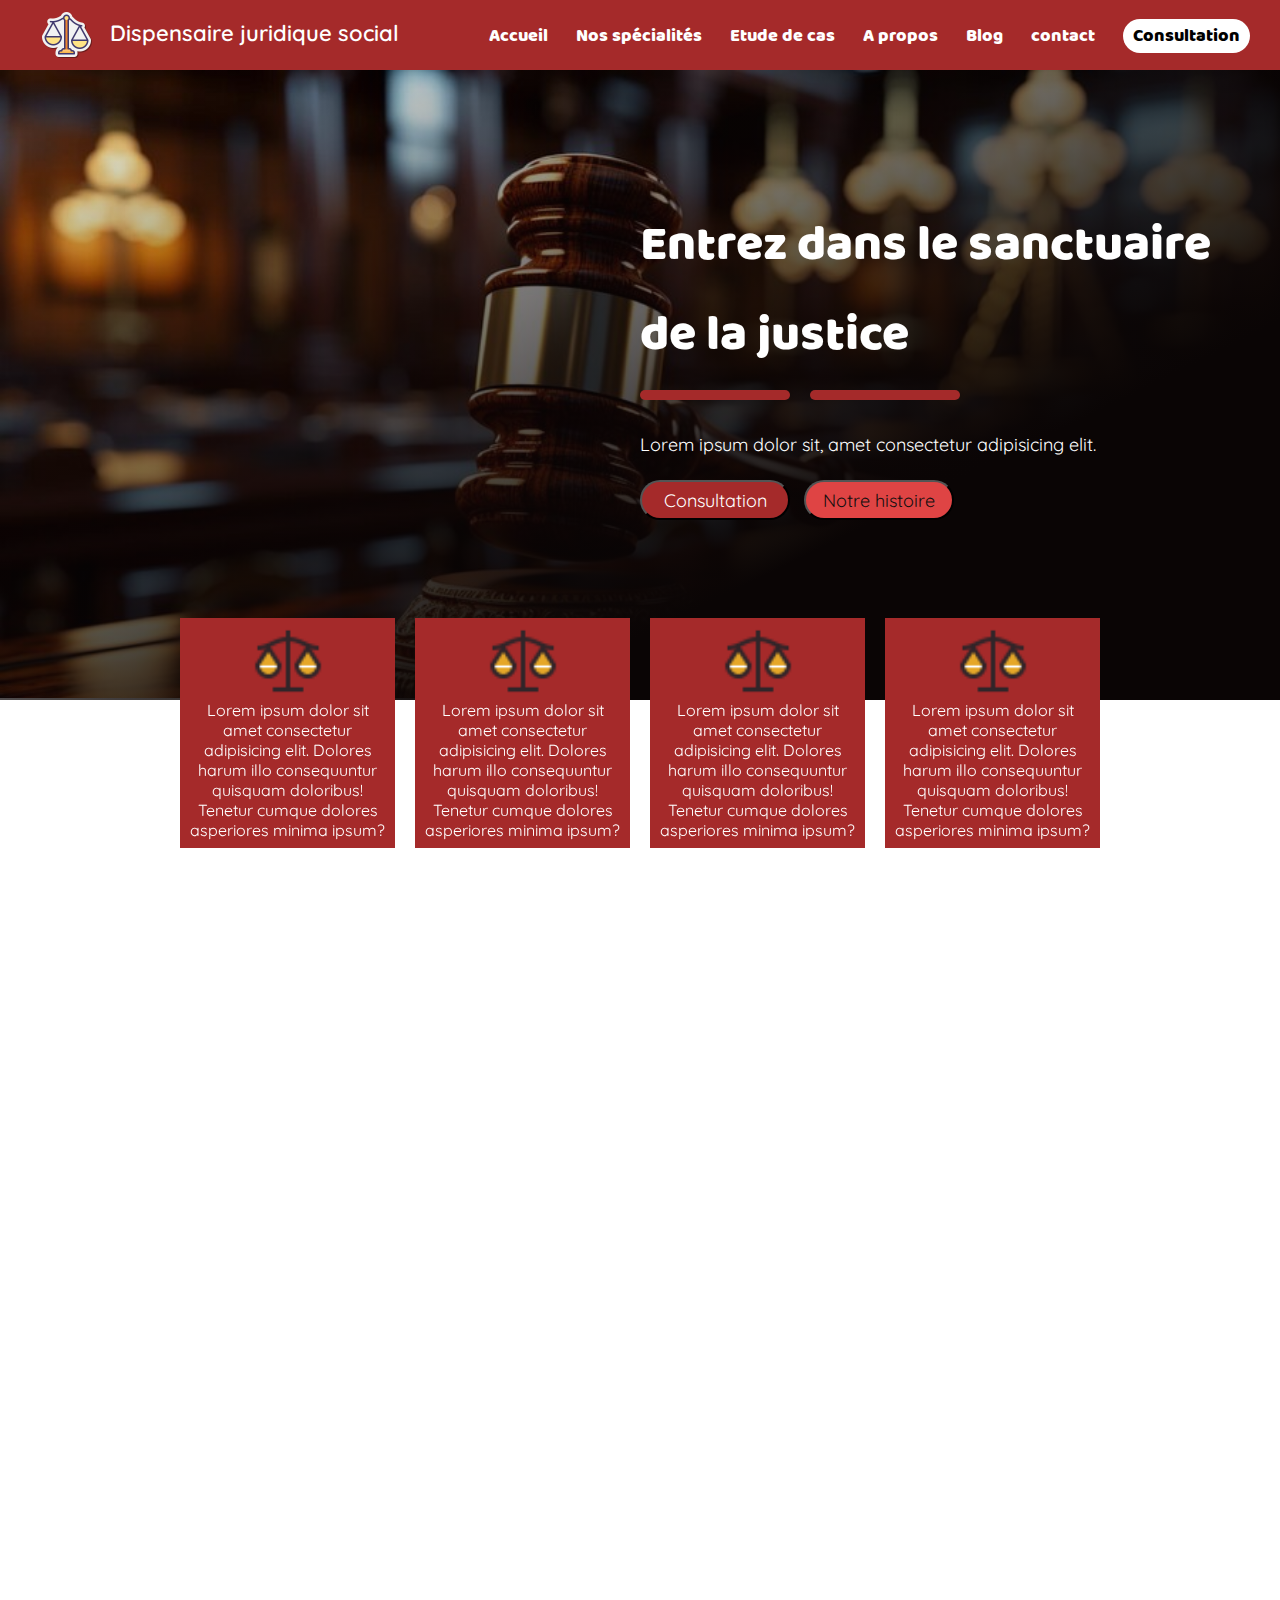
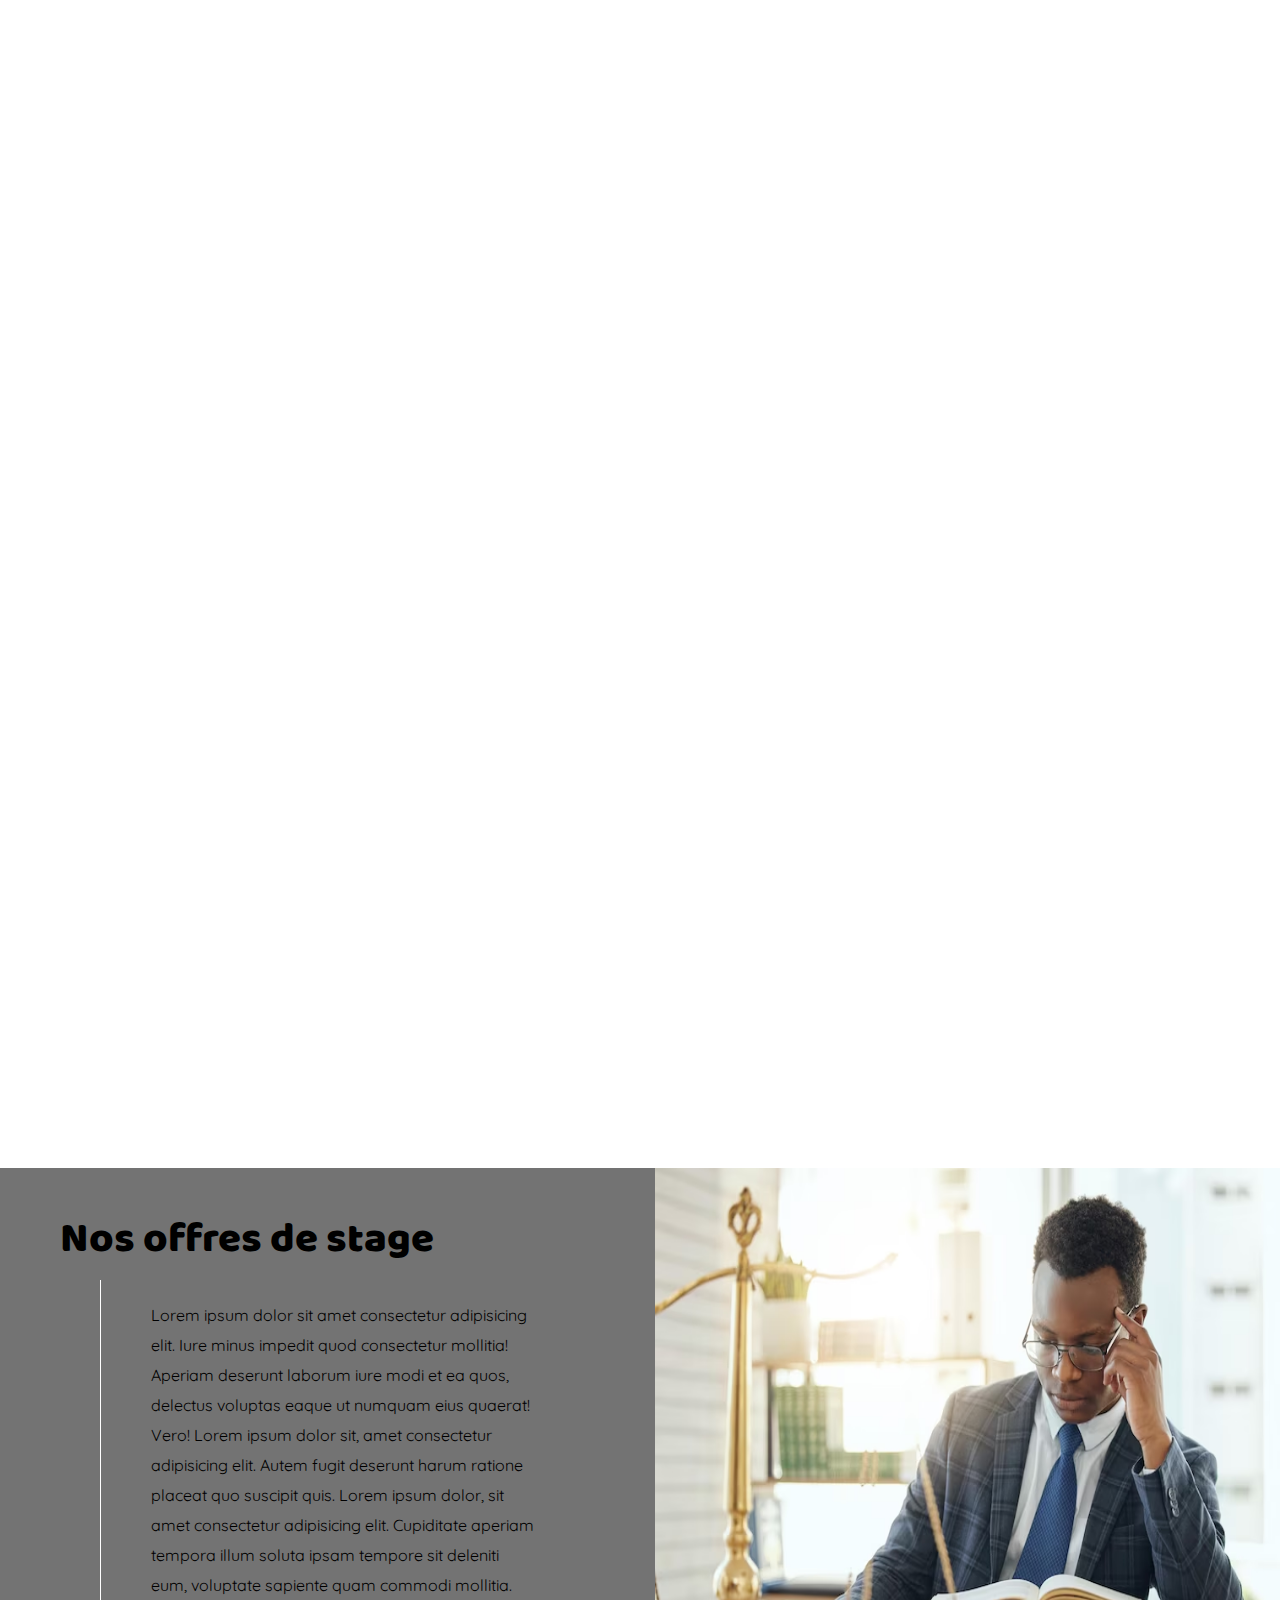
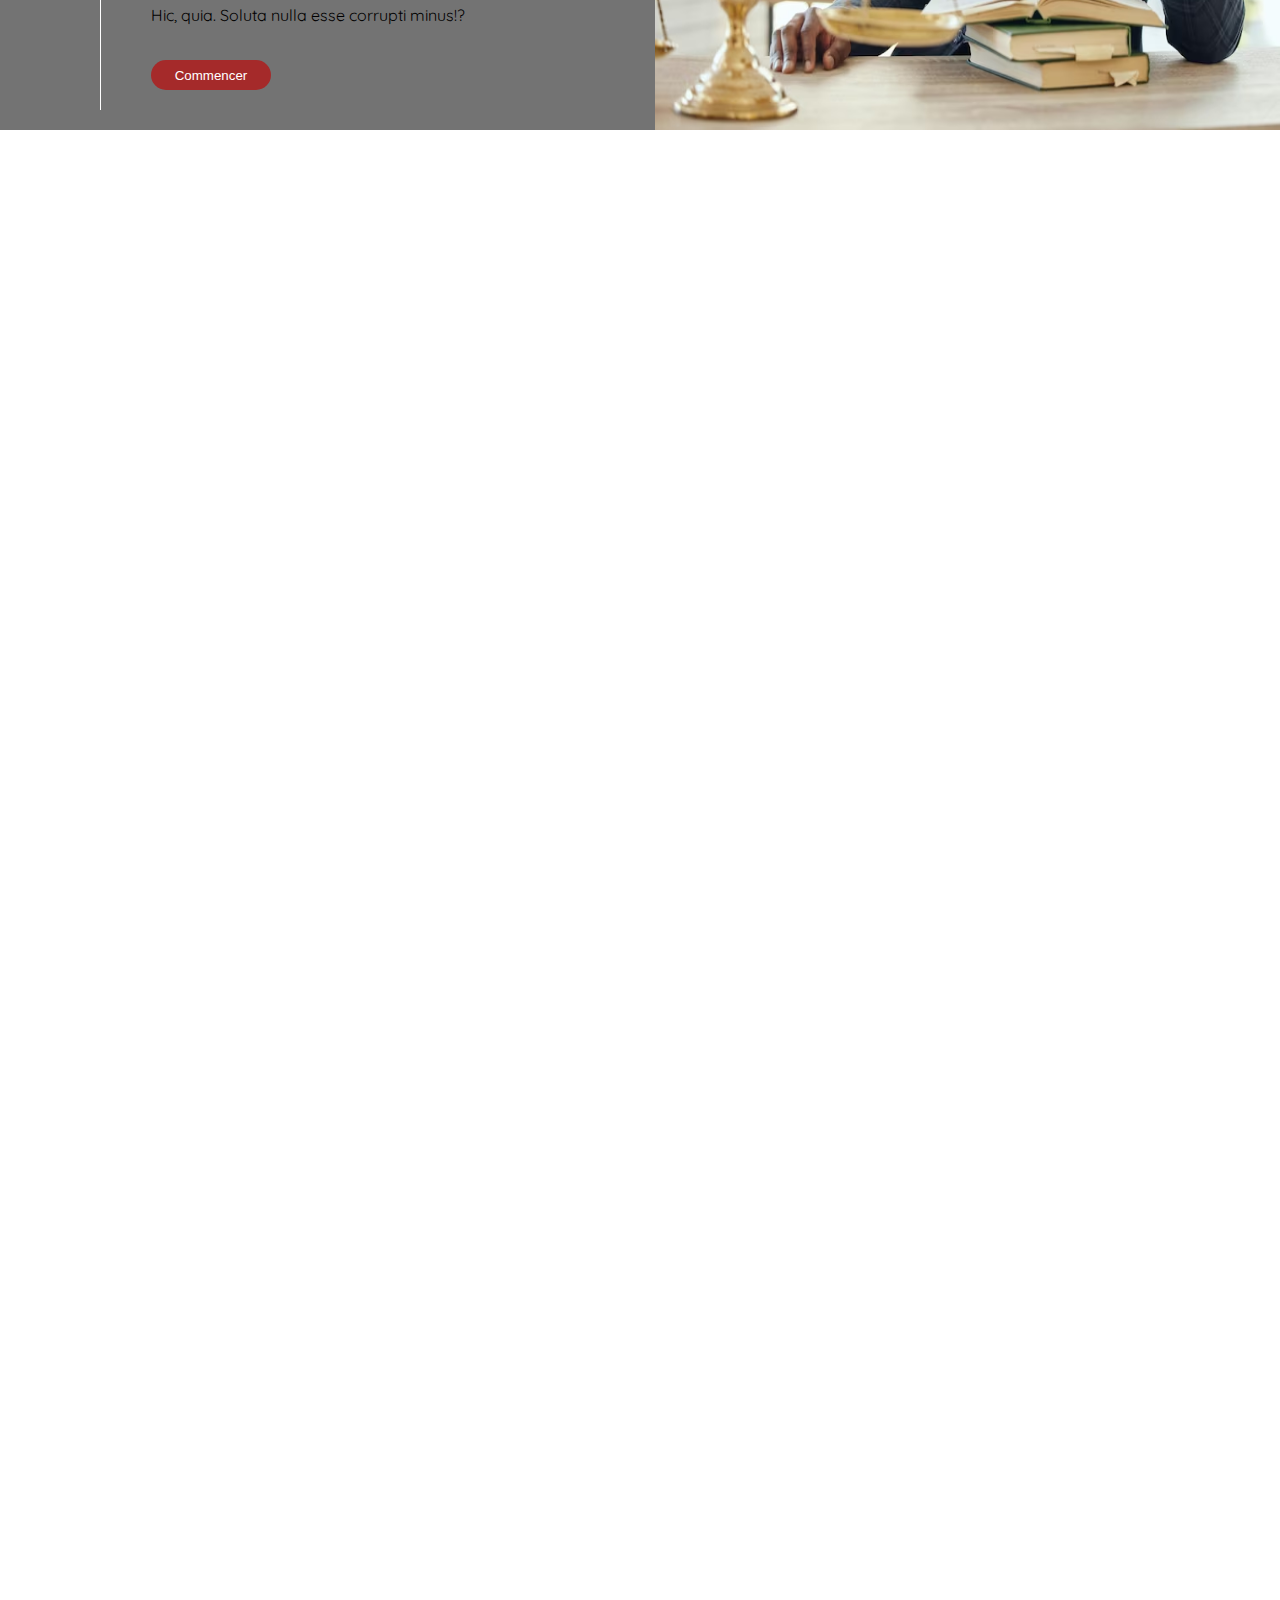
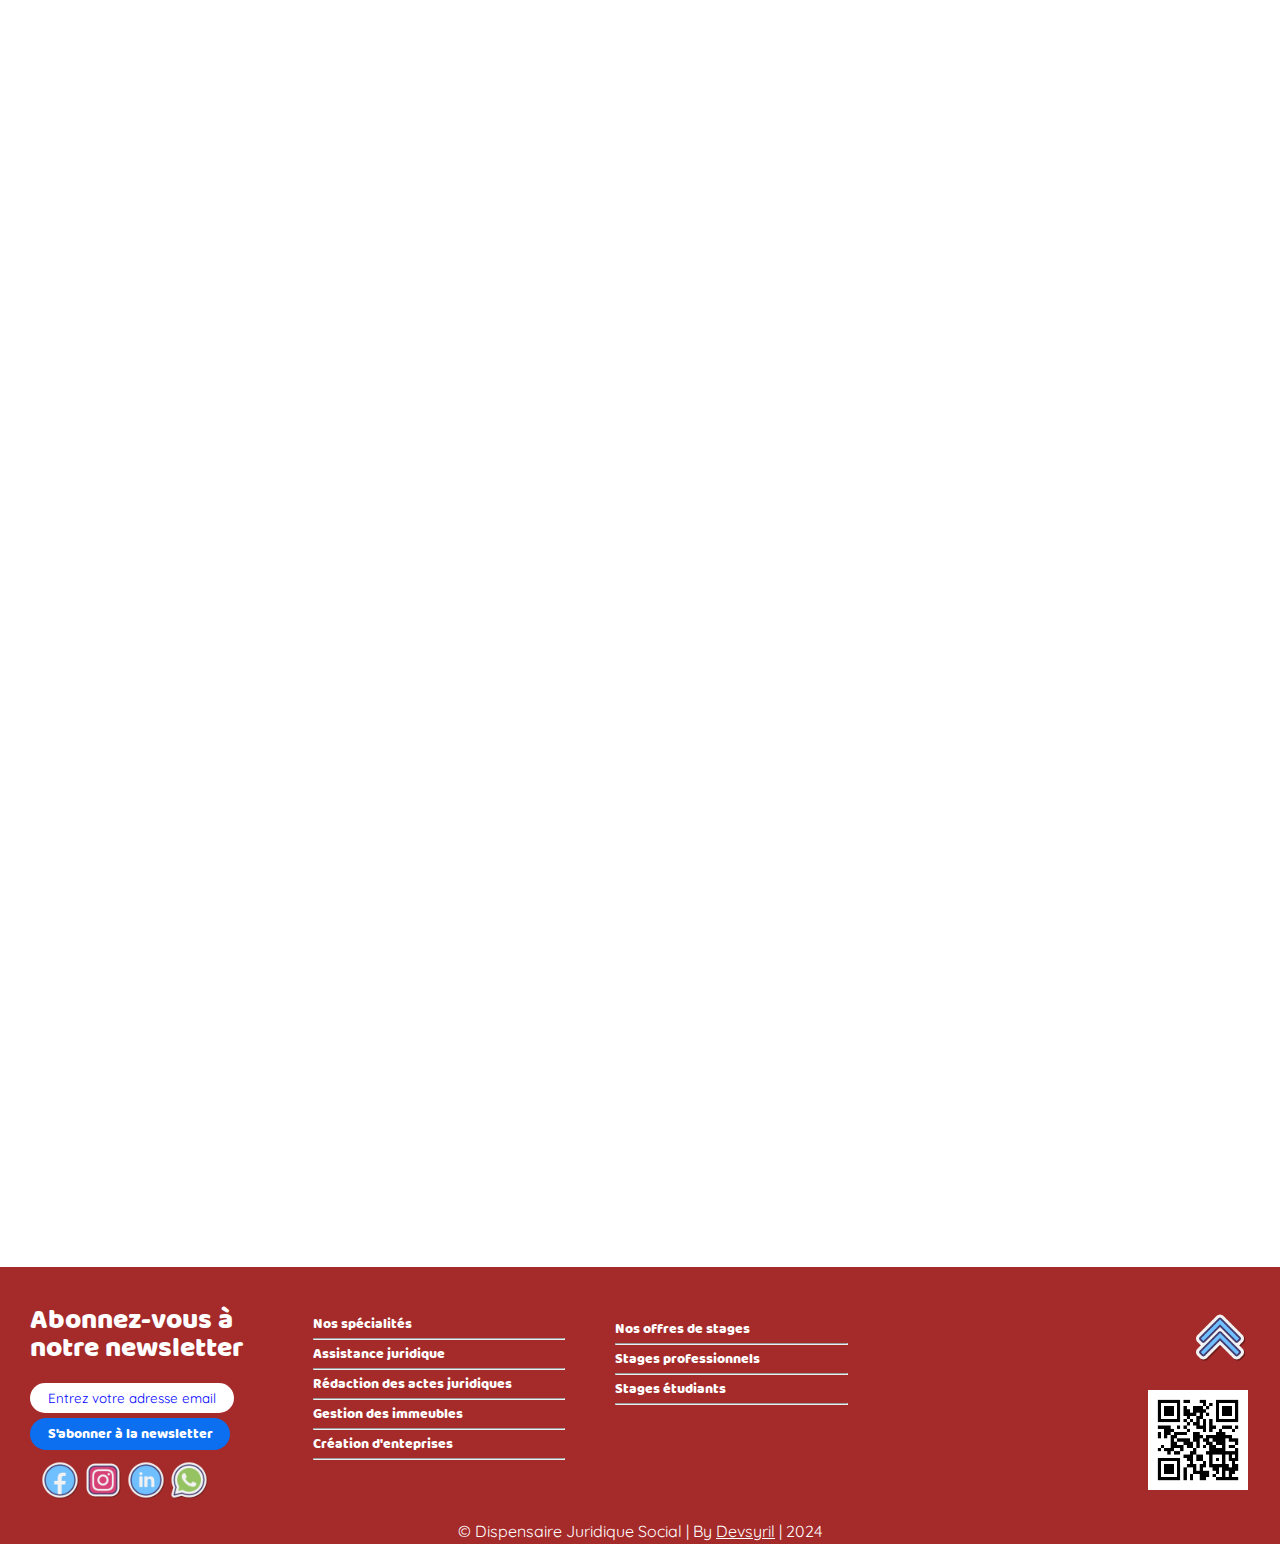
<file: index.html>
<!DOCTYPE html>
<html lang="fr">
<head>
    <meta charset="UTF-8">
    <meta name="viewport" content="width=device-width, initial-scale=1.0">
    <title>Accueil | Dispensaire Juridique Social</title>

    <link rel="stylesheet" href="/CSS/reset.css">
    <link rel="stylesheet" href="/CSS/style_djs.css">
    <link href="https://unpkg.com/aos@2.3.1/dist/aos.css" rel="stylesheet">

    <script src="https://unpkg.com/aos@2.3.1/dist/aos.js"></script>
   
</head>
<body>
    <header>
        <table id="main_header" width="100%">
            <tr>
                <td>
                    <ul id="logo_titre">
                        <li><img src="/Icônes/Logo du site.png" alt="Logo DJS" id="logo"></li>
                        <li><h2>Dispensaire juridique social</h2></li>
                    </ul>
                </td>
                <td id="main_menu">
                    <ul>
                        <li>
                            <a href="/HTML/index.html">Accueil</a>
                        </li>
                        <li>
                            <a href="/HTML/specialités.html">Nos spécialités</a>
                        </li>
                        <li>
                            <a href="/HTML/etude_de_cas.html">Etude de cas</a>
                        </li>
                        <li>
                            <a href="/HTML/A_propos.html">A propos</a>
                        </li>
                        <li>
                            <a href="/HTML/blog.html">Blog</a>
                        </li>
                        <li>
                            <a href="/HTML/contact.html">contact</a>
                        </li>
                        <li>
                            <a href="/HTML/consultation.html" id="cta_principal">Consultation</a>
                        </li>
                    </ul>
                    <a href=""><img src="/Icônes/icons8-menu-64.png" alt="" class="menuhamburger"></a>
                </td>
            </tr>
        </table>
    </header>
    <main>
        <section class="main_banner">
            <div class="calque">
                <div></div>
                <div class="right_banner">
                    <h1>Entrez dans le sanctuaire de la justice</h1>
                    <table>
                        <tr>
                            <td width="150px" height="10px" class="home-line"></td>
                            <td width="20px"></td>
                            <td width="150px" height="10px" class="home-line"></td>
                        </tr>
                    </table>
                    <h3>Lorem ipsum dolor sit, amet consectetur adipisicing elit. </h3>
                    <button class="home_cta1">Consultation</button>
                    <button class="home_cta2">Notre histoire</button>
                </div>
            </div>
        </section>
        <div class="skills" data-aos="fade-up" data-aos-duration="2000">
            <div class="skillsfull">
                <img src="/Icônes/icons8-scales-32.png" alt="" >
                <p>Lorem ipsum dolor sit amet consectetur adipisicing elit. Dolores harum illo consequuntur quisquam doloribus! Tenetur cumque dolores asperiores minima ipsum?</p>
            </div>
            <div class="skillsfull">
                <img src="/Icônes/icons8-scales-32.png" alt="">
                <p>Lorem ipsum dolor sit amet consectetur adipisicing elit. Dolores harum illo consequuntur quisquam doloribus! Tenetur cumque dolores asperiores minima ipsum?</p>
            </div>
            <div class="skillsfull">
                <img src="/Icônes/icons8-scales-32.png" alt="">
                <p>Lorem ipsum dolor sit amet consectetur adipisicing elit. Dolores harum illo consequuntur quisquam doloribus! Tenetur cumque dolores asperiores minima ipsum?</p>
            </div>
            <div class="skillsfull">
                <img src="/Icônes/icons8-scales-32.png" alt="">
                <p>Lorem ipsum dolor sit amet consectetur adipisicing elit. Dolores harum illo consequuntur quisquam doloribus! Tenetur cumque dolores asperiores minima ipsum?</p>
            </div>
        </div>
        <h2 class="home_service_title" data-aos="fade-up" >De quoi avez-vous besoin?</h2>
        <div class="home_services">
            <div class="services" data-aos="fade-right" data-aos-duration="3000">
                <img src="/Images/femme-afro-americaine-pointant-document-pres-dame-stylo-table_23-2148042657.jpg" alt="">
                <div>
                    <h3>Droit de la famille</h3>
                    <p>Lorem ipsum dolor sit amet consectetur adipisicing elit. Exercitationem repudiandae similique cumque nam animi alias, nulla enim magni consectetur, perferendis ducimus beatae, eligendi a pariatur eaque aperiam. Doloribus, doloremque repellat. perferendis ducimus beatae, eligendi a pariatur eaque aperiam. Doloribus, doloremque repellat. eligendi a pariatur eaque aperiam. Doloribus, doloremque repellat. Lorem ipsum dolor sit amet consectetur adipisicing elit. Accusantium in sit voluptates. Error odio accusamus possimus aut totam, ipsam blanditiis enim dolorum esse et deserunt excepturi doloremque nisi accusantium! Consequuntur!</p>
                    <button class="service_button">En savoir plus</button>
                </div>
            </div>
            <div class="services" data-aos="fade-left" data-aos-duration="3000">
                <div>
                    <h3>Droit de la famille</h3>
                    <p>Lorem ipsum dolor sit amet consectetur adipisicing elit. Exercitationem repudiandae similique cumque nam animi alias, nulla enim magni consectetur, perferendis ducimus beatae, eligendi a pariatur eaque aperiam. Doloribus, doloremque repellat. perferendis ducimus beatae, eligendi a pariatur eaque aperiam. Doloribus, doloremque repellat. eligendi a pariatur eaque aperiam. Doloribus, doloremque repellat. Lorem ipsum dolor sit amet consectetur adipisicing elit. Accusantium in sit voluptates. Error odio accusamus possimus aut totam, ipsam blanditiis enim dolorum esse et deserunt excepturi doloremque nisi accusantium! Consequuntur!</p>
                    <button class="service_button">En savoir plus</button>
                </div>
                <img src="/Images/femme-afro-americaine-pointant-document-pres-dame-stylo-table_23-2148042657.jpg" alt="" class="droit">
            </div>
            <div class="services" data-aos="fade-right" data-aos-duration="3000">
                <img src="/Images/femme-afro-americaine-pointant-document-pres-dame-stylo-table_23-2148042657.jpg" alt="" >
                <div>
                    <h3>Droit de la famille</h3>
                    <p>Lorem ipsum dolor sit amet consectetur adipisicing elit. Exercitationem repudiandae similique cumque nam animi alias, nulla enim magni consectetur, perferendis ducimus beatae, eligendi a pariatur eaque aperiam. Doloribus, doloremque repellat. perferendis ducimus beatae, eligendi a pariatur eaque aperiam. Doloribus, doloremque repellat. eligendi a pariatur eaque aperiam. Doloribus, doloremque repellat. Lorem ipsum dolor sit amet consectetur adipisicing elit. Similique magnam, voluptatibus neque vel cum iure totam atque mollitia debitis quos, doloremque nam itaque pariatur sequi ut? Quam aut at repudiandae.</p>
                    <button class="service_button">En savoir plus</button>
                </div>
            </div>
            <div class="services" data-aos="fade-left" data-aos-duration="3000">
                <div>
                    <h3>Droit de la famille</h3>
                    <p>Lorem ipsum dolor sit amet consectetur adipisicing elit. Exercitationem repudiandae similique cumque nam animi alias, nulla enim magni consectetur, perferendis ducimus beatae, eligendi a pariatur eaque aperiam. Doloribus, doloremque repellat. perferendis ducimus beatae, eligendi a pariatur eaque aperiam. Doloribus, doloremque repellat. eligendi a pariatur eaque aperiam. Doloribus, doloremque repellat. Lorem ipsum dolor sit, amet consectetur adipisicing elit. Error neque cum distinctio natus nisi deserunt magni quibusdam. Nesciunt impedit alias qui similique ipsa. Laboriosam excepturi voluptates in esse, fugit magnam.</p>
                    <button class="service_button">En savoir plus</button>
                </div>
                <img src="/Images/femme-afro-americaine-pointant-document-pres-dame-stylo-table_23-2148042657.jpg" alt="" class="droit">
            </div>
        </div>
        <section class="stage_home">
            <div class="stage_text">
                <h3>Nos offres de stage</h3>
                <p>Lorem ipsum dolor sit amet consectetur adipisicing elit. Iure minus impedit quod consectetur mollitia! Aperiam deserunt laborum iure modi et ea quos, delectus voluptas eaque ut numquam eius quaerat! Vero! Lorem ipsum dolor sit, amet consectetur adipisicing elit. Autem fugit deserunt harum ratione placeat quo suscipit quis. Lorem ipsum dolor, sit amet consectetur adipisicing elit. Cupiditate aperiam tempora illum soluta ipsam tempore sit deleniti eum, voluptate sapiente quam commodi mollitia. Hic, quia. Soluta nulla esse corrupti minus!?<br/>
                    <button>Commencer</button>
                </p>
            </div>
                <img src="/Images/lecture-affaire-importante-photo-jeune-avocat-lisant-livre-au-travail_590464-63145.avif" alt="" class="stage_image">
        </section>
    </main>
    <h3 class="testimonials_title" data-aos="zoom-in" data-aos-duration="2000">Ne nous croyez pas, croyez-lez!</h3>
    <section class="testimonials_quadrant">
        <div class="testimonials" data-aos="fade-up" data-aos-duration="3000" data-aos-delay="350">
            <img src="/Images/hotesse-air-coup-moyen-posant_23-2150312701.avif" alt="">
            <div class="temoignages">
                <h3>Syril Kokou</h3>
                <p>Lorem ipsum dolor sit amet consectetur adipisicing elit. Ratione facilis delectus ad eius itaque. Quia facilis rem esse, fugiat ipsam quas. Animi consequuntur quis harum laudantium, maiores inventore sunt sequi! Lorem ipsum dolor, sit amet consectetur adipisicing elit. Alias similique, pariatur eum doloribus, et cupiditate quo dolorem, ab voluptatum debitis hic asperiores vero placeat. Consequuntur voluptatum explicabo quaerat omnis ratione. Lorem ipsum dolor sit amet consectetur adipisicing elit. Officia magnam culpa, laboriosam, magni quia voluptatem commodi reprehenderit sit nisi dignissimos architecto et doloribus adipisci fugiat quis, excepturi doloremque temporibus voluptate! </p>
            </div>
        </div>
        <div class="testimonials" data-aos="fade-up"  data-aos-duration="3000" data-aos-delay="650">
            <img src="/Images/hotesse-air-coup-moyen-posant_23-2150312701.avif" alt="">
            <div class="temoignages">
                <h3>Syril Kokou</h3>
                <p>Lorem ipsum dolor sit amet consectetur adipisicing elit. Ratione facilis delectus ad eius itaque. Quia facilis rem esse, fugiat ipsam quas. Animi consequuntur quis harum laudantium, maiores inventore sunt sequi! Lorem ipsum dolor, sit amet consectetur adipisicing elit. Alias similique, pariatur eum doloribus, et cupiditate quo dolorem, ab voluptatum debitis hic asperiores vero placeat. Consequuntur voluptatum explicabo quaerat omnis ratione. Lorem ipsum dolor sit amet consectetur adipisicing elit. Officia magnam culpa, laboriosam, magni quia voluptatem commodi reprehenderit sit nisi dignissimos architecto et doloribus adipisci fugiat quis, excepturi doloremque temporibus voluptate!</p>
            </div>
        </div>
        <div class="testimonials" data-aos="fade-up"  data-aos-duration="3000" data-aos-delay="850">
            <img src="/Images/hotesse-air-coup-moyen-posant_23-2150312701.avif" alt="">
            <div class="temoignages">
                <h3>Syril Kokou</h3>
                <p>Lorem ipsum dolor sit amet consectetur adipisicing elit. Ratione facilis delectus ad eius itaque. Quia facilis rem esse, fugiat ipsam quas. Animi consequuntur quis harum laudantium, maiores inventore sunt sequi! Lorem ipsum dolor, sit amet consectetur adipisicing elit. Alias similique, pariatur eum doloribus, et cupiditate quo dolorem, ab voluptatum debitis hic asperiores vero placeat. Consequuntur voluptatum explicabo quaerat omnis ratione. Lorem ipsum dolor sit amet consectetur adipisicing elit. Officia magnam culpa, laboriosam, magni quia voluptatem commodi reprehenderit sit nisi dignissimos architecto et doloribus adipisci fugiat quis, excepturi doloremque temporibus voluptate!</p>
            </div>
        </div>
    </section>
    <section>
        <h3 class="blog_titre" data-aos="fade-right" data-aos-duration="2000">Consultez nos dernières actualités</h3>
        <div class="home_blog" data-aos="fade-left" data-aos-duration="3000" >
            <div class="articleblog" >
                <div>
                    <img src="/Images/concept-droit-echelles-justice-livre_218381-5063.jpg" alt="">
                </div>
                <div class="textblog">
                    <h4>Atualité du jour</h4>
                    <p>Lorem, ipsum dolor sit amet consectetur adipisicing elit. Delectus molestias ad quae, quis autem itaque dolorem, at hic natus facilis, porro vel error libero iure reiciendis sint amet voluptas illum.
                    Maiores, dolore maxime? Repellendus atque temporibus nulla sed suscipit velit officiis ipsam aliquid earum at deserunt saepe voluptatibus asperiores, facilis veritatis fugit dignissimos, cupiditate vero reiciendis consequatur in provident nobis.</p>
                </div>
            </div>
            <div class="articleblog">
                <div>
                    <img src="/Images/concept-droit-echelles-justice-livre_218381-5063.jpg" alt="">
                </div>
                <div class="textblog">
                    <h4>Atualité du jour</h4>
                    <p>Lorem, ipsum dolor sit amet consectetur adipisicing elit. Delectus molestias ad quae, quis autem itaque dolorem, at hic natus facilis, porro vel error libero iure reiciendis sint amet voluptas illum.
                    Maiores, dolore maxime? Repellendus atque temporibus nulla sed suscipit velit officiis ipsam aliquid earum at deserunt saepe voluptatibus asperiores, facilis veritatis fugit dignissimos, cupiditate vero reiciendis consequatur in provident nobis.</p>
                </div>
            </div>
            <div class="articleblog">
                <div>
                    <img src="/Images/concept-droit-echelles-justice-livre_218381-5063.jpg" alt="">
                </div>
                <div class="textblog">
                    <h4>Atualité du jour</h4>
                    <p>Lorem, ipsum dolor sit amet consectetur adipisicing elit. Delectus molestias ad quae, quis autem itaque dolorem, at hic natus facilis, porro vel error libero iure reiciendis sint amet voluptas illum.
                    Maiores, dolore maxime? Repellendus atque temporibus nulla sed suscipit velit officiis ipsam aliquid earum at deserunt saepe voluptatibus asperiores, facilis veritatis fugit dignissimos, cupiditate vero reiciendis consequatur in provident nobis.</p>
                </div>
            </div>
            <div class="articleblog">
                <div>
                    <img src="/Images/concept-droit-echelles-justice-livre_218381-5063.jpg" alt="">
                </div>
                <div class="textblog">
                    <h4>Atualité du jour</h4>
                    <p>Lorem, ipsum dolor sit amet consectetur adipisicing elit. Delectus molestias ad quae, quis autem itaque dolorem, at hic natus facilis, porro vel error libero iure reiciendis sint amet voluptas illum.
                    Maiores, dolore maxime? Repellendus atque temporibus nulla sed suscipit velit officiis ipsam aliquid earum at deserunt saepe voluptatibus asperiores, facilis veritatis fugit dignissimos, cupiditate vero reiciendis consequatur in provident nobis.</p>
                </div>
            </div>
            <div class="articleblog">
                <div>
                    <img src="/Images/concept-droit-echelles-justice-livre_218381-5063.jpg" alt="">
                </div>
                <div class="textblog">
                    <h4>Atualité du jour</h4>
                    <p>Lorem, ipsum dolor sit amet consectetur adipisicing elit. Delectus molestias ad quae, quis autem itaque dolorem, at hic natus facilis, porro vel error libero iure reiciendis sint amet voluptas illum.
                    Maiores, dolore maxime? Repellendus atque temporibus nulla sed suscipit velit officiis ipsam aliquid earum at deserunt saepe voluptatibus asperiores, facilis veritatis fugit dignissimos, cupiditate vero reiciendis consequatur in provident nobis.</p>
                </div>
            </div>
            <div class="articleblog">
                <div>
                    <img src="/Images/concept-droit-echelles-justice-livre_218381-5063.jpg" alt="">
                </div>
                <div class="textblog">
                    <h4>Atualité du jour</h4>
                    <p>Lorem, ipsum dolor sit amet consectetur adipisicing elit. Delectus molestias ad quae, quis autem itaque dolorem, at hic natus facilis, porro vel error libero iure reiciendis sint amet voluptas illum.
                    Maiores, dolore maxime? Repellendus atque temporibus nulla sed suscipit velit officiis ipsam aliquid earum at deserunt saepe voluptatibus asperiores, facilis veritatis fugit dignissimos, cupiditate vero reiciendis consequatur in provident nobis.</p>
                </div>
            </div>
        </div>
    </section>
    <footer>
        <div class="container">
            <div class="grid_first">
                <h2>Abonnez-vous à notre newsletter</h2>
                <form action="">
                    <input type="email" placeholder="Entrez votre adresse email">
                    <button id="abonnement_newsletter">S'abonner à la newsletter</button>
                </form>
                <div class="social_media">
                    <img src="/Icônes/icons8-facebook-100.png" alt="Logo de facebook" width="40px">
                    <img src="/Icônes/icons8-instagram-100.png" alt="Logo d'Instagram" width="40px">
                    <img src="/Icônes/icons8-linkedin-100.png" alt="Logo de linkedin" width="40px">
                    <img src="/Icônes/icons8-whatsapp-100.png" alt="Logo de whatsapp" width="40px">
                </div>
            </div>
            <div class="grid_second">
                <ul>
                    <li><h3>Nos spécialités</h3></li><hr>
                    <li>Assistance juridique</li><hr>
                    <li>Rédaction des actes juridiques</li><hr>
                    <li>Gestion des immeubles</li><hr>
                    <li>Création d'enteprises</li><hr>
                </ul>
            </div>
            <div class="grid_third">
                <ul>
                    <li>Nos offres de stages</li><hr>
                    <li>Stages professionnels</li><hr>
                    <li>Stages étudiants</li><hr>
                </ul>
            </div>
            <div class="grid_fourth">
                <ul>
                    <li><img src="/Icônes/icons8-double-up-100.png" alt="retourner en haut de la page" id="callback" width="60px"></li>
                    <li><img src="/Icônes/qr code.png" alt="QR code de l'entreprise" id="qrcode" width="100px"></li>
                </ul>
            </div>
        </div>
        <div class="copyright">
            <h4>&copy; Dispensaire Juridique Social | By <a href="mailto:kokousyril@gmail.com" title="Contactez le développeur qui a conçu ce site web">Devsyril</a> | 2024</h4>
        </div>
    </footer>
    <script>
        AOS.init();
    </script>
</body>
</html>
</file>
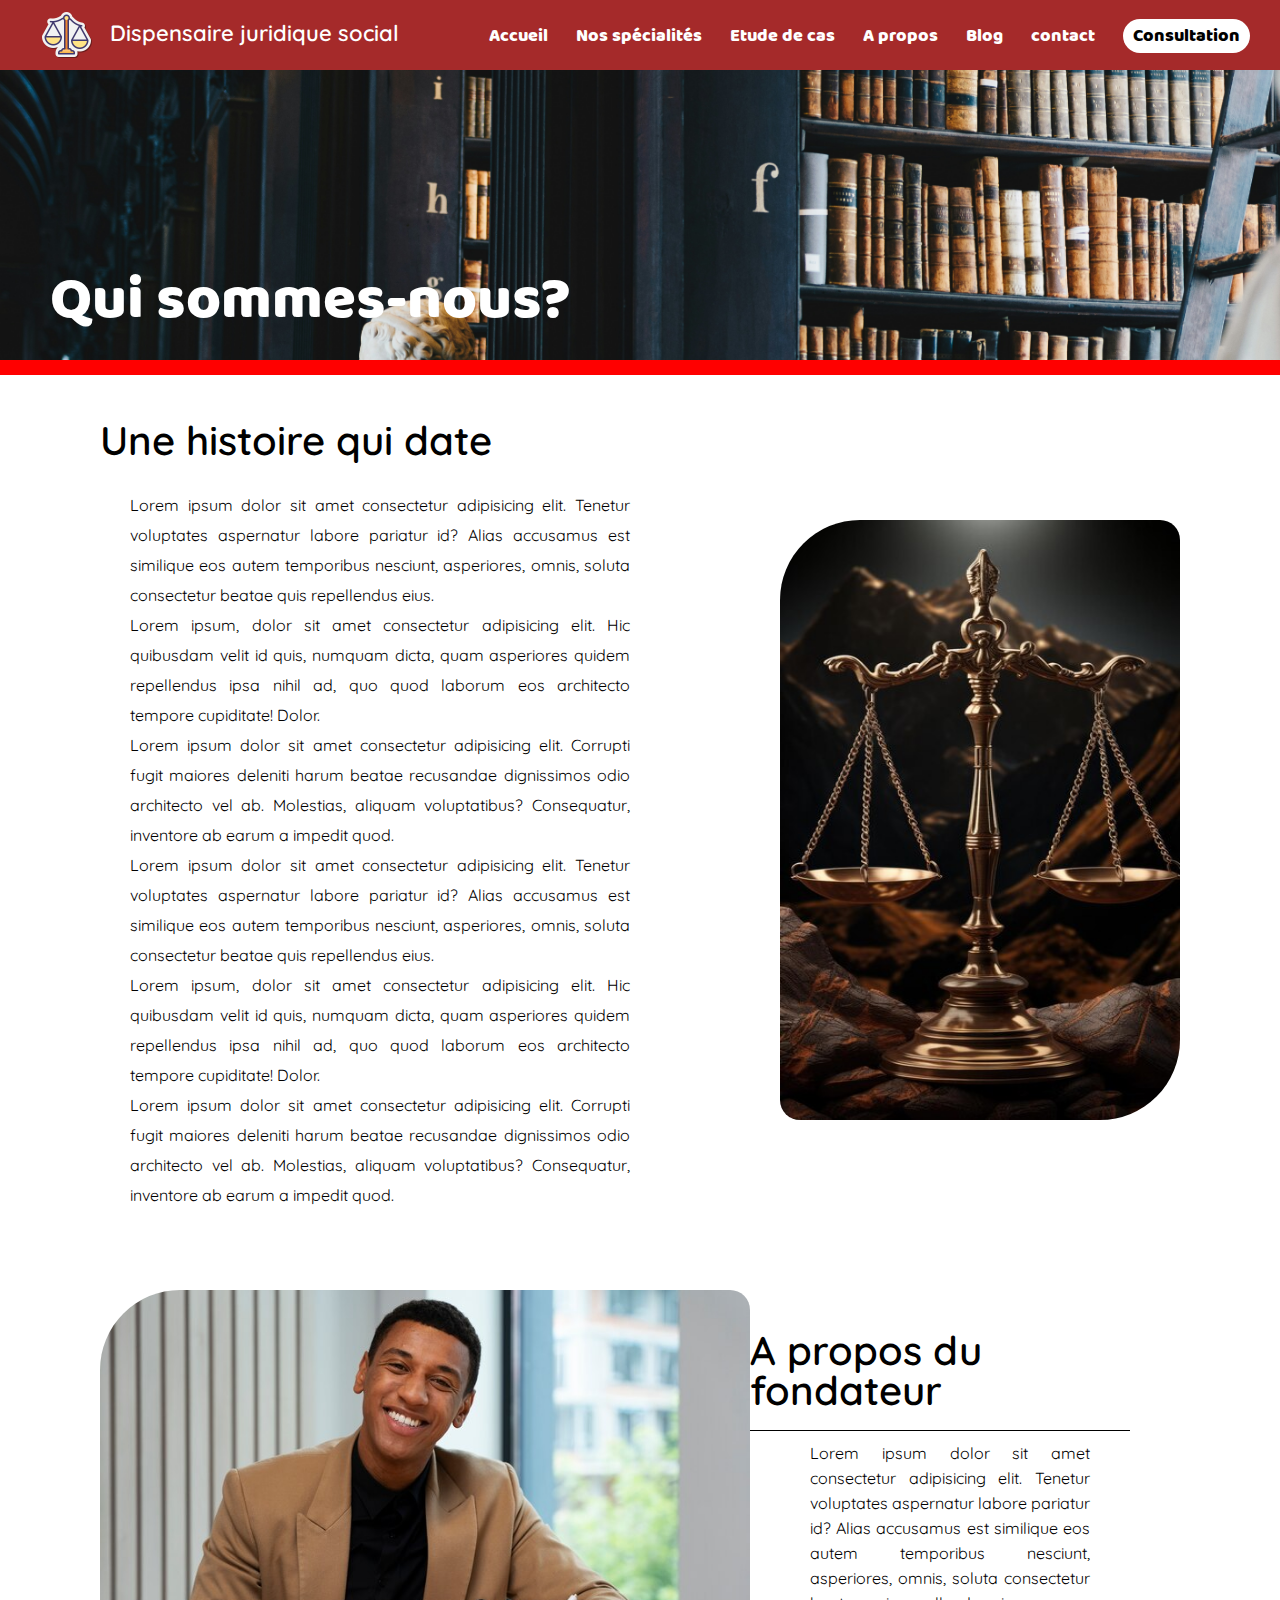
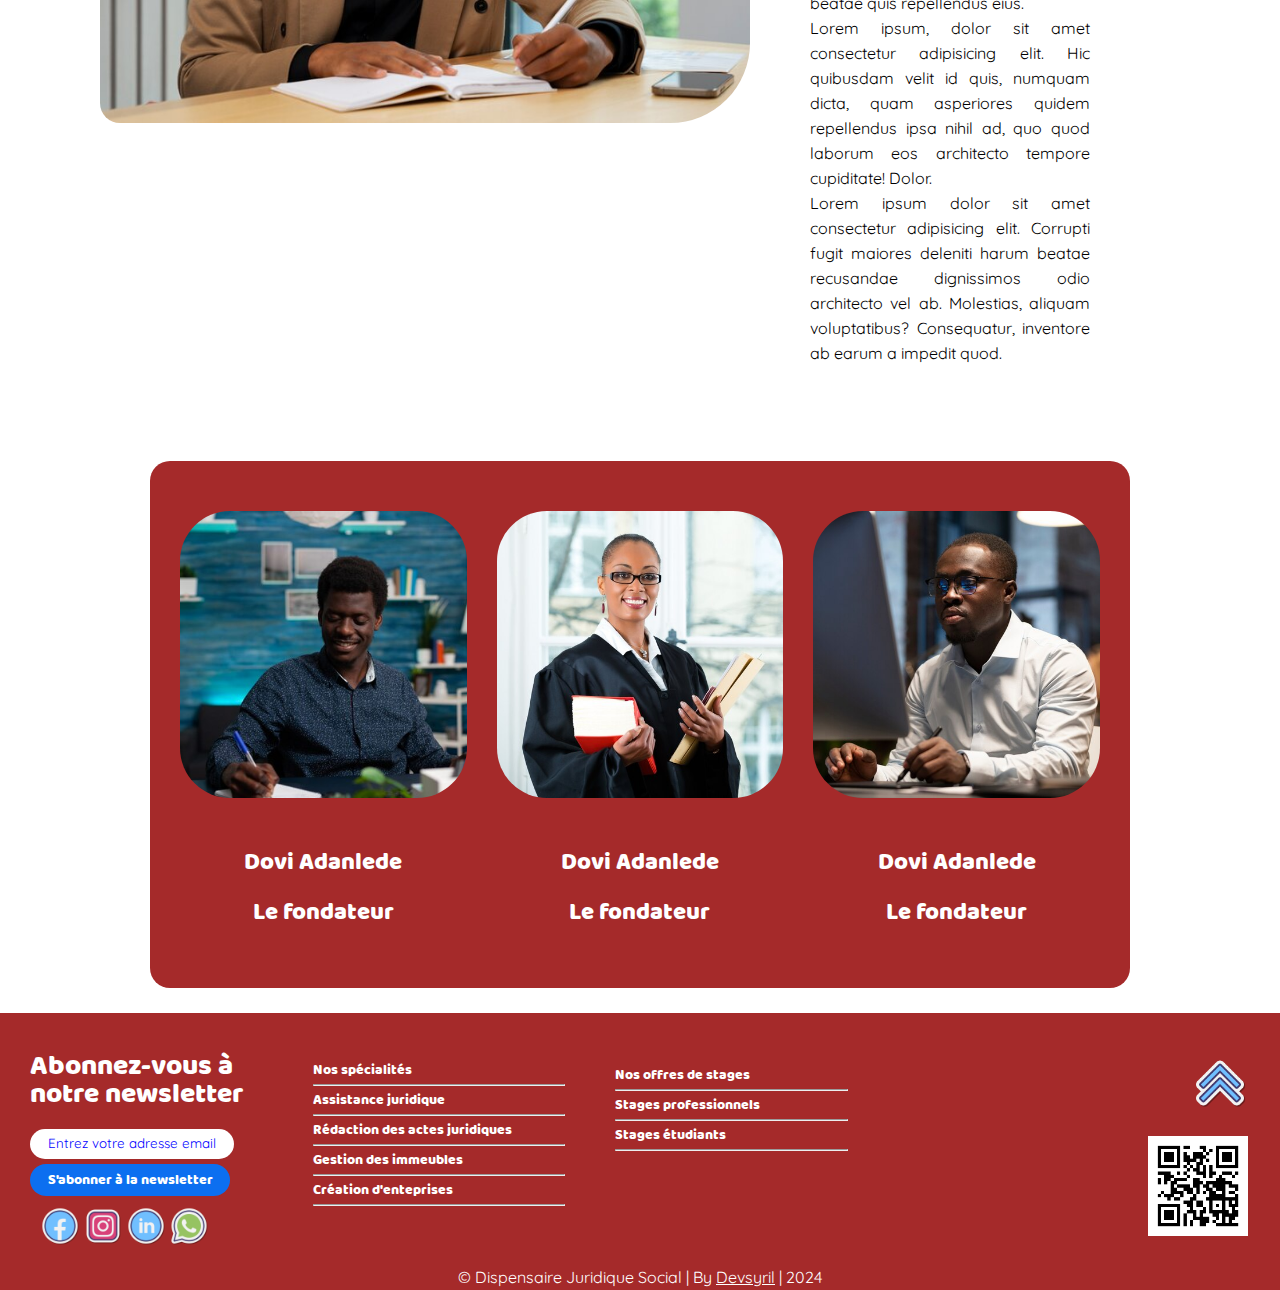
<file: HTML/A_propos.html>
<!DOCTYPE html>
<html lang="fr">
<head>
    <meta charset="UTF-8">
    <meta name="viewport" content="width=device-width, initial-scale=1.0">
    <title>A propos de nous</title>
    <link rel="stylesheet" href="/CSS/reset.css">
    <link rel="stylesheet" href="/CSS/style_djs.css">
   
</head>
<body>
    <header>
        <table id="main_header" border="1" width="100%">
            <tr>
                <td>
                    <ul id="logo_titre">
                        <li><img src="/Icônes/Logo du site.png" alt="Logo DJS" id="logo"></li>
                        <li><h2>Dispensaire juridique social</h2></li>
                    </ul>
                </td>
                <td id="main_menu">
                    <ul>
                        <li>
                            <a href="/HTML/index.html">Accueil</a>
                        </li>
                        <li>
                            <a href="/HTML/specialités.html">Nos spécialités</a>
                        </li>
                        <li>
                            <a href="/HTML/etude_de_cas.html">Etude de cas</a>
                        </li>
                        <li>
                            <a href="/HTML/A_propos.html">A propos</a>
                        </li>
                        <li>
                            <a href="/HTML/blog.html">Blog</a>
                        </li>
                        <li>
                            <a href="/HTML/contact.html">contact</a>
                        </li>
                        <li>
                            <a href="/HTML/consultation.html" id="cta_principal">Consultation</a>
                        </li>
                    </ul>
                    <a href=""><img src="/Icônes/icons8-menu-64.png" alt="" class="menuhamburger"></a>
                </td>
            </tr>
        </table>
    </header>
    <div class="banner_about">
        <h1>Qui sommes-nous?</h1>
    </div>
    <main>
        <section class="about_container">
            <div class="propos1" >
                <h2  data-aos="fade-right">Une histoire qui date</h1>
                    <div>
                        <p> Lorem ipsum dolor sit amet consectetur adipisicing elit. Tenetur voluptates aspernatur labore pariatur id? Alias accusamus est similique eos autem temporibus nesciunt, asperiores, omnis, soluta consectetur beatae quis repellendus eius.</p>
                        <p> Lorem ipsum, dolor sit amet consectetur adipisicing elit. Hic quibusdam velit id quis, numquam dicta, quam asperiores quidem repellendus ipsa nihil ad, quo quod laborum eos architecto tempore cupiditate! Dolor.</p>
                        <p> Lorem ipsum dolor sit amet consectetur adipisicing elit. Corrupti fugit maiores deleniti harum beatae recusandae dignissimos odio architecto vel ab. Molestias, aliquam voluptatibus? Consequatur, inventore ab earum a impedit quod.</p>
                        <p> Lorem ipsum dolor sit amet consectetur adipisicing elit. Tenetur voluptates aspernatur labore pariatur id? Alias accusamus est similique eos autem temporibus nesciunt, asperiores, omnis, soluta consectetur beatae quis repellendus eius.</p>
                        <p> Lorem ipsum, dolor sit amet consectetur adipisicing elit. Hic quibusdam velit id quis, numquam dicta, quam asperiores quidem repellendus ipsa nihil ad, quo quod laborum eos architecto tempore cupiditate! Dolor.</p>
                        <p> Lorem ipsum dolor sit amet consectetur adipisicing elit. Corrupti fugit maiores deleniti harum beatae recusandae dignissimos odio architecto vel ab. Molestias, aliquam voluptatibus? Consequatur, inventore ab earum a impedit quod.</p>
                    </div>
            </div>
            <div class="propos2" >
                    <img src="/Images/balance-justice-fond-ecran-hd-8k-image-photographique_871881-16883.jpg" alt="image d'illustration" id="story_image" >
            </div>
            <div class="propos3">
                <img src="/Images/concept-banniere-homme-affaires-espace-copie_23-2149601495.jpg" alt="Image du fondateur de l'entreprise" id="director"  data-aos="fade-right">
            </div>
            <div class="propos4">
                <h2>A propos du fondateur</h2>
                <div>
                    <p> Lorem ipsum dolor sit amet consectetur adipisicing elit. Tenetur voluptates aspernatur labore pariatur id? Alias accusamus est similique eos autem temporibus nesciunt, asperiores, omnis, soluta consectetur beatae quis repellendus eius.</p>
                    <p> Lorem ipsum, dolor sit amet consectetur adipisicing elit. Hic quibusdam velit id quis, numquam dicta, quam asperiores quidem repellendus ipsa nihil ad, quo quod laborum eos architecto tempore cupiditate! Dolor.</p>
                    <p> Lorem ipsum dolor sit amet consectetur adipisicing elit. Corrupti fugit maiores deleniti harum beatae recusandae dignissimos odio architecto vel ab. Molestias, aliquam voluptatibus? Consequatur, inventore ab earum a impedit quod.</p>
                </div>
            </div>
            </div>
        </section>
    </main>
        <div id="conteneur">
            <section class="collaborators">
                <div class="collabgrid">
                    <div class="team team-1"></div>
                    <div class="titre_nom">
                        <h3>Dovi Adanlede</h3>
                        <h4>Le fondateur</h4>
                    </div>
                </div>
                <div class="collabgrid">
                    <div class="team team-2"></div>
                    <div class="titre_nom">
                        <h3>Dovi Adanlede</h3>
                        <h4>Le fondateur</h4>
                    </div>
                </div>
                <div class="collabgrid">
                    <div class="team team-3"></div>
                    <div class="titre_nom">
                        <h3>Dovi Adanlede</h3>
                        <h4>Le fondateur</h4>
                    </div>
                </div>
            </section>
        </div>
    <footer>
        <div class="container">
            <div class="grid_first">
                <h2>Abonnez-vous à notre newsletter</h2>
                <form action="">
                    <input type="email" placeholder="Entrez votre adresse email">
                    <button id="abonnement_newsletter">S'abonner à la newsletter</button>
                </form>
                <div class="social_media">
                    <img src="/Icônes/icons8-facebook-100.png" alt="Logo de facebook" width="40px">
                    <img src="/Icônes/icons8-instagram-100.png" alt="Logo d'Instagram" width="40px">
                    <img src="/Icônes/icons8-linkedin-100.png" alt="Logo de linkedin" width="40px">
                    <img src="/Icônes/icons8-whatsapp-100.png" alt="Logo de whatsapp" width="40px">
                </div>
            </div>
            <div class="grid_second">
                <ul>
                    <li><h3>Nos spécialités</h3></li><hr>
                    <li>Assistance juridique</li><hr>
                    <li>Rédaction des actes juridiques</li><hr>
                    <li>Gestion des immeubles</li><hr>
                    <li>Création d'enteprises</li><hr>
                </ul>
            </div>
            <div class="grid_third">
                <ul>
                    <li>Nos offres de stages</li><hr>
                    <li>Stages professionnels</li><hr>
                    <li>Stages étudiants</li><hr>
                </ul>
            </div>
            <div class="grid_fourth">
                <ul>
                    <li><img src="/Icônes/icons8-double-up-100.png" alt="retourner en haut de la page" id="callback" width="60px"></li>
                    <li><img src="/Icônes/qr code.png" alt="QR code de l'entreprise" id="qrcode" width="100px"></li>
                </ul>
            </div>
        </div>
        <div class="copyright">
            <h4>&copy; Dispensaire Juridique Social | By <a href="mailto:kokousyril@gmail.com" title="Contactez le développeur qui a conçu ce site web">Devsyril</a> | 2024</h4>
        </div>
    </footer>
</body>
</html>
</file>
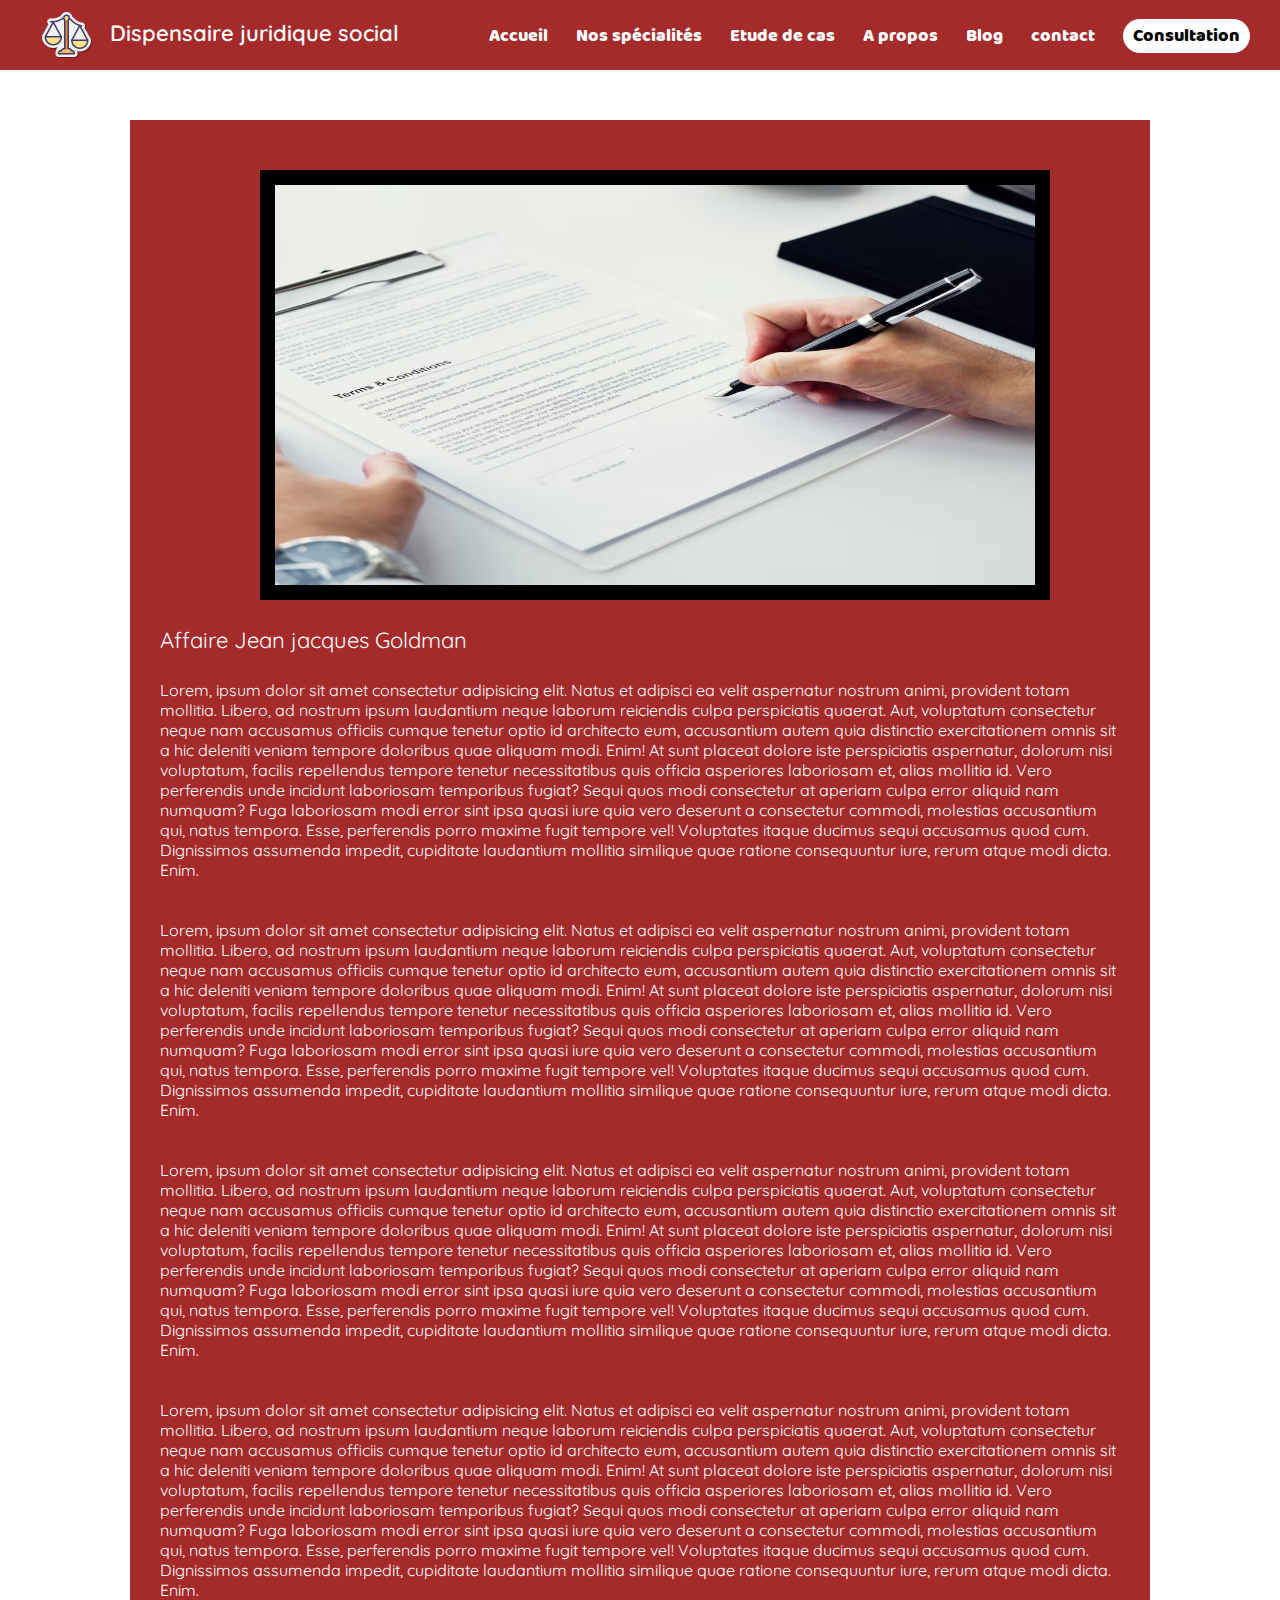
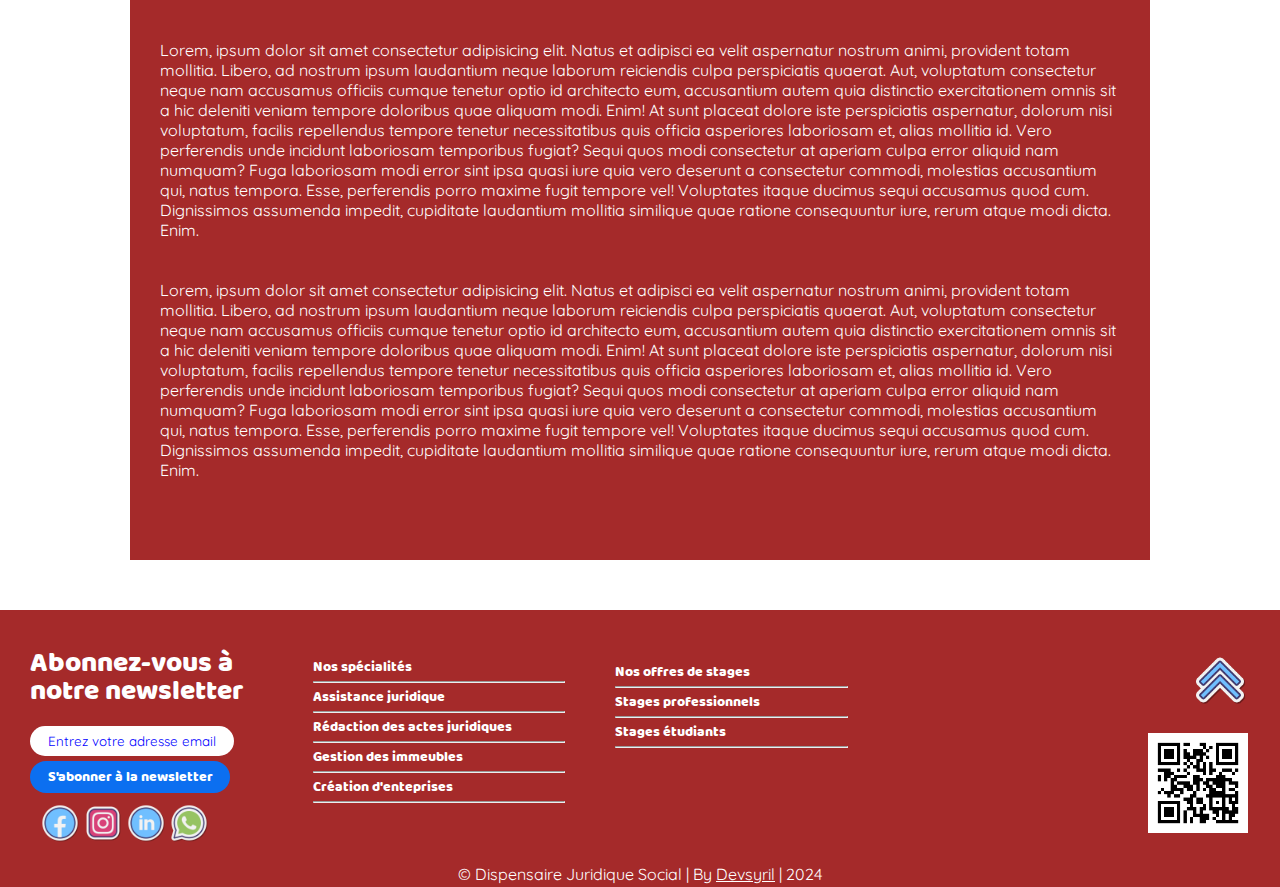
<file: HTML/affairegoldman.html>
<!DOCTYPE html>
<html lang="fr">
<head>
    <meta charset="UTF-8">
    <meta name="viewport" content="width=device-width, initial-scale=1.0">
    <title>Code minimum </title>
    <link rel="stylesheet" href="/CSS/reset.css">
    <link rel="stylesheet" href="/CSS/style_djs.css">
   
</head>
<body>
    <header>
        <table id="main_header" border="1" width="100%">
            <tr>
                <td>
                    <ul id="logo_titre">
                        <li><img src="/Icônes/Logo du site.png" alt="Logo DJS" id="logo"></li>
                        <li><h2>Dispensaire juridique social</h2></li>
                    </ul>
                </td>
                <td id="main_menu">
                    <ul>
                        <li>
                            <a href="/HTML/index.html">Accueil</a>
                        </li>
                        <li>
                            <a href="/HTML/specialités.html">Nos spécialités</a>
                        </li>
                        <li>
                            <a href="/HTML/etude_de_cas.html">Etude de cas</a>
                        </li>
                        <li>
                            <a href="/HTML/A_propos.html">A propos</a>
                        </li>
                        <li>
                            <a href="/HTML/blog.html">Blog</a>
                        </li>
                        <li>
                            <a href="/HTML/contact.html">contact</a>
                        </li>
                        <li>
                            <a href="/HTML/consultation.html" id="cta_principal">Consultation</a>
                        </li>
                    </ul>
                    <a href=""><img src="/Icônes/icons8-menu-64.png" alt="" class="menuhamburger"></a>
                </td>
            </tr>
        </table>
    </header>
    <main class="study_case_1">
        <div class="sample_study_case_img">
            <img src="/Images/gros-plan-main-signant-espace-travail-papier_53876-31566.avif" alt="">
        </div>
        <div class="sample_study_case_textzone">
            <h2>Affaire Jean jacques Goldman</h2>
            <div>
                <p>Lorem, ipsum dolor sit amet consectetur adipisicing elit. Natus et adipisci ea velit aspernatur nostrum animi, provident totam mollitia. Libero, ad nostrum ipsum laudantium neque laborum reiciendis culpa perspiciatis quaerat.
                Aut, voluptatum consectetur neque nam accusamus officiis cumque tenetur optio id architecto eum, accusantium autem quia distinctio exercitationem omnis sit a hic deleniti veniam tempore doloribus quae aliquam modi. Enim!
                At sunt placeat dolore iste perspiciatis aspernatur, dolorum nisi voluptatum, facilis repellendus tempore tenetur necessitatibus quis officia asperiores laboriosam et, alias mollitia id. Vero perferendis unde incidunt laboriosam temporibus fugiat?
                Sequi quos modi consectetur at aperiam culpa error aliquid nam numquam? Fuga laboriosam modi error sint ipsa quasi iure quia vero deserunt a consectetur commodi, molestias accusantium qui, natus tempora.
                Esse, perferendis porro maxime fugit tempore vel! Voluptates itaque ducimus sequi accusamus quod cum. Dignissimos assumenda impedit, cupiditate laudantium mollitia similique quae ratione consequuntur iure, rerum atque modi dicta. Enim.</p><br/><br/>
                <p>Lorem, ipsum dolor sit amet consectetur adipisicing elit. Natus et adipisci ea velit aspernatur nostrum animi, provident totam mollitia. Libero, ad nostrum ipsum laudantium neque laborum reiciendis culpa perspiciatis quaerat.
                Aut, voluptatum consectetur neque nam accusamus officiis cumque tenetur optio id architecto eum, accusantium autem quia distinctio exercitationem omnis sit a hic deleniti veniam tempore doloribus quae aliquam modi. Enim!
                At sunt placeat dolore iste perspiciatis aspernatur, dolorum nisi voluptatum, facilis repellendus tempore tenetur necessitatibus quis officia asperiores laboriosam et, alias mollitia id. Vero perferendis unde incidunt laboriosam temporibus fugiat?
                Sequi quos modi consectetur at aperiam culpa error aliquid nam numquam? Fuga laboriosam modi error sint ipsa quasi iure quia vero deserunt a consectetur commodi, molestias accusantium qui, natus tempora.
                Esse, perferendis porro maxime fugit tempore vel! Voluptates itaque ducimus sequi accusamus quod cum. Dignissimos assumenda impedit, cupiditate laudantium mollitia similique quae ratione consequuntur iure, rerum atque modi dicta. Enim.</p><br/><br/>
                <p>Lorem, ipsum dolor sit amet consectetur adipisicing elit. Natus et adipisci ea velit aspernatur nostrum animi, provident totam mollitia. Libero, ad nostrum ipsum laudantium neque laborum reiciendis culpa perspiciatis quaerat.
                Aut, voluptatum consectetur neque nam accusamus officiis cumque tenetur optio id architecto eum, accusantium autem quia distinctio exercitationem omnis sit a hic deleniti veniam tempore doloribus quae aliquam modi. Enim!
                At sunt placeat dolore iste perspiciatis aspernatur, dolorum nisi voluptatum, facilis repellendus tempore tenetur necessitatibus quis officia asperiores laboriosam et, alias mollitia id. Vero perferendis unde incidunt laboriosam temporibus fugiat?
                Sequi quos modi consectetur at aperiam culpa error aliquid nam numquam? Fuga laboriosam modi error sint ipsa quasi iure quia vero deserunt a consectetur commodi, molestias accusantium qui, natus tempora.
                Esse, perferendis porro maxime fugit tempore vel! Voluptates itaque ducimus sequi accusamus quod cum. Dignissimos assumenda impedit, cupiditate laudantium mollitia similique quae ratione consequuntur iure, rerum atque modi dicta. Enim.</p><br/><br/>
                <p>Lorem, ipsum dolor sit amet consectetur adipisicing elit. Natus et adipisci ea velit aspernatur nostrum animi, provident totam mollitia. Libero, ad nostrum ipsum laudantium neque laborum reiciendis culpa perspiciatis quaerat.
                Aut, voluptatum consectetur neque nam accusamus officiis cumque tenetur optio id architecto eum, accusantium autem quia distinctio exercitationem omnis sit a hic deleniti veniam tempore doloribus quae aliquam modi. Enim!
                At sunt placeat dolore iste perspiciatis aspernatur, dolorum nisi voluptatum, facilis repellendus tempore tenetur necessitatibus quis officia asperiores laboriosam et, alias mollitia id. Vero perferendis unde incidunt laboriosam temporibus fugiat?
                Sequi quos modi consectetur at aperiam culpa error aliquid nam numquam? Fuga laboriosam modi error sint ipsa quasi iure quia vero deserunt a consectetur commodi, molestias accusantium qui, natus tempora.
                Esse, perferendis porro maxime fugit tempore vel! Voluptates itaque ducimus sequi accusamus quod cum. Dignissimos assumenda impedit, cupiditate laudantium mollitia similique quae ratione consequuntur iure, rerum atque modi dicta. Enim.</p><br/><br/>
                <p>Lorem, ipsum dolor sit amet consectetur adipisicing elit. Natus et adipisci ea velit aspernatur nostrum animi, provident totam mollitia. Libero, ad nostrum ipsum laudantium neque laborum reiciendis culpa perspiciatis quaerat.
                Aut, voluptatum consectetur neque nam accusamus officiis cumque tenetur optio id architecto eum, accusantium autem quia distinctio exercitationem omnis sit a hic deleniti veniam tempore doloribus quae aliquam modi. Enim!
                At sunt placeat dolore iste perspiciatis aspernatur, dolorum nisi voluptatum, facilis repellendus tempore tenetur necessitatibus quis officia asperiores laboriosam et, alias mollitia id. Vero perferendis unde incidunt laboriosam temporibus fugiat?
                Sequi quos modi consectetur at aperiam culpa error aliquid nam numquam? Fuga laboriosam modi error sint ipsa quasi iure quia vero deserunt a consectetur commodi, molestias accusantium qui, natus tempora.
                Esse, perferendis porro maxime fugit tempore vel! Voluptates itaque ducimus sequi accusamus quod cum. Dignissimos assumenda impedit, cupiditate laudantium mollitia similique quae ratione consequuntur iure, rerum atque modi dicta. Enim.</p><br/><br/>
                <p>Lorem, ipsum dolor sit amet consectetur adipisicing elit. Natus et adipisci ea velit aspernatur nostrum animi, provident totam mollitia. Libero, ad nostrum ipsum laudantium neque laborum reiciendis culpa perspiciatis quaerat.
                Aut, voluptatum consectetur neque nam accusamus officiis cumque tenetur optio id architecto eum, accusantium autem quia distinctio exercitationem omnis sit a hic deleniti veniam tempore doloribus quae aliquam modi. Enim!
                At sunt placeat dolore iste perspiciatis aspernatur, dolorum nisi voluptatum, facilis repellendus tempore tenetur necessitatibus quis officia asperiores laboriosam et, alias mollitia id. Vero perferendis unde incidunt laboriosam temporibus fugiat?
                Sequi quos modi consectetur at aperiam culpa error aliquid nam numquam? Fuga laboriosam modi error sint ipsa quasi iure quia vero deserunt a consectetur commodi, molestias accusantium qui, natus tempora.
                Esse, perferendis porro maxime fugit tempore vel! Voluptates itaque ducimus sequi accusamus quod cum. Dignissimos assumenda impedit, cupiditate laudantium mollitia similique quae ratione consequuntur iure, rerum atque modi dicta. Enim.</p><br/><br/>
            </div>
        </div>
    </main>
    <footer>
        <div class="container">
            <div class="grid_first">
                <h2>Abonnez-vous à notre newsletter</h2>
                <form action="">
                    <input type="email" placeholder="Entrez votre adresse email">
                    <button id="abonnement_newsletter">S'abonner à la newsletter</button>
                </form>
                <div class="social_media">
                    <img src="/Icônes/icons8-facebook-100.png" alt="Logo de facebook" width="40px">
                    <img src="/Icônes/icons8-instagram-100.png" alt="Logo d'Instagram" width="40px">
                    <img src="/Icônes/icons8-linkedin-100.png" alt="Logo de linkedin" width="40px">
                    <img src="/Icônes/icons8-whatsapp-100.png" alt="Logo de whatsapp" width="40px">
                </div>
            </div>
            <div class="grid_second">
                <ul>
                    <li><h3>Nos spécialités</h3></li><hr>
                    <li>Assistance juridique</li><hr>
                    <li>Rédaction des actes juridiques</li><hr>
                    <li>Gestion des immeubles</li><hr>
                    <li>Création d'enteprises</li><hr>
                </ul>
            </div>
            <div class="grid_third">
                <ul>
                    <li>Nos offres de stages</li><hr>
                    <li>Stages professionnels</li><hr>
                    <li>Stages étudiants</li><hr>
                </ul>
            </div>
            <div class="grid_fourth">
                <ul>
                    <li><img src="/Icônes/icons8-double-up-100.png" alt="retourner en haut de la page" id="callback" width="60px"></li>
                    <li><img src="/Icônes/qr code.png" alt="QR code de l'entreprise" id="qrcode" width="100px"></li>
                </ul>
            </div>
        </div>
        <div class="copyright">
            <h4>&copy; Dispensaire Juridique Social | By <a href="mailto:kokousyril@gmail.com" title="Contactez le développeur qui a conçu ce site web">Devsyril</a> | 2024</h4>
        </div>
    </footer>
</body>
</html>
</file>
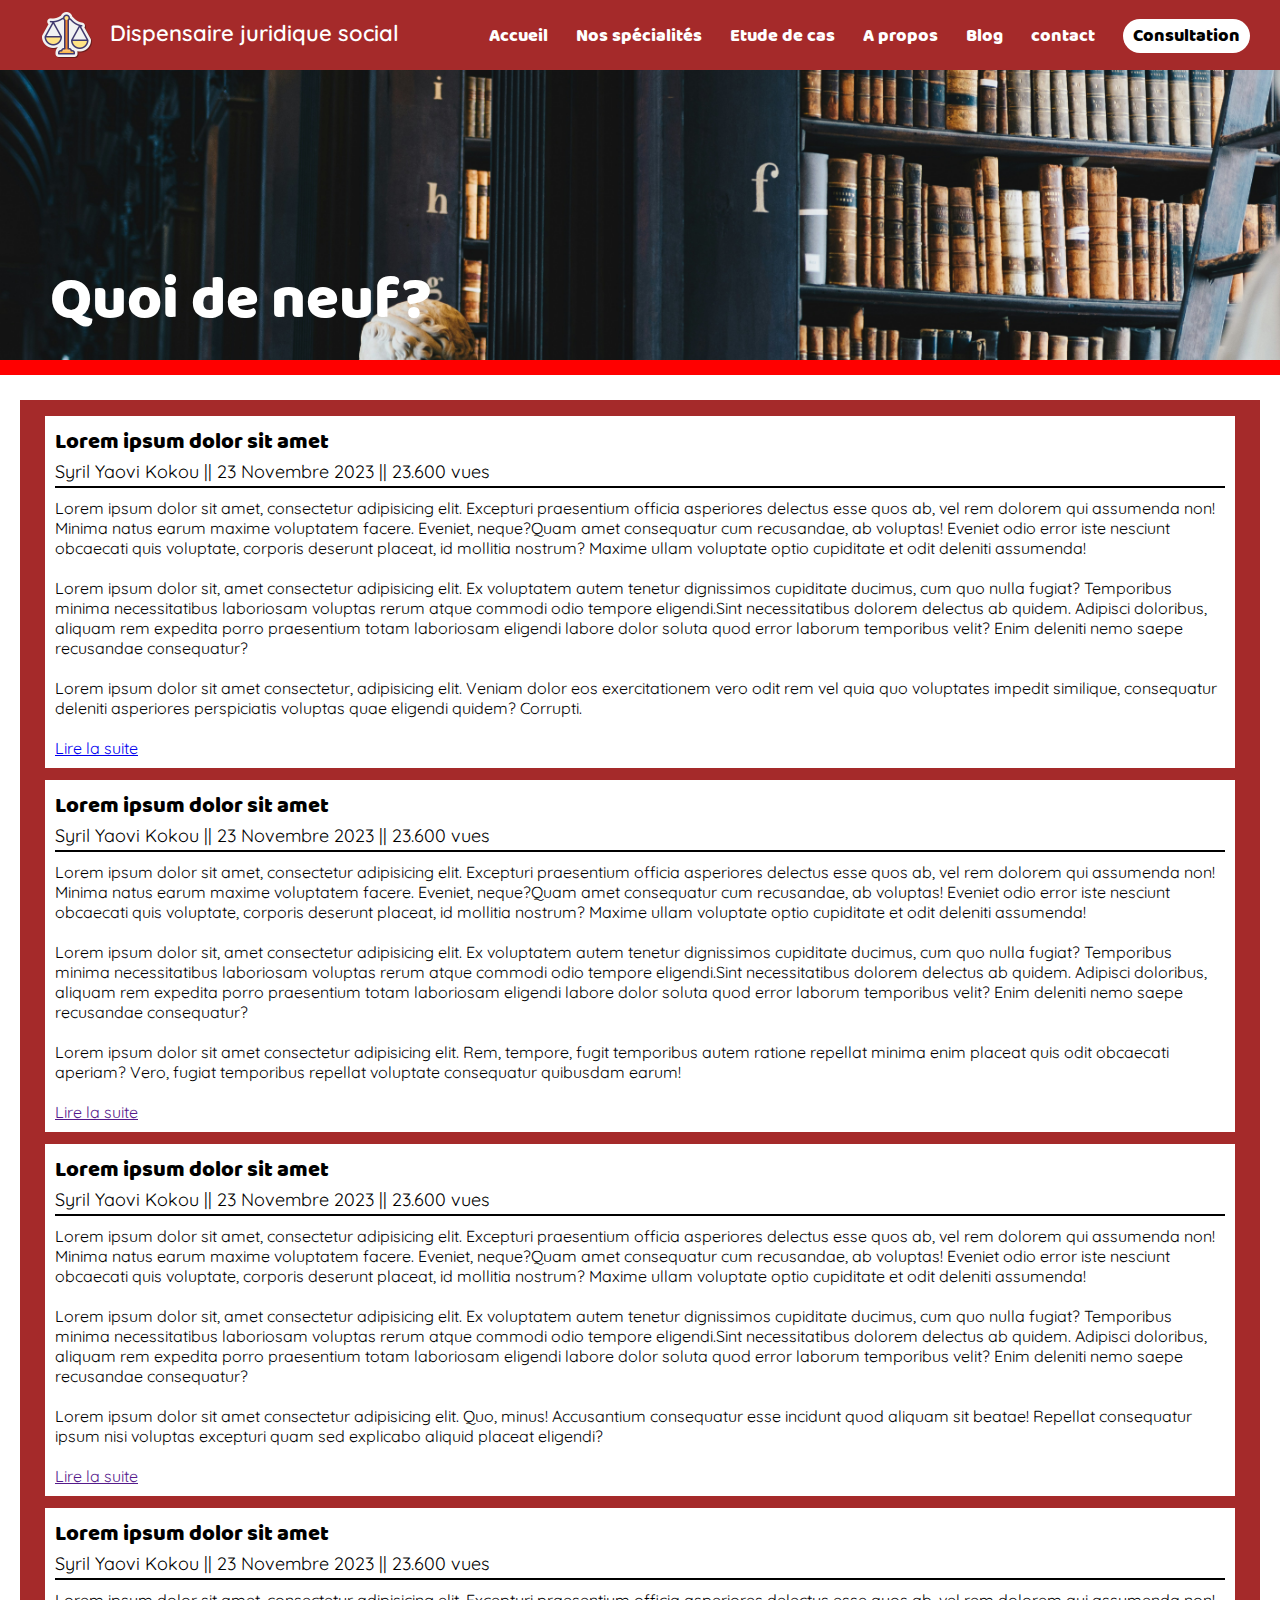
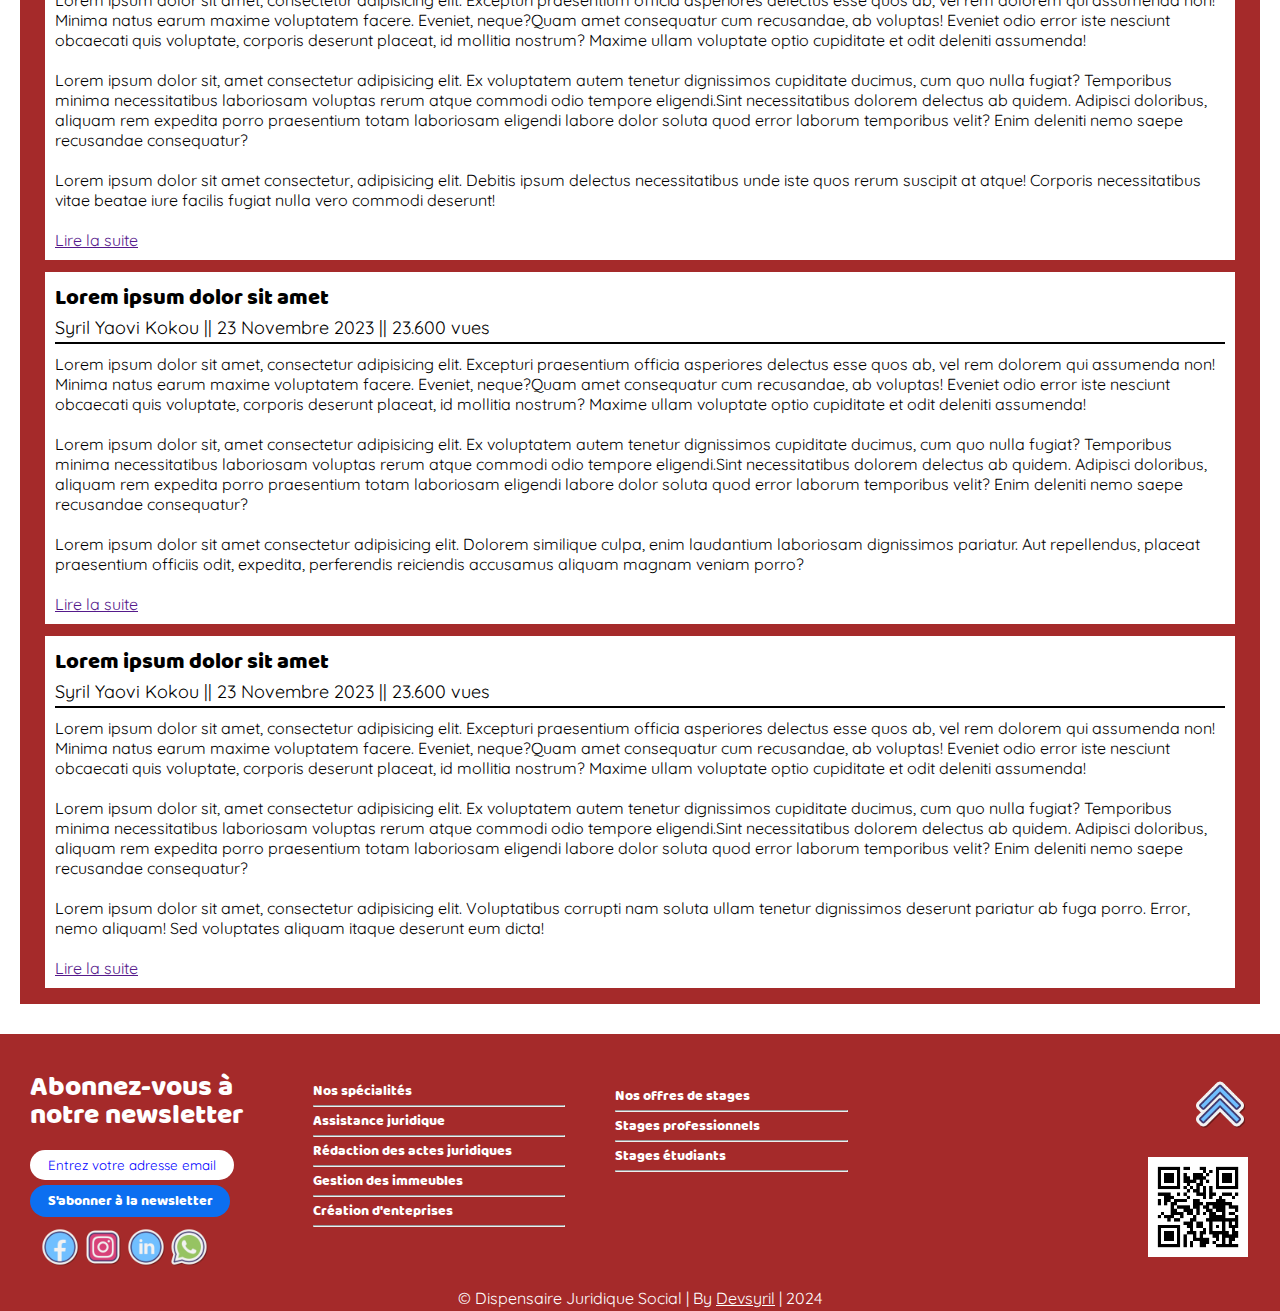
<file: HTML/blog.html>
<!DOCTYPE html>
<html lang="fr">
<head>
    <meta charset="UTF-8">
    <meta name="viewport" content="width=device-width, initial-scale=1.0">
    <title>Blog </title>
    <link rel="stylesheet" href="/CSS/reset.css">
    <link rel="stylesheet" href="/CSS/style_djs.css">
   
</head>
<body>
    <header>
        <table id="main_header" border="1" width="100%">
            <tr>
                <td>
                    <ul id="logo_titre">
                        <li><img src="/Icônes/Logo du site.png" alt="Logo DJS" id="logo"></li>
                        <li><h2>Dispensaire juridique social</h2></li>
                    </ul>
                </td>
                <td id="main_menu">
                    <ul>
                        <li>
                            <a href="/HTML/index.html">Accueil</a>
                        </li>
                        <li>
                            <a href="/HTML/specialités.html">Nos spécialités</a>
                        </li>
                        <li>
                            <a href="/HTML/etude_de_cas.html">Etude de cas</a>
                        </li>
                        <li>
                            <a href="/HTML/A_propos.html">A propos</a>
                        </li>
                        <li>
                            <a href="/HTML/blog.html">Blog</a>
                        </li>
                        <li>
                            <a href="/HTML/contact.html">contact</a>
                        </li>
                        <li>
                            <a href="/HTML/consultation.html" id="cta_principal">Consultation</a>
                        </li>
                    </ul>
                    <a href=""><img src="/Icônes/icons8-menu-64.png" alt="" class="menuhamburger"></a>
                </td>
            </tr>
        </table>
    </header>
    <div class="banner_about">
        <h1>Quoi de neuf?</h1>
    </div>
    <main class="blogcontent">
        <div class="coverblog">
            <div class="articlesection">
                <div class="articlecard">
                    <h1 class="articletitle">Lorem ipsum dolor sit amet</h1>
                    <h4 class="author">Syril Yaovi Kokou || 23 Novembre 2023 || 23.600 vues</h4>
                    <div class="articlepreview">
                        <p><span>Lorem ipsum dolor sit amet, consectetur adipisicing elit. Excepturi praesentium officia asperiores delectus esse quos ab, vel rem dolorem qui assumenda non! Minima natus earum maxime voluptatem facere. Eveniet, neque?</span><span>Quam amet consequatur cum recusandae, ab voluptas! Eveniet odio error iste nesciunt obcaecati quis voluptate, corporis deserunt placeat, id mollitia nostrum? Maxime ullam voluptate optio cupiditate et odit deleniti assumenda!</span></p><br>
                        <p><span>Lorem ipsum dolor sit, amet consectetur adipisicing elit. Ex voluptatem autem tenetur dignissimos cupiditate ducimus, cum quo nulla fugiat? Temporibus minima necessitatibus laboriosam voluptas rerum atque commodi odio tempore eligendi.</span><span>Sint necessitatibus dolorem delectus ab quidem. Adipisci doloribus, aliquam rem expedita porro praesentium totam laboriosam eligendi labore dolor soluta quod error laborum temporibus velit? Enim deleniti nemo saepe recusandae consequatur?</span></p><br>
                        <p>Lorem ipsum dolor sit amet consectetur, adipisicing elit. Veniam dolor eos exercitationem vero odit rem vel quia quo voluptates impedit similique, consequatur deleniti asperiores perspiciatis voluptas quae eligendi quidem? Corrupti.</p><br>
                        <a href="/HTML/nouveaute.html">Lire la suite</a>
                    </div>
                </div>
                <div class="articlecard">
                    <h1 class="articletitle">Lorem ipsum dolor sit amet</h1>
                    <h4 class="author">Syril Yaovi Kokou || 23 Novembre 2023 || 23.600 vues</h4>
                    <div class="articlepreview">
                        <p><span>Lorem ipsum dolor sit amet, consectetur adipisicing elit. Excepturi praesentium officia asperiores delectus esse quos ab, vel rem dolorem qui assumenda non! Minima natus earum maxime voluptatem facere. Eveniet, neque?</span><span>Quam amet consequatur cum recusandae, ab voluptas! Eveniet odio error iste nesciunt obcaecati quis voluptate, corporis deserunt placeat, id mollitia nostrum? Maxime ullam voluptate optio cupiditate et odit deleniti assumenda!</span></p><br>
                        <p><span>Lorem ipsum dolor sit, amet consectetur adipisicing elit. Ex voluptatem autem tenetur dignissimos cupiditate ducimus, cum quo nulla fugiat? Temporibus minima necessitatibus laboriosam voluptas rerum atque commodi odio tempore eligendi.</span><span>Sint necessitatibus dolorem delectus ab quidem. Adipisci doloribus, aliquam rem expedita porro praesentium totam laboriosam eligendi labore dolor soluta quod error laborum temporibus velit? Enim deleniti nemo saepe recusandae consequatur?</span></p><br>
                        <p>Lorem ipsum dolor sit amet consectetur adipisicing elit. Rem, tempore, fugit temporibus autem ratione repellat minima enim placeat quis odit obcaecati aperiam? Vero, fugiat temporibus repellat voluptate consequatur quibusdam earum!</p><br>
                        <a href="">Lire la suite</a>
                    </div>
                </div>
                <div class="articlecard"> 
                    <h1 class="articletitle">Lorem ipsum dolor sit amet</h1>
                    <h4 class="author">Syril Yaovi Kokou || 23 Novembre 2023 || 23.600 vues</h4>
                    <div class="articlepreview">
                        <p><span>Lorem ipsum dolor sit amet, consectetur adipisicing elit. Excepturi praesentium officia asperiores delectus esse quos ab, vel rem dolorem qui assumenda non! Minima natus earum maxime voluptatem facere. Eveniet, neque?</span><span>Quam amet consequatur cum recusandae, ab voluptas! Eveniet odio error iste nesciunt obcaecati quis voluptate, corporis deserunt placeat, id mollitia nostrum? Maxime ullam voluptate optio cupiditate et odit deleniti assumenda!</span></p><br>
                        <p><span>Lorem ipsum dolor sit, amet consectetur adipisicing elit. Ex voluptatem autem tenetur dignissimos cupiditate ducimus, cum quo nulla fugiat? Temporibus minima necessitatibus laboriosam voluptas rerum atque commodi odio tempore eligendi.</span><span>Sint necessitatibus dolorem delectus ab quidem. Adipisci doloribus, aliquam rem expedita porro praesentium totam laboriosam eligendi labore dolor soluta quod error laborum temporibus velit? Enim deleniti nemo saepe recusandae consequatur?</span></p><br>
                        <p>Lorem ipsum dolor sit amet consectetur adipisicing elit. Quo, minus! Accusantium consequatur esse incidunt quod aliquam sit beatae! Repellat consequatur ipsum nisi voluptas excepturi quam sed explicabo aliquid placeat eligendi?</p><br>
                        <a href="">Lire la suite</a>
                    </div>
                </div>
                <div class="articlecard"> 
                    <h1 class="articletitle">Lorem ipsum dolor sit amet</h1>
                    <h4 class="author">Syril Yaovi Kokou || 23 Novembre 2023 || 23.600 vues</h4>
                    <div class="articlepreview">
                        <p><span>Lorem ipsum dolor sit amet, consectetur adipisicing elit. Excepturi praesentium officia asperiores delectus esse quos ab, vel rem dolorem qui assumenda non! Minima natus earum maxime voluptatem facere. Eveniet, neque?</span><span>Quam amet consequatur cum recusandae, ab voluptas! Eveniet odio error iste nesciunt obcaecati quis voluptate, corporis deserunt placeat, id mollitia nostrum? Maxime ullam voluptate optio cupiditate et odit deleniti assumenda!</span></p><br>
                        <p><span>Lorem ipsum dolor sit, amet consectetur adipisicing elit. Ex voluptatem autem tenetur dignissimos cupiditate ducimus, cum quo nulla fugiat? Temporibus minima necessitatibus laboriosam voluptas rerum atque commodi odio tempore eligendi.</span><span>Sint necessitatibus dolorem delectus ab quidem. Adipisci doloribus, aliquam rem expedita porro praesentium totam laboriosam eligendi labore dolor soluta quod error laborum temporibus velit? Enim deleniti nemo saepe recusandae consequatur?</span></p><br>
                        <p>Lorem ipsum dolor sit amet consectetur, adipisicing elit. Debitis ipsum delectus necessitatibus unde iste quos rerum suscipit at atque! Corporis necessitatibus vitae beatae iure facilis fugiat nulla vero commodi deserunt!</p><br>
                        <a href="">Lire la suite</a>
                    </div>
                </div>
                <div class="articlecard">
                    <h1 class="articletitle">Lorem ipsum dolor sit amet</h1>
                    <h4 class="author">Syril Yaovi Kokou || 23 Novembre 2023 || 23.600 vues</h4>
                    <div class="articlepreview">
                        <p><span>Lorem ipsum dolor sit amet, consectetur adipisicing elit. Excepturi praesentium officia asperiores delectus esse quos ab, vel rem dolorem qui assumenda non! Minima natus earum maxime voluptatem facere. Eveniet, neque?</span><span>Quam amet consequatur cum recusandae, ab voluptas! Eveniet odio error iste nesciunt obcaecati quis voluptate, corporis deserunt placeat, id mollitia nostrum? Maxime ullam voluptate optio cupiditate et odit deleniti assumenda!</span></p><br>
                        <p><span>Lorem ipsum dolor sit, amet consectetur adipisicing elit. Ex voluptatem autem tenetur dignissimos cupiditate ducimus, cum quo nulla fugiat? Temporibus minima necessitatibus laboriosam voluptas rerum atque commodi odio tempore eligendi.</span><span>Sint necessitatibus dolorem delectus ab quidem. Adipisci doloribus, aliquam rem expedita porro praesentium totam laboriosam eligendi labore dolor soluta quod error laborum temporibus velit? Enim deleniti nemo saepe recusandae consequatur?</span></p><br>
                        <p>Lorem ipsum dolor sit amet consectetur adipisicing elit. Dolorem similique culpa, enim laudantium laboriosam dignissimos pariatur. Aut repellendus, placeat praesentium officiis odit, expedita, perferendis reiciendis accusamus aliquam magnam veniam porro?</p><br>
                        <a href="">Lire la suite</a>
                    </div>
                </div>
                <div class="articlecard">
                        <h1 class="articletitle">Lorem ipsum dolor sit amet</h1>
                <h4 class="author">Syril Yaovi Kokou || 23 Novembre 2023 || 23.600 vues</h4>
                <div class="articlepreview">
                    <p><span>Lorem ipsum dolor sit amet, consectetur adipisicing elit. Excepturi praesentium officia asperiores delectus esse quos ab, vel rem dolorem qui assumenda non! Minima natus earum maxime voluptatem facere. Eveniet, neque?</span><span>Quam amet consequatur cum recusandae, ab voluptas! Eveniet odio error iste nesciunt obcaecati quis voluptate, corporis deserunt placeat, id mollitia nostrum? Maxime ullam voluptate optio cupiditate et odit deleniti assumenda!</span></p> <br>
                                          
                    <p><span>Lorem ipsum dolor sit, amet consectetur adipisicing elit. Ex voluptatem autem tenetur dignissimos cupiditate ducimus, cum quo nulla fugiat? Temporibus minima necessitatibus laboriosam voluptas rerum atque commodi odio tempore eligendi.</span><span>Sint necessitatibus dolorem delectus ab quidem. Adipisci doloribus, aliquam rem expedita porro praesentium totam laboriosam eligendi labore dolor soluta quod error laborum temporibus velit? Enim deleniti nemo saepe recusandae consequatur?</span></p><br>
                    
                    <p>Lorem ipsum dolor sit amet, consectetur adipisicing elit. Voluptatibus corrupti nam soluta ullam tenetur dignissimos deserunt pariatur ab fuga porro. Error, nemo aliquam! Sed voluptates aliquam itaque deserunt eum dicta!</p><br>
                    <a href="">Lire la suite</a>
                </div>
                </div>
            </div>
        </div>
        <div class="blogside">
            <div class="motorsearch">
                <h4 class="quicksand">Rechercher un article</h4>
                <input type="text"><br>
                <button>Lancer la recherche</button>
                <hr style="width: 340px; color: white;">
            </div>
            <div class="articlecategories">
                <h4 class="quicksand">Categories</h4>
                <ul class="catlist">
                    <li>Categorie 1</li>
                    <li>Categorie 2</li>
                    <li>Categorie 3</li>
                    <li>Categorie 4</li>
                    <li>Categorie 5</li>
                    <li>Categorie 6</li>
                </ul>
                <hr style="width: 340px; color: white;">
                <ul class="catlist">
                    <li>Janvier</li>
                    <li>Fevrier</li>
                    <li>Mars</li>
                    <li>Avril</li>
                    <li>Mai</li>
                    <li>Juin</li>
                </ul>
                <hr style="width: 340px; color: white; margin-bottom: 10px;">
                <h5>Partager sur vos réseaux sociaux</h5>
                <div class="socials-m">
                    <img src="/Icônes/icons8-facebook-100.png" alt="Logo de facebook">
                    <img src="/Icônes/icons8-instagram-100.png" alt="Logo d'Instagram">
                    <img src="/Icônes/icons8-whatsapp-100.png" alt="Logo de whatsapp">
                    <img src="/Icônes/icons8-linkedin-100.png" alt="Logo de linkedin">
                </div>
            </div>
            <div></div>
            <div></div>
        </aside>
    </main>
    <footer>
        <div class="container">
            <div class="grid_first">
                <h2>Abonnez-vous à notre newsletter</h2>
                <form action="">
                    <input type="email" placeholder="Entrez votre adresse email">
                    <button id="abonnement_newsletter">S'abonner à la newsletter</button>
                </form>
                <div class="social_media">
                    <img src="/Icônes/icons8-facebook-100.png" alt="Logo de facebook" width="40px">
                    <img src="/Icônes/icons8-instagram-100.png" alt="Logo d'Instagram" width="40px">
                    <img src="/Icônes/icons8-linkedin-100.png" alt="Logo de linkedin" width="40px">
                    <img src="/Icônes/icons8-whatsapp-100.png" alt="Logo de whatsapp" width="40px">
                </div>
            </div>
            <div class="grid_second">
                <ul>
                    <li><h3>Nos spécialités</h3></li><hr>
                    <li>Assistance juridique</li><hr>
                    <li>Rédaction des actes juridiques</li><hr>
                    <li>Gestion des immeubles</li><hr>
                    <li>Création d'enteprises</li><hr>
                </ul>
            </div>
            <div class="grid_third">
                <ul>
                    <li>Nos offres de stages</li><hr>
                    <li>Stages professionnels</li><hr>
                    <li>Stages étudiants</li><hr>
                </ul>
            </div>
            <div class="grid_fourth">
                <ul>
                    <li><img src="/Icônes/icons8-double-up-100.png" alt="retourner en haut de la page" id="callback" width="60px"></li>
                    <li><img src="/Icônes/qr code.png" alt="QR code de l'entreprise" id="qrcode" width="100px"></li>
                </ul>
            </div>
        </div>
        <div class="copyright">
            <h4>&copy; Dispensaire Juridique Social | By <a href="mailto:kokousyril@gmail.com" title="Contactez le développeur qui a conçu ce site web">Devsyril</a> | 2024</h4>
        </div>
    </footer>
</body>
</html>
</file>
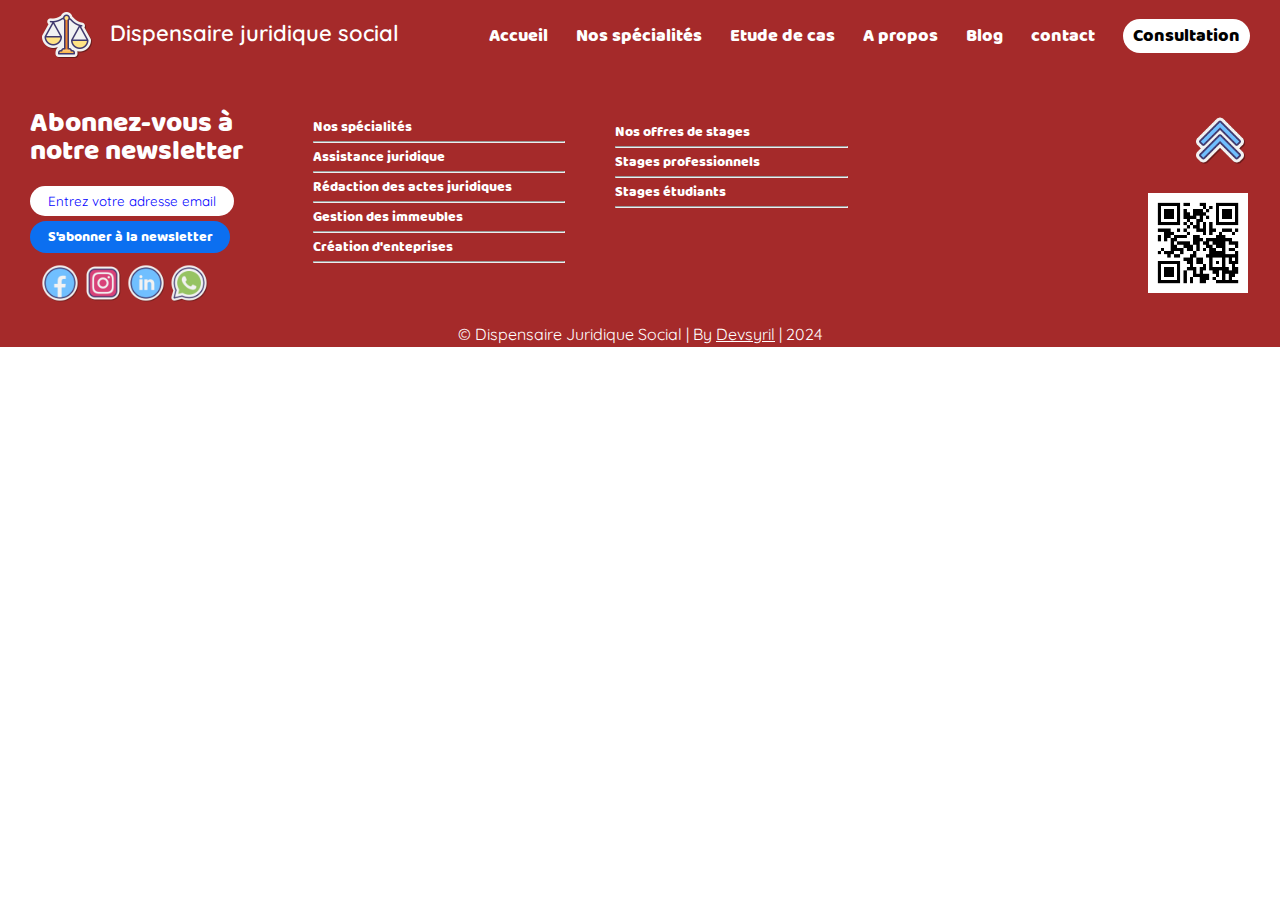
<file: HTML/codeminimum.html>
<!DOCTYPE html>
<html lang="fr">
<head>
    <meta charset="UTF-8">
    <meta name="viewport" content="width=device-width, initial-scale=1.0">
    <title>Code minimum </title>
    <link rel="stylesheet" href="/CSS/reset.css">
    <link rel="stylesheet" href="/CSS/style_djs.css">
   
</head>
<body>
    <header>
        <table id="main_header" border="1" width="100%">
            <tr>
                <td>
                    <ul id="logo_titre">
                        <li><img src="/Icônes/Logo du site.png" alt="Logo DJS" id="logo"></li>
                        <li><h2>Dispensaire juridique social</h2></li>
                    </ul>
                </td>
                <td id="main_menu">
                    <ul>
                        <li>
                            <a href="/HTML/index.html">Accueil</a>
                        </li>
                        <li>
                            <a href="/HTML/specialités.html">Nos spécialités</a>
                        </li>
                        <li>
                            <a href="/HTML/etude_de_cas.html">Etude de cas</a>
                        </li>
                        <li>
                            <a href="/HTML/A_propos.html">A propos</a>
                        </li>
                        <li>
                            <a href="/HTML/blog.html">Blog</a>
                        </li>
                        <li>
                            <a href="/HTML/contact.html">contact</a>
                        </li>
                        <li>
                            <a href="/HTML/consultation.html" id="cta_principal">Consultation</a>
                        </li>
                    </ul>
                    <a href=""><img src="/Icônes/icons8-menu-64.png" alt="" class="menuhamburger"></a>
                </td>
            </tr>
        </table>
    </header>

    <footer>
        <div class="container">
            <div class="grid_first">
                <h2>Abonnez-vous à notre newsletter</h2>
                <form action="">
                    <input type="email" placeholder="Entrez votre adresse email">
                    <button id="abonnement_newsletter">S'abonner à la newsletter</button>
                </form>
                <div class="social_media">
                    <img src="/Icônes/icons8-facebook-100.png" alt="Logo de facebook" width="40px">
                    <img src="/Icônes/icons8-instagram-100.png" alt="Logo d'Instagram" width="40px">
                    <img src="/Icônes/icons8-linkedin-100.png" alt="Logo de linkedin" width="40px">
                    <img src="/Icônes/icons8-whatsapp-100.png" alt="Logo de whatsapp" width="40px">
                </div>
            </div>
            <div class="grid_second">
                <ul>
                    <li><h3>Nos spécialités</h3></li><hr>
                    <li>Assistance juridique</li><hr>
                    <li>Rédaction des actes juridiques</li><hr>
                    <li>Gestion des immeubles</li><hr>
                    <li>Création d'enteprises</li><hr>
                </ul>
            </div>
            <div class="grid_third">
                <ul>
                    <li>Nos offres de stages</li><hr>
                    <li>Stages professionnels</li><hr>
                    <li>Stages étudiants</li><hr>
                </ul>
            </div>
            <div class="grid_fourth">
                <ul>
                    <li><img src="/Icônes/icons8-double-up-100.png" alt="retourner en haut de la page" id="callback" width="60px"></li>
                    <li><img src="/Icônes/qr code.png" alt="QR code de l'entreprise" id="qrcode" width="100px"></li>
                </ul>
            </div>
        </div>
        <div class="copyright">
            <h4>&copy; Dispensaire Juridique Social | By <a href="mailto:kokousyril@gmail.com" title="Contactez le développeur qui a conçu ce site web">Devsyril</a> | 2024</h4>
        </div>
    </footer>
</body>
</html>
</file>
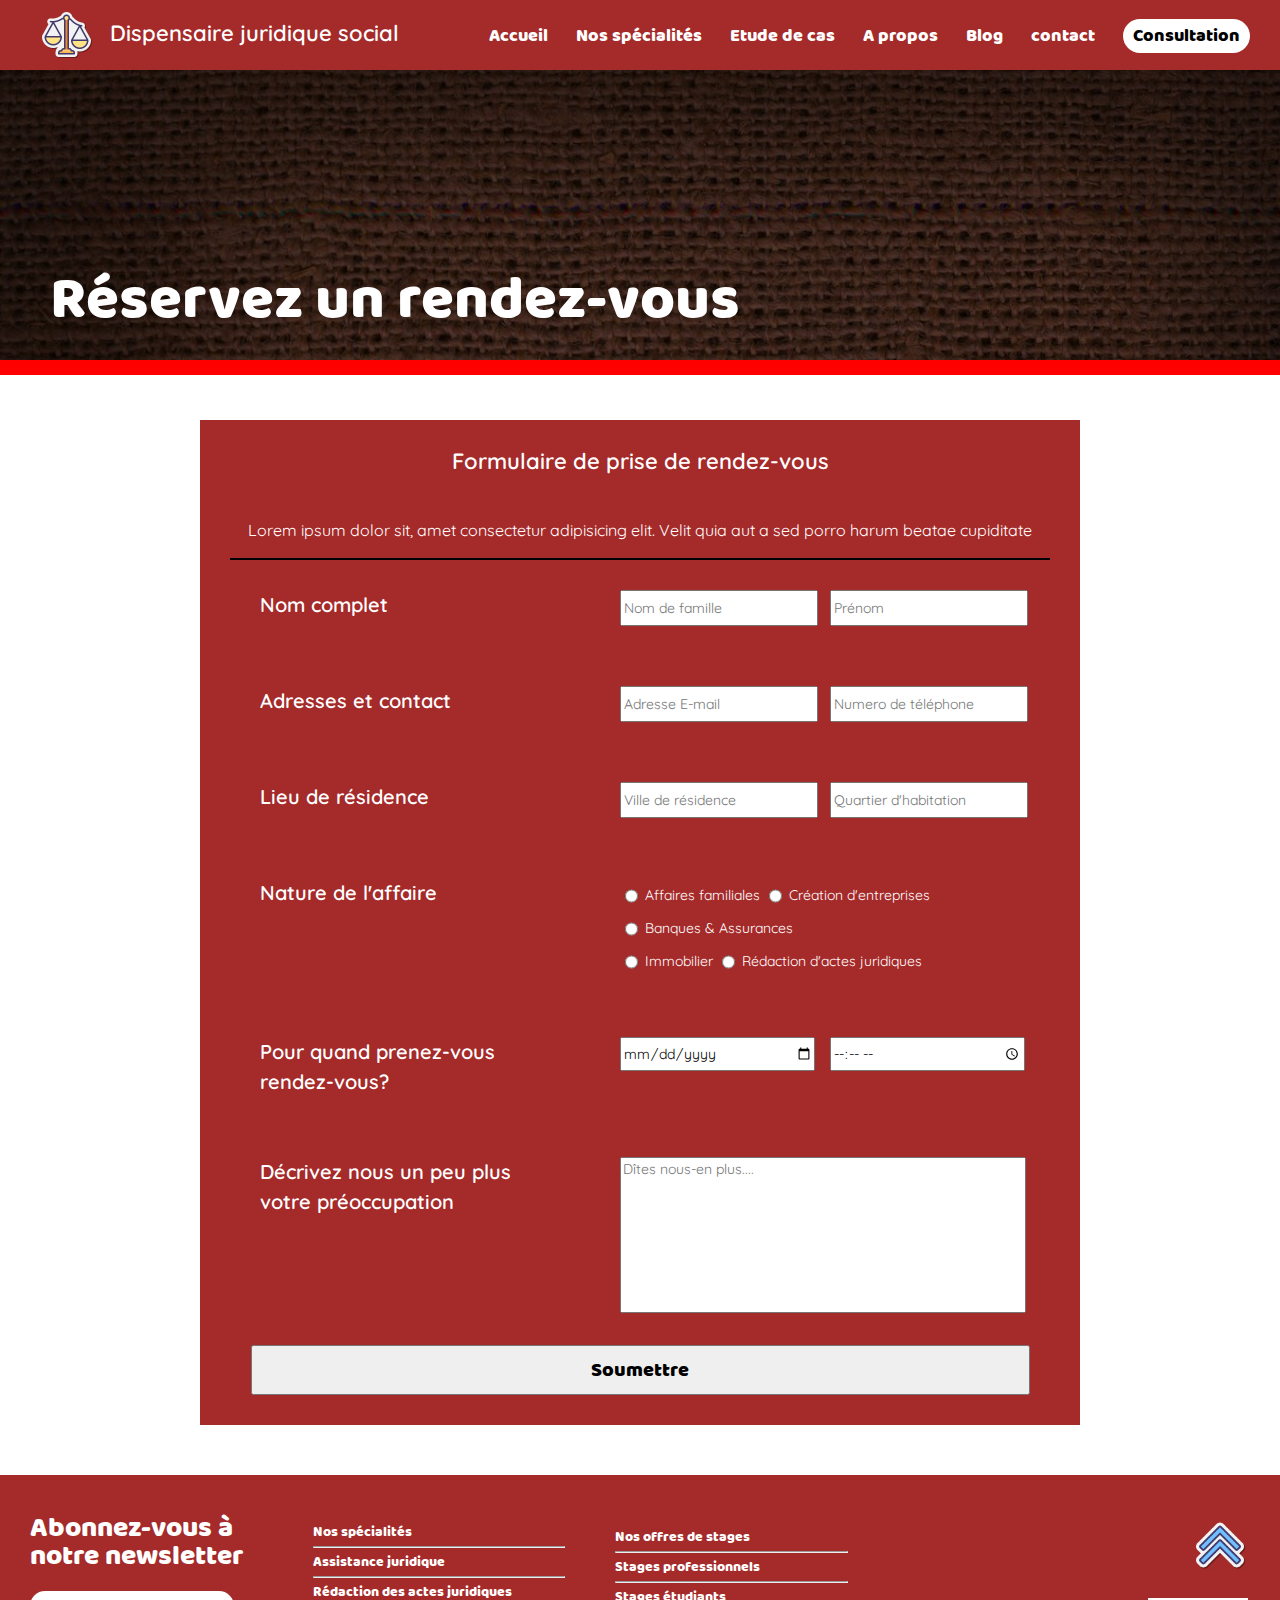
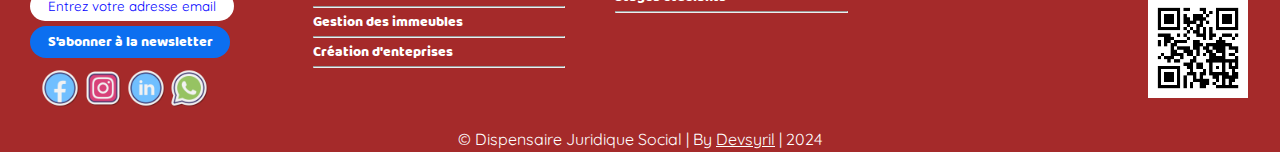
<file: HTML/consultation.html>
<!DOCTYPE html>
<html lang="fr">
<head>
    <meta charset="UTF-8">
    <meta name="viewport" content="width=device-width, initial-scale=1.0">
    <title>Consultation</title>
    <link rel="stylesheet" href="/CSS/reset.css">
    <link rel="stylesheet" href="/CSS/style_djs.css">
    <link rel="stylesheet" href="/fonts/fontawesome/css/all.min.css">
</head>
<body>
    <header>
        <table id="main_header" width="100%">
            <tr>
                <td>
                    <ul id="logo_titre">
                        <li><img src="/Icônes/Logo du site.png" alt="Logo DJS" id="logo"></li>
                        <li><h2>Dispensaire juridique social</h2></li>
                    </ul>
                </td>
                <td id="main_menu">
                    <ul>
                        <li>
                            <a href="/HTML/index.html">Accueil</a>
                        </li>
                        <li>
                            <a href="/HTML/specialités.html">Nos spécialités</a>
                        </li>
                        <li>
                            <a href="/HTML/etude_de_cas.html">Etude de cas</a>
                        </li>
                        <li>
                            <a href="/HTML/A_propos.html">A propos</a>
                        </li>
                        <li>
                            <a href="/HTML/blog.html">Blog</a>
                        </li>
                        <li>
                            <a href="/HTML/contact.html">contact</a>
                        </li>
                        <li>
                            <a href="/HTML/consultation.html" id="cta_principal">Consultation</a>
                        </li>
                    </ul>
                    <a href=""><img src="/Icônes/icons8-menu-64.png" alt="" class="menuhamburger"></a>
                </td>
            </tr>
        </table>
    </header>
    <div class="banner_resa">
        <h1>Réservez un rendez-vous</h1>
    </div>
    <main class="resacalc">
        <h1 class="quicksand">Formulaire de prise de rendez-vous</h1>
        <h6 style="padding: 40px 0 20px 0; border-bottom: 2px solid black;">Lorem ipsum dolor sit, amet consectetur adipisicing elit. Velit quia aut a sed porro harum beatae cupiditate</h6>
        <form action="">
            <section class="resaform">
               <div>
                    <h4>Nom complet</h4>
               </div>
               <div class="resagrid">
                    <input type="text" placeholder="Nom de famille" required>
                    <input type="text" placeholder="Prénom" required>
               </div>
               <div>
                    <h4>Adresses et contact</h4>
               </div>
               <div class="resagrid">
                    <input type="email" placeholder="Adresse E-mail">
                    <input type="tel" placeholder="Numero de téléphone">
               </div>
               <div>
                    <h4>Lieu de résidence</h4>
               </div>
               <div class="resagrid">
                    <input type="text" placeholder="Ville de résidence">
                    <input type="text" placeholder="Quartier d'habitation">
               </div>
               <div>
                    <h4>Nature de l'affaire</h4>
               </div>
               <div>
                <input type="radio" value="famille" name="natureAffaire">
                <label for="famille">Affaires familiales</label>
                <input type="radio" value="entreprise" name="natureAffaire">
                <label for="entreprise">Création d'entreprises</label><br/>
                <input type="radio" value="banque" name="natureAffaire">
                <label for="banque">Banques & Assurances</label><br/>
                <input type="radio" value="immobilier" name="natureAffaire">
                <label for="immobilier">Immobilier</label>
                <input type="radio" value="actesjuridiques" name="natureAffaire">
                <label for="actesjuridiques">Rédaction d'actes juridiques</label>
               </div>
               <div>
                    <h4>Pour quand prenez-vous rendez-vous?</h4>
               </div>
               <div class="resagrid">
                    <input type="date" value="date">
                    <input type="time">
               </div>
               <div>
                    <h4>Décrivez nous un peu plus votre préoccupation</h4>
               </div>
               <div>
                    <textarea name="zonedetexte" id="zonedetexte" cols="30" rows="10" placeholder="Dîtes nous-en plus...."></textarea>
               </div>
            </section>
            <button class="resabutton">Soumettre</button>
        </form>
    </main>
    <footer>
        <div class="container">
            <div class="grid_first">
                <h2>Abonnez-vous à notre newsletter</h2>
                <form action="">
                    <input type="email" placeholder="Entrez votre adresse email">
                    <button id="abonnement_newsletter">S'abonner à la newsletter</button>
                </form>
                <div class="social_media">
                    <img src="/Icônes/icons8-facebook-100.png" alt="Logo de facebook" width="40px">
                    <img src="/Icônes/icons8-instagram-100.png" alt="Logo d'Instagram" width="40px">
                    <img src="/Icônes/icons8-linkedin-100.png" alt="Logo de linkedin" width="40px">
                    <img src="/Icônes/icons8-whatsapp-100.png" alt="Logo de whatsapp" width="40px">
                </div>
            </div>
            <div class="grid_second">
                <ul>
                    <li><h3>Nos spécialités</h3></li><hr>
                    <li>Assistance juridique</li><hr>
                    <li>Rédaction des actes juridiques</li><hr>
                    <li>Gestion des immeubles</li><hr>
                    <li>Création d'enteprises</li><hr>
                </ul>
            </div>
            <div class="grid_third">
                <ul>
                    <li>Nos offres de stages</li><hr>
                    <li>Stages professionnels</li><hr>
                    <li>Stages étudiants</li><hr>
                </ul>
            </div>
            <div class="grid_fourth">
                <ul>
                    <li><img src="/Icônes/icons8-double-up-100.png" alt="retourner en haut de la page" id="callback" width="60px"></li>
                    <li><img src="/Icônes/qr code.png" alt="QR code de l'entreprise" id="qrcode" width="100px"></li>
                </ul>
            </div>
        </div>
        <div class="copyright">
            <h4>&copy; Dispensaire Juridique Social | By <a href="mailto:kokousyril@gmail.com" title="Contactez le développeur qui a conçu ce site web">Devsyril</a> | 2024</h4>
        </div>
    </footer>
</body>
</html>
</file>
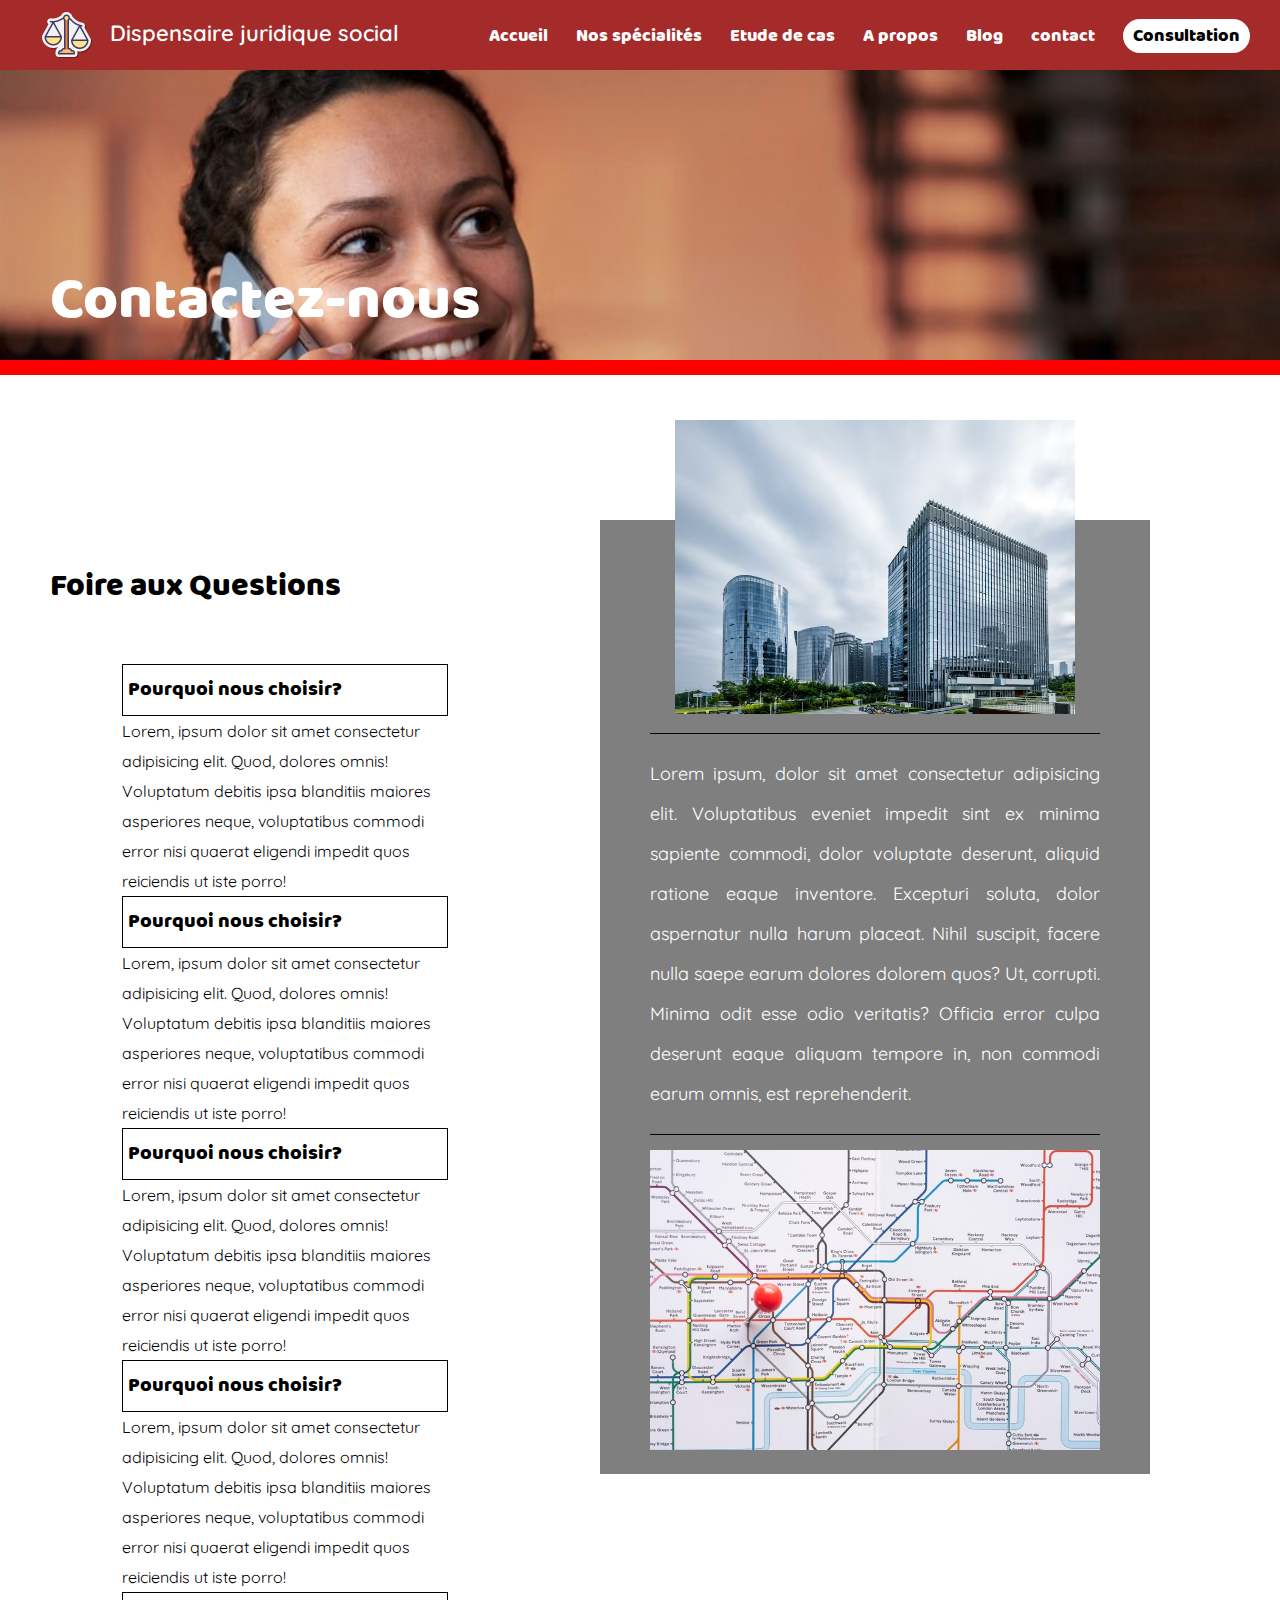
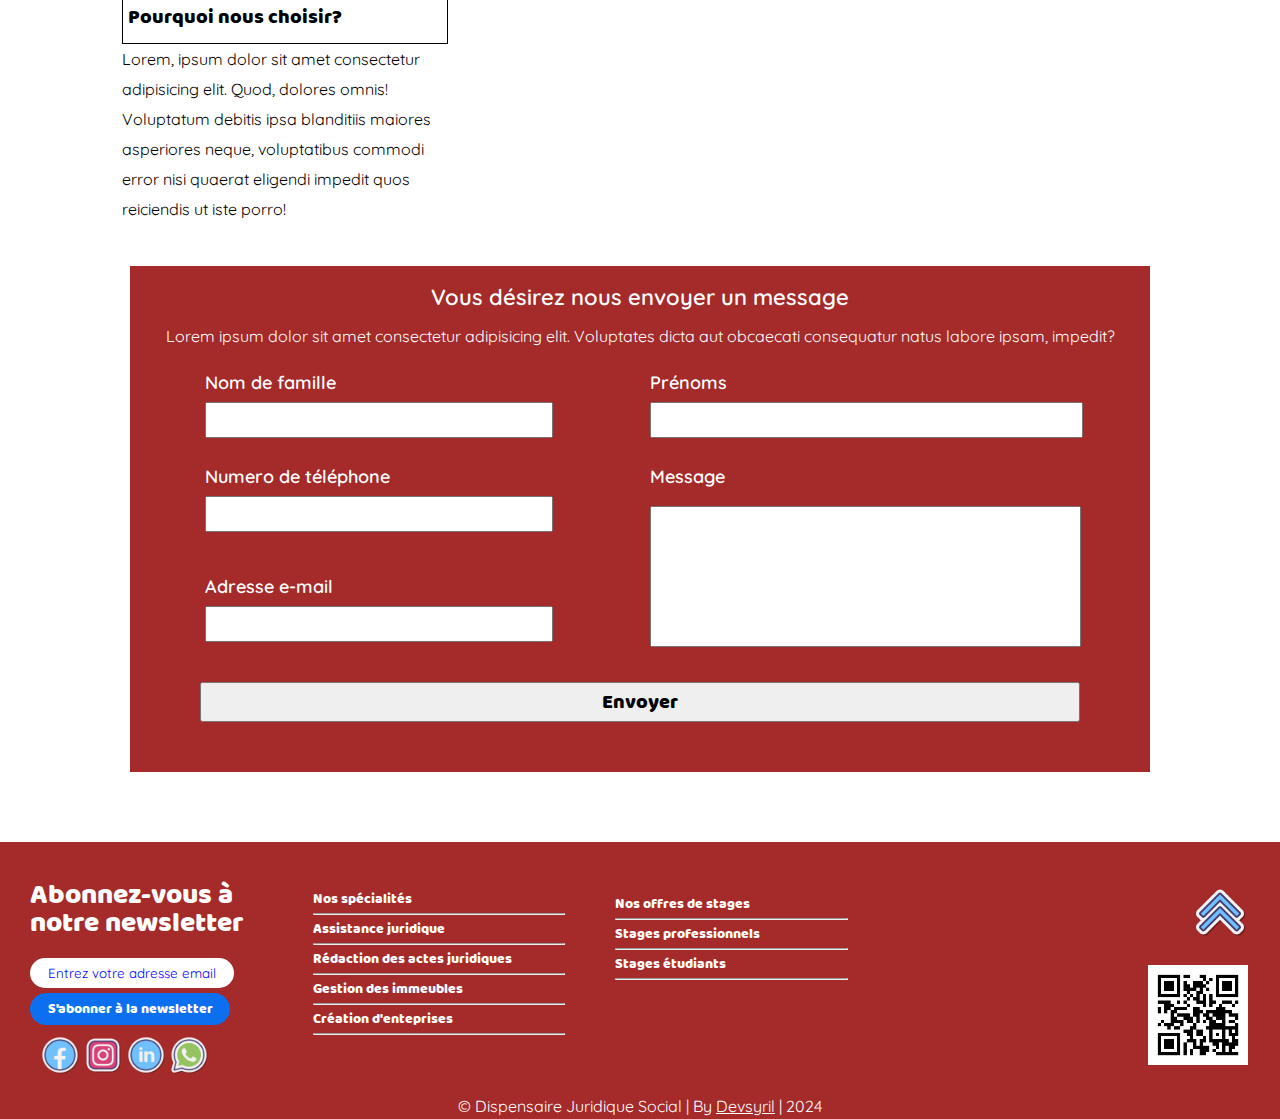
<file: HTML/contact.html>
<!DOCTYPE html>
<html lang="fr">
<head>
    <meta charset="UTF-8">
    <meta name="viewport" content="width=device-width, initial-scale=1.0">
    <title>Contact</title>
    <link rel="stylesheet" href="/CSS/reset.css">
    <link rel="stylesheet" href="/CSS/style_djs.css">
    <link rel="stylesheet" href="/fonts/fontawesome/css/all.min.css">
</head>
<body>
    <header>
        <table id="main_header" border="1" width="100%">
            <tr>
                <td>
                    <ul id="logo_titre">
                        <li><img src="/Icônes/Logo du site.png" alt="Logo DJS" id="logo"></li>
                        <li><h2>Dispensaire juridique social</h2></li>
                    </ul>
                </td>
                <td id="main_menu">
                    <ul>
                        <li>
                            <a href="/HTML/index.html">Accueil</a>
                        </li>
                        <li>
                            <a href="/HTML/specialités.html">Nos spécialités</a>
                        </li>
                        <li>
                            <a href="/HTML/etude_de_cas.html">Etude de cas</a>
                        </li>
                        <li>
                            <a href="/HTML/A_propos.html">A propos</a>
                        </li>
                        <li>
                            <a href="/HTML/blog.html">Blog</a>
                        </li>
                        <li>
                            <a href="/HTML/contact.html">contact</a>
                        </li>
                        <li>
                            <a href="/HTML/consultation.html" id="cta_principal">Consultation</a>
                        </li>
                    </ul>
                    <a href=""><img src="/Icônes/icons8-menu-64.png" alt="" class="menuhamburger"></a>
                </td>
            </tr>
        </table>
    </header>
    <div class="banner_contact">
        <h1>Contactez-nous</h1>
    </div>
    <main class="contactpagecontent">
        <section class="firt_contact_zone">
            <div>
                <h2>Foire aux Questions</h2>
                <div class="faq">
                    <dl>
                        <dt>Pourquoi nous choisir?
                            <!--<img src="/Icônes/icons8-down-button-24.png" alt="" class="slide-down">-->
                         </dt>
                        <dd>Lorem, ipsum dolor sit amet consectetur adipisicing elit. Quod, dolores omnis! Voluptatum debitis ipsa blanditiis maiores asperiores neque, voluptatibus commodi error nisi quaerat eligendi impedit quos reiciendis ut iste porro!</dd>
                        <dt>Pourquoi nous choisir?
                            <!--<img src="/Icônes/icons8-down-button-24.png" alt="" class="slide-down">-->
                        </dt>
                        <dd>Lorem, ipsum dolor sit amet consectetur adipisicing elit. Quod, dolores omnis! Voluptatum debitis ipsa blanditiis maiores asperiores neque, voluptatibus commodi error nisi quaerat eligendi impedit quos reiciendis ut iste porro!</dd>
                        <dt>Pourquoi nous choisir?
                            <!--<img src="/Icônes/icons8-down-button-24.png" alt="" class="slide-down">-->
                        </dt>
                        <dd>Lorem, ipsum dolor sit amet consectetur adipisicing elit. Quod, dolores omnis! Voluptatum debitis ipsa blanditiis maiores asperiores neque, voluptatibus commodi error nisi quaerat eligendi impedit quos reiciendis ut iste porro!</dd>
                        <dt>Pourquoi nous choisir?
                            <!--<img src="/Icônes/icons8-down-button-24.png" alt="" class="slide-down">-->
                        </dt>
                        <dd>Lorem, ipsum dolor sit amet consectetur adipisicing elit. Quod, dolores omnis! Voluptatum debitis ipsa blanditiis maiores asperiores neque, voluptatibus commodi error nisi quaerat eligendi impedit quos reiciendis ut iste porro!</dd>
                        <dt>Pourquoi nous choisir?
                            <!--<img src="/Icônes/icons8-down-button-24.png" alt="" class="slide-down">-->
                        </dt>
                        <dd>Lorem, ipsum dolor sit amet consectetur adipisicing elit. Quod, dolores omnis! Voluptatum debitis ipsa blanditiis maiores asperiores neque, voluptatibus commodi error nisi quaerat eligendi impedit quos reiciendis ut iste porro!</dd>
                    </dl>
                </div>
            </div>
            <div class="location">
                <div class="image_du_bureau"  data-aos="zoom-in">
                    <img src="/Images/centre-cbd-photographie-aerienne-nouvelle-ville-qianjiang-fuzhou_91566-832.avif" alt="">
                </div>
                <p>Lorem ipsum, dolor sit amet consectetur adipisicing elit. Voluptatibus eveniet impedit sint ex minima sapiente commodi, dolor voluptate deserunt, aliquid ratione eaque inventore. Excepturi soluta, dolor aspernatur nulla harum placeat.
                Nihil suscipit, facere nulla saepe earum dolores dolorem quos? Ut, corrupti. Minima odit esse odio veritatis? Officia error culpa deserunt eaque aliquam tempore in, non commodi earum omnis, est reprehenderit.</p>
                <div class="image_localisation">
                    <img src="/Images/carte-metro-geometrique-pinpoint_23-2148232426.jpg" alt="">
                </div>
            </div>
        </section>
        <section class="contactform">
            <div class="formcalque">
                <h3 class="quicksand">Vous désirez nous envoyer un message</h3>
                <p>Lorem ipsum dolor sit amet consectetur adipisicing elit. Voluptates dicta aut obcaecati consequatur natus labore ipsam, impedit?</p>
                <form action="">
                    <div class="formgrid">
                        <div class="formpart">
                            <label for="Nom">Nom de famille</label><br/>
                            <input type="text" required>
                        </div class="formpart">
                        <div class="formpartbis">
                            <label for="prenom">Prénoms</label><br/>
                            <input type="text" required>
                        </div>
                        <div class="formpart">
                            <label for="number">Numero de téléphone</label><br/>
                            <input type="tel" required><br/><br><br/>
                            <label for="email">Adresse e-mail</label><br/>
                            <input type="email">
                        </div>
                        <div class="formpart">
                            <label for="message">Message</label><br/>
                            <textarea name="" id="" cols="30" rows="9" required></textarea>
                        </div>
                    </div>
                    <div class="buttonsend">
                        <button class="submit_button">Envoyer</button>
                    </div>
                </form>
            </div>
        </section>
    </main>
    <footer>
        <div class="container">
            <div class="grid_first">
                <h2>Abonnez-vous à notre newsletter</h2>
                <form action="">
                    <input type="email" placeholder="Entrez votre adresse email">
                    <button id="abonnement_newsletter">S'abonner à la newsletter</button>
                </form>
                <div class="social_media">
                    <img src="/Icônes/icons8-facebook-100.png" alt="Logo de facebook" width="40px">
                    <img src="/Icônes/icons8-instagram-100.png" alt="Logo d'Instagram" width="40px">
                    <img src="/Icônes/icons8-linkedin-100.png" alt="Logo de linkedin" width="40px">
                    <img src="/Icônes/icons8-whatsapp-100.png" alt="Logo de whatsapp" width="40px">
                </div>
            </div>
            <div class="grid_second">
                <ul>
                    <li><h3>Nos spécialités</h3></li><hr>
                    <li>Assistance juridique</li><hr>
                    <li>Rédaction des actes juridiques</li><hr>
                    <li>Gestion des immeubles</li><hr>
                    <li>Création d'enteprises</li><hr>
                </ul>
            </div>
            <div class="grid_third">
                <ul>
                    <li>Nos offres de stages</li><hr>
                    <li>Stages professionnels</li><hr>
                    <li>Stages étudiants</li><hr>
                </ul>
            </div>
            <div class="grid_fourth">
                <ul>
                    <li><img src="/Icônes/icons8-double-up-100.png" alt="retourner en haut de la page" id="callback" width="60px"></li>
                    <li><img src="/Icônes/qr code.png" alt="QR code de l'entreprise" id="qrcode" width="100px"></li>
                </ul>
            </div>
        </div>
        <div class="copyright">
            <h4>&copy; Dispensaire Juridique Social | By <a href="mailto:kokousyril@gmail.com" title="Contactez le développeur qui a conçu ce site web">Devsyril</a> | 2024</h4>
        </div>
    </footer>
</body>
</html>
</file>
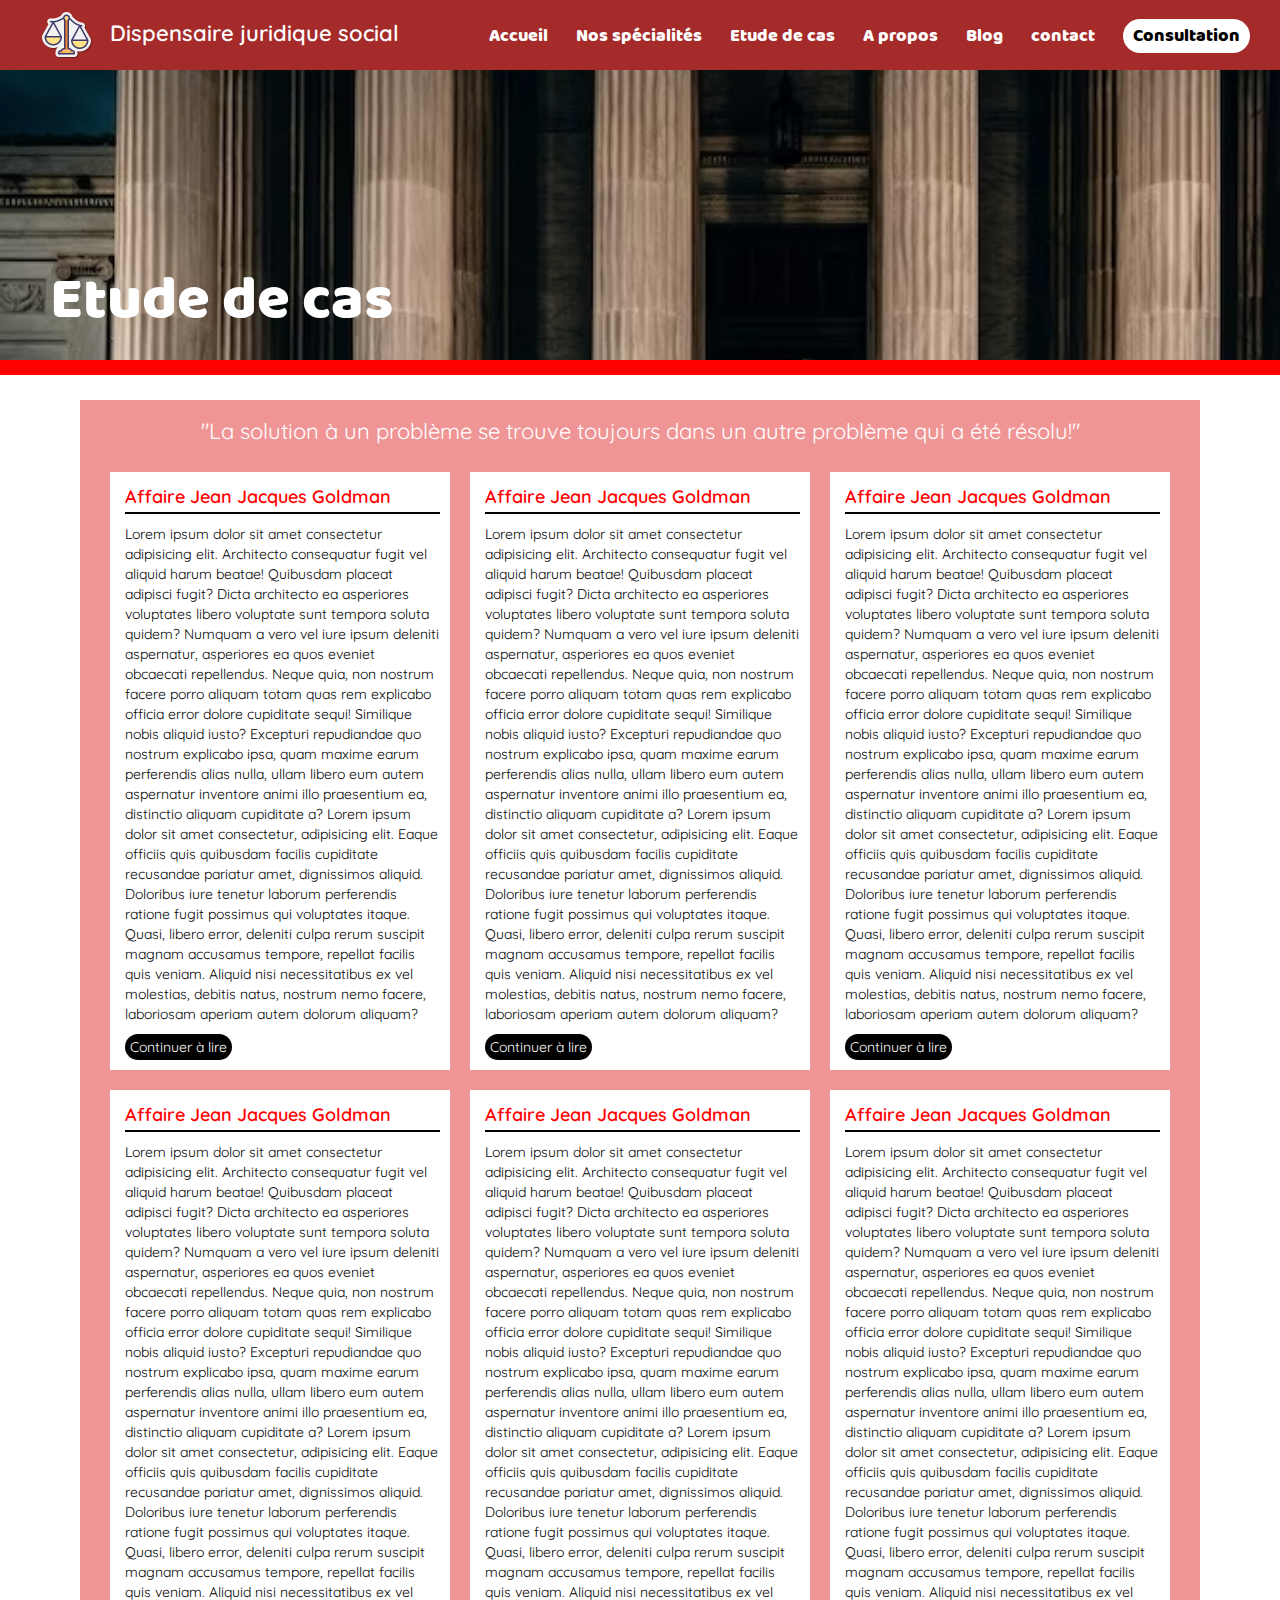
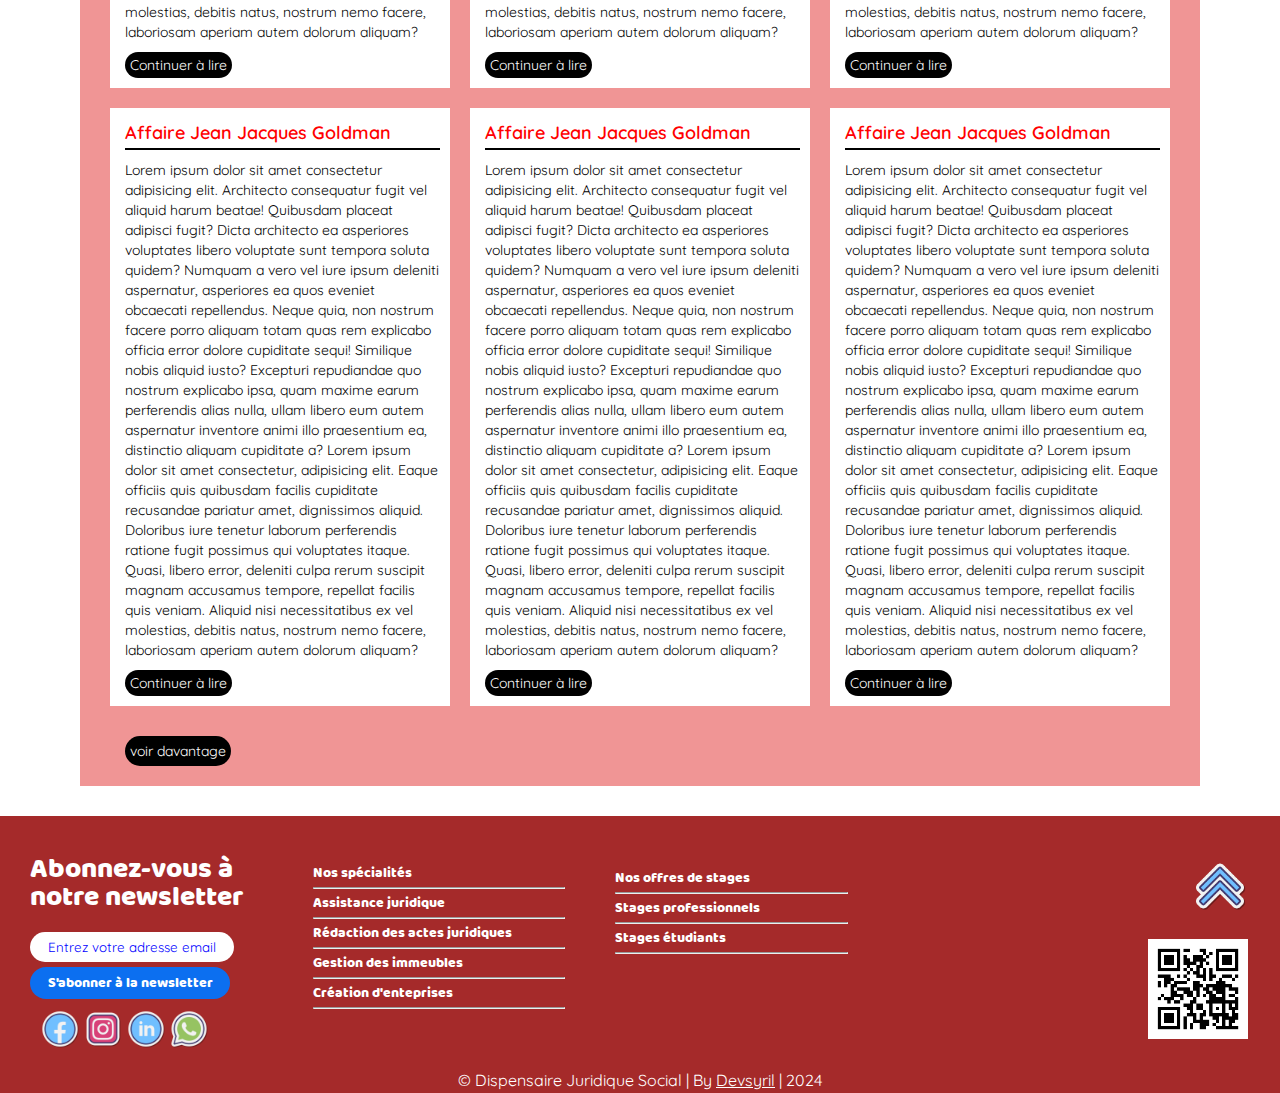
<file: HTML/etude_de_cas.html>
<!DOCTYPE html>
<html lang="fr">
<head>
    <meta charset="UTF-8">
    <meta name="viewport" content="width=device-width, initial-scale=1.0">
    <title>Etude de cas</title>
    <link rel="stylesheet" href="/CSS/reset.css">
    <link rel="stylesheet" href="/CSS/style_djs.css">
   
</head>
<body>
    <header>
        <table id="main_header" border="1" width="100%">
            <tr>
                <td>
                    <ul id="logo_titre">
                        <li><img src="/Icônes/Logo du site.png" alt="Logo DJS" id="logo"></li>
                        <li><h2>Dispensaire juridique social</h2></li>
                    </ul>
                </td>
                <td id="main_menu">
                    <ul>
                        <li>
                            <a href="/HTML/index.html">Accueil</a>
                        </li>
                        <li>
                            <a href="/HTML/specialités.html">Nos spécialités</a>
                        </li>
                        <li>
                            <a href="/HTML/etude_de_cas.html">Etude de cas</a>
                        </li>
                        <li>
                            <a href="/HTML/A_propos.html">A propos</a>
                        </li>
                        <li>
                            <a href="/HTML/blog.html">Blog</a>
                        </li>
                        <li>
                            <a href="/HTML/contact.html">contact</a>
                        </li>
                        <li>
                            <a href="/HTML/consultation.html" id="cta_principal">Consultation</a>
                        </li>
                    </ul>
                    <a href=""><img src="/Icônes/icons8-menu-64.png" alt="" class="menuhamburger"></a>
                </td>
            </tr>
        </table>
    </header>
    <div class="banner_studycase">
        <h1>Etude de cas</h1>
    </div>
    <main id="mainContent">
        <section id="back_cover">
           <h4>"La solution à un problème se trouve toujours dans un autre problème qui a été résolu!"</h4>
           <div class="case_container">
                <div class="case_nb">
                    <h3>Affaire Jean Jacques Goldman</h3>
                    <p>Lorem ipsum dolor sit amet consectetur adipisicing elit. Architecto consequatur fugit vel aliquid harum beatae! Quibusdam placeat adipisci fugit? Dicta architecto ea asperiores voluptates libero voluptate sunt tempora soluta quidem?
                    Numquam a vero vel iure ipsum deleniti aspernatur, asperiores ea quos eveniet obcaecati repellendus. Neque quia, non nostrum facere porro aliquam totam quas rem explicabo officia error dolore cupiditate sequi!
                    Similique nobis aliquid iusto? Excepturi repudiandae quo nostrum explicabo ipsa, quam maxime earum perferendis alias nulla, ullam libero eum autem aspernatur inventore animi illo praesentium ea, distinctio aliquam cupiditate a? Lorem ipsum dolor sit amet consectetur, adipisicing elit. Eaque officiis quis quibusdam facilis cupiditate recusandae pariatur amet, dignissimos aliquid. Doloribus iure tenetur laborum perferendis ratione fugit possimus qui voluptates itaque.
                    Quasi, libero error, deleniti culpa rerum suscipit magnam accusamus tempore, repellat facilis quis veniam. Aliquid nisi necessitatibus ex vel molestias, debitis natus, nostrum nemo facere, laboriosam aperiam autem dolorum aliquam?</p>
                    <a href="/HTML/affairegoldman.html"><button class="case_button">Continuer à lire</button></a>
                </div>
                <div class="case_nb">
                    <h3>Affaire Jean Jacques Goldman</h3>
                    <p>Lorem ipsum dolor sit amet consectetur adipisicing elit. Architecto consequatur fugit vel aliquid harum beatae! Quibusdam placeat adipisci fugit? Dicta architecto ea asperiores voluptates libero voluptate sunt tempora soluta quidem?
                    Numquam a vero vel iure ipsum deleniti aspernatur, asperiores ea quos eveniet obcaecati repellendus. Neque quia, non nostrum facere porro aliquam totam quas rem explicabo officia error dolore cupiditate sequi!
                    Similique nobis aliquid iusto? Excepturi repudiandae quo nostrum explicabo ipsa, quam maxime earum perferendis alias nulla, ullam libero eum autem aspernatur inventore animi illo praesentium ea, distinctio aliquam cupiditate a? Lorem ipsum dolor sit amet consectetur, adipisicing elit. Eaque officiis quis quibusdam facilis cupiditate recusandae pariatur amet, dignissimos aliquid. Doloribus iure tenetur laborum perferendis ratione fugit possimus qui voluptates itaque.
                    Quasi, libero error, deleniti culpa rerum suscipit magnam accusamus tempore, repellat facilis quis veniam. Aliquid nisi necessitatibus ex vel molestias, debitis natus, nostrum nemo facere, laboriosam aperiam autem dolorum aliquam?</p>
                    <button class="case_button">Continuer à lire</button>
                </div>
                <div class="case_nb">
                    <h3>Affaire Jean Jacques Goldman</h3>
                    <p>Lorem ipsum dolor sit amet consectetur adipisicing elit. Architecto consequatur fugit vel aliquid harum beatae! Quibusdam placeat adipisci fugit? Dicta architecto ea asperiores voluptates libero voluptate sunt tempora soluta quidem?
                    Numquam a vero vel iure ipsum deleniti aspernatur, asperiores ea quos eveniet obcaecati repellendus. Neque quia, non nostrum facere porro aliquam totam quas rem explicabo officia error dolore cupiditate sequi!
                    Similique nobis aliquid iusto? Excepturi repudiandae quo nostrum explicabo ipsa, quam maxime earum perferendis alias nulla, ullam libero eum autem aspernatur inventore animi illo praesentium ea, distinctio aliquam cupiditate a? Lorem ipsum dolor sit amet consectetur, adipisicing elit. Eaque officiis quis quibusdam facilis cupiditate recusandae pariatur amet, dignissimos aliquid. Doloribus iure tenetur laborum perferendis ratione fugit possimus qui voluptates itaque.
                    Quasi, libero error, deleniti culpa rerum suscipit magnam accusamus tempore, repellat facilis quis veniam. Aliquid nisi necessitatibus ex vel molestias, debitis natus, nostrum nemo facere, laboriosam aperiam autem dolorum aliquam?</p>
                    <button class="case_button">Continuer à lire</button>
                </div>
           </div>
           <div class="case_container">
                <div class="case_nb">
                    <h3>Affaire Jean Jacques Goldman</h3>
                    <p>Lorem ipsum dolor sit amet consectetur adipisicing elit. Architecto consequatur fugit vel aliquid harum beatae! Quibusdam placeat adipisci fugit? Dicta architecto ea asperiores voluptates libero voluptate sunt tempora soluta quidem?
                    Numquam a vero vel iure ipsum deleniti aspernatur, asperiores ea quos eveniet obcaecati repellendus. Neque quia, non nostrum facere porro aliquam totam quas rem explicabo officia error dolore cupiditate sequi!
                    Similique nobis aliquid iusto? Excepturi repudiandae quo nostrum explicabo ipsa, quam maxime earum perferendis alias nulla, ullam libero eum autem aspernatur inventore animi illo praesentium ea, distinctio aliquam cupiditate a? Lorem ipsum dolor sit amet consectetur, adipisicing elit. Eaque officiis quis quibusdam facilis cupiditate recusandae pariatur amet, dignissimos aliquid. Doloribus iure tenetur laborum perferendis ratione fugit possimus qui voluptates itaque.
                    Quasi, libero error, deleniti culpa rerum suscipit magnam accusamus tempore, repellat facilis quis veniam. Aliquid nisi necessitatibus ex vel molestias, debitis natus, nostrum nemo facere, laboriosam aperiam autem dolorum aliquam?</p>
                    <button class="case_button">Continuer à lire</button>
                </div>
                <div class="case_nb">
                    <h3>Affaire Jean Jacques Goldman</h3>
                    <p>Lorem ipsum dolor sit amet consectetur adipisicing elit. Architecto consequatur fugit vel aliquid harum beatae! Quibusdam placeat adipisci fugit? Dicta architecto ea asperiores voluptates libero voluptate sunt tempora soluta quidem?
                    Numquam a vero vel iure ipsum deleniti aspernatur, asperiores ea quos eveniet obcaecati repellendus. Neque quia, non nostrum facere porro aliquam totam quas rem explicabo officia error dolore cupiditate sequi!
                    Similique nobis aliquid iusto? Excepturi repudiandae quo nostrum explicabo ipsa, quam maxime earum perferendis alias nulla, ullam libero eum autem aspernatur inventore animi illo praesentium ea, distinctio aliquam cupiditate a? Lorem ipsum dolor sit amet consectetur, adipisicing elit. Eaque officiis quis quibusdam facilis cupiditate recusandae pariatur amet, dignissimos aliquid. Doloribus iure tenetur laborum perferendis ratione fugit possimus qui voluptates itaque.
                    Quasi, libero error, deleniti culpa rerum suscipit magnam accusamus tempore, repellat facilis quis veniam. Aliquid nisi necessitatibus ex vel molestias, debitis natus, nostrum nemo facere, laboriosam aperiam autem dolorum aliquam?</p>
                    <button class="case_button">Continuer à lire</button>
                </div>
                <div class="case_nb">
                    <h3>Affaire Jean Jacques Goldman</h3>
                    <p>Lorem ipsum dolor sit amet consectetur adipisicing elit. Architecto consequatur fugit vel aliquid harum beatae! Quibusdam placeat adipisci fugit? Dicta architecto ea asperiores voluptates libero voluptate sunt tempora soluta quidem?
                    Numquam a vero vel iure ipsum deleniti aspernatur, asperiores ea quos eveniet obcaecati repellendus. Neque quia, non nostrum facere porro aliquam totam quas rem explicabo officia error dolore cupiditate sequi!
                    Similique nobis aliquid iusto? Excepturi repudiandae quo nostrum explicabo ipsa, quam maxime earum perferendis alias nulla, ullam libero eum autem aspernatur inventore animi illo praesentium ea, distinctio aliquam cupiditate a? Lorem ipsum dolor sit amet consectetur, adipisicing elit. Eaque officiis quis quibusdam facilis cupiditate recusandae pariatur amet, dignissimos aliquid. Doloribus iure tenetur laborum perferendis ratione fugit possimus qui voluptates itaque.
                    Quasi, libero error, deleniti culpa rerum suscipit magnam accusamus tempore, repellat facilis quis veniam. Aliquid nisi necessitatibus ex vel molestias, debitis natus, nostrum nemo facere, laboriosam aperiam autem dolorum aliquam?</p>
                    <button class="case_button">Continuer à lire</button>
                </div>
           </div>
           <div class="case_container">
                <div class="case_nb">
                    <h3>Affaire Jean Jacques Goldman</h3>
                    <p>Lorem ipsum dolor sit amet consectetur adipisicing elit. Architecto consequatur fugit vel aliquid harum beatae! Quibusdam placeat adipisci fugit? Dicta architecto ea asperiores voluptates libero voluptate sunt tempora soluta quidem?
                    Numquam a vero vel iure ipsum deleniti aspernatur, asperiores ea quos eveniet obcaecati repellendus. Neque quia, non nostrum facere porro aliquam totam quas rem explicabo officia error dolore cupiditate sequi!
                    Similique nobis aliquid iusto? Excepturi repudiandae quo nostrum explicabo ipsa, quam maxime earum perferendis alias nulla, ullam libero eum autem aspernatur inventore animi illo praesentium ea, distinctio aliquam cupiditate a? Lorem ipsum dolor sit amet consectetur, adipisicing elit. Eaque officiis quis quibusdam facilis cupiditate recusandae pariatur amet, dignissimos aliquid. Doloribus iure tenetur laborum perferendis ratione fugit possimus qui voluptates itaque.
                    Quasi, libero error, deleniti culpa rerum suscipit magnam accusamus tempore, repellat facilis quis veniam. Aliquid nisi necessitatibus ex vel molestias, debitis natus, nostrum nemo facere, laboriosam aperiam autem dolorum aliquam?</p>
                    <button class="case_button">Continuer à lire</button>
                </div>
                <div class="case_nb">
                    <h3>Affaire Jean Jacques Goldman</h3>
                    <p>Lorem ipsum dolor sit amet consectetur adipisicing elit. Architecto consequatur fugit vel aliquid harum beatae! Quibusdam placeat adipisci fugit? Dicta architecto ea asperiores voluptates libero voluptate sunt tempora soluta quidem?
                    Numquam a vero vel iure ipsum deleniti aspernatur, asperiores ea quos eveniet obcaecati repellendus. Neque quia, non nostrum facere porro aliquam totam quas rem explicabo officia error dolore cupiditate sequi!
                    Similique nobis aliquid iusto? Excepturi repudiandae quo nostrum explicabo ipsa, quam maxime earum perferendis alias nulla, ullam libero eum autem aspernatur inventore animi illo praesentium ea, distinctio aliquam cupiditate a? Lorem ipsum dolor sit amet consectetur, adipisicing elit. Eaque officiis quis quibusdam facilis cupiditate recusandae pariatur amet, dignissimos aliquid. Doloribus iure tenetur laborum perferendis ratione fugit possimus qui voluptates itaque.
                    Quasi, libero error, deleniti culpa rerum suscipit magnam accusamus tempore, repellat facilis quis veniam. Aliquid nisi necessitatibus ex vel molestias, debitis natus, nostrum nemo facere, laboriosam aperiam autem dolorum aliquam?</p>
                    <button class="case_button">Continuer à lire</button>
                </div>
                <div class="case_nb">
                    <h3>Affaire Jean Jacques Goldman</h3>
                    <p>Lorem ipsum dolor sit amet consectetur adipisicing elit. Architecto consequatur fugit vel aliquid harum beatae! Quibusdam placeat adipisci fugit? Dicta architecto ea asperiores voluptates libero voluptate sunt tempora soluta quidem?
                    Numquam a vero vel iure ipsum deleniti aspernatur, asperiores ea quos eveniet obcaecati repellendus. Neque quia, non nostrum facere porro aliquam totam quas rem explicabo officia error dolore cupiditate sequi!
                    Similique nobis aliquid iusto? Excepturi repudiandae quo nostrum explicabo ipsa, quam maxime earum perferendis alias nulla, ullam libero eum autem aspernatur inventore animi illo praesentium ea, distinctio aliquam cupiditate a? Lorem ipsum dolor sit amet consectetur, adipisicing elit. Eaque officiis quis quibusdam facilis cupiditate recusandae pariatur amet, dignissimos aliquid. Doloribus iure tenetur laborum perferendis ratione fugit possimus qui voluptates itaque.
                    Quasi, libero error, deleniti culpa rerum suscipit magnam accusamus tempore, repellat facilis quis veniam. Aliquid nisi necessitatibus ex vel molestias, debitis natus, nostrum nemo facere, laboriosam aperiam autem dolorum aliquam?</p>
                    <button class="case_button">Continuer à lire</button>
                </div>
           </div>
           <button id="case_button">voir davantage</button>
        </section>
    </main>
    <footer>
        <div class="container">
            <div class="grid_first">
                <h2>Abonnez-vous à notre newsletter</h2>
                <form action="">
                    <input type="email" placeholder="Entrez votre adresse email">
                    <button id="abonnement_newsletter">S'abonner à la newsletter</button>
                </form>
                <div class="social_media">
                    <img src="/Icônes/icons8-facebook-100.png" alt="Logo de facebook" width="40px">
                    <img src="/Icônes/icons8-instagram-100.png" alt="Logo d'Instagram" width="40px">
                    <img src="/Icônes/icons8-linkedin-100.png" alt="Logo de linkedin" width="40px">
                    <img src="/Icônes/icons8-whatsapp-100.png" alt="Logo de whatsapp" width="40px">
                </div>
            </div>
            <div class="grid_second">
                <ul>
                    <li><h3>Nos spécialités</h3></li><hr>
                    <li>Assistance juridique</li><hr>
                    <li>Rédaction des actes juridiques</li><hr>
                    <li>Gestion des immeubles</li><hr>
                    <li>Création d'enteprises</li><hr>
                </ul>
            </div>
            <div class="grid_third">
                <ul>
                    <li>Nos offres de stages</li><hr>
                    <li>Stages professionnels</li><hr>
                    <li>Stages étudiants</li><hr>
                </ul>
            </div>
            <div class="grid_fourth">
                <ul>
                    <li><img src="/Icônes/icons8-double-up-100.png" alt="retourner en haut de la page" id="callback" width="60px"></li>
                    <li><img src="/Icônes/qr code.png" alt="QR code de l'entreprise" id="qrcode" width="100px"></li>
                </ul>
            </div>
        </div>
        <div class="copyright">
            <h4>&copy; Dispensaire Juridique Social | By <a href="mailto:kokousyril@gmail.com" title="Contactez le développeur qui a conçu ce site web">Devsyril</a> | 2024</h4>
        </div>
    </footer>
</body>
</html>
</file>
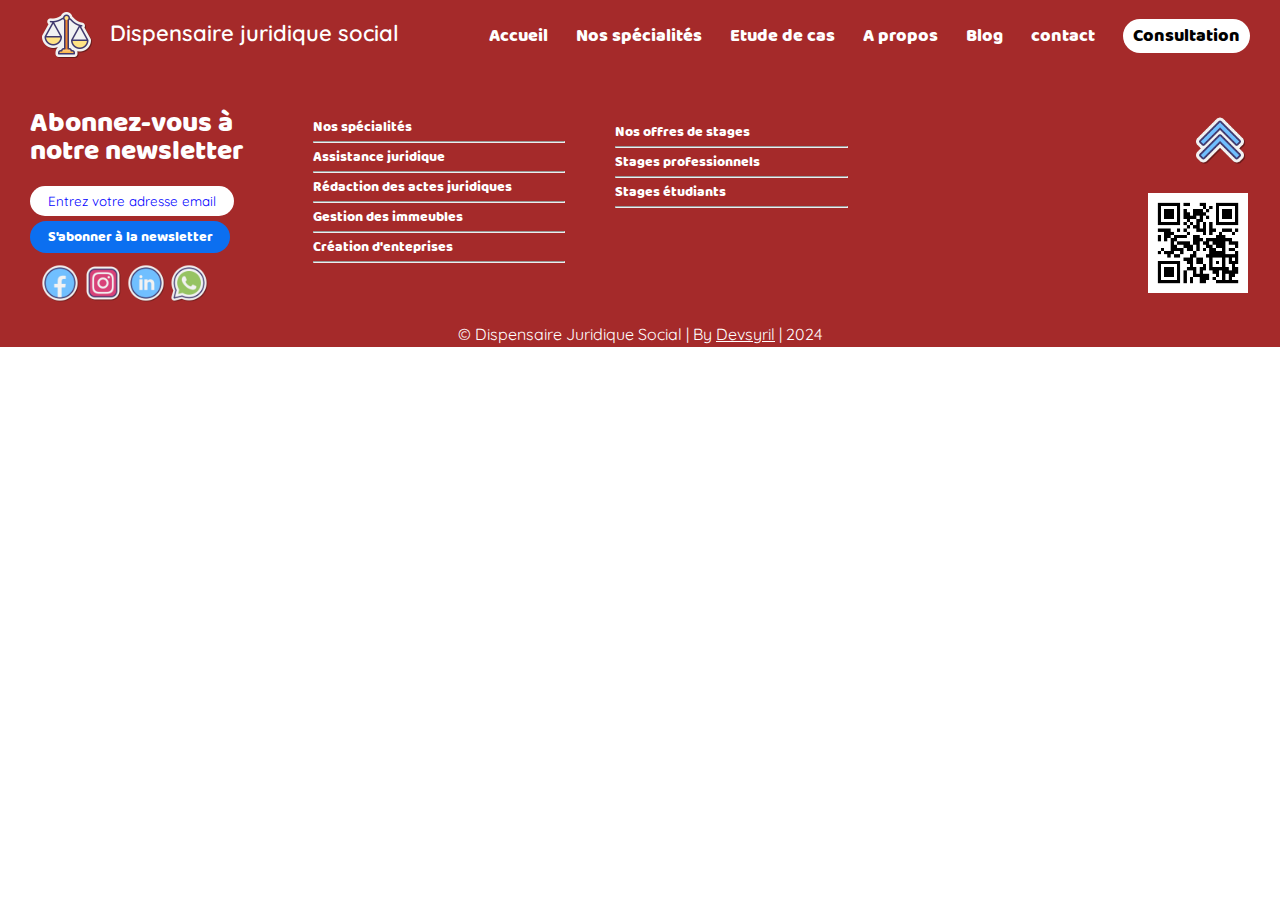
<file: HTML/Galleries.html>
<!DOCTYPE html>
<html lang="fr">
<head>
    <meta charset="UTF-8">
    <meta name="viewport" content="width=device-width, initial-scale=1.0">
    <title>Galeries photos</title>
    <link rel="stylesheet" href="/CSS/reset.css">
    <link rel="stylesheet" href="/CSS/style_djs.css">
   
</head>
<body>
    <header>
        <table id="main_header" border="1" width="100%">
            <tr>
                <td>
                    <ul id="logo_titre">
                        <li><img src="/Icônes/Logo du site.png" alt="Logo DJS" id="logo"></li>
                        <li><h2>Dispensaire juridique social</h2></li>
                    </ul>
                </td>
                <td id="main_menu">
                    <ul>
                        <li>
                            <a href="/HTML/index.html">Accueil</a>
                        </li>
                        <li>
                            <a href="/HTML/specialités.html">Nos spécialités</a>
                        </li>
                        <li>
                            <a href="/HTML/etude_de_cas.html">Etude de cas</a>
                        </li>
                        <li>
                            <a href="/HTML/A_propos.html">A propos</a>
                        </li>
                        <li>
                            <a href="/HTML/blog.html">Blog</a>
                        </li>
                        <li>
                            <a href="/HTML/contact.html">contact</a>
                        </li>
                        <li>
                            <a href="/HTML/consultation.html" id="cta_principal">Consultation</a>
                        </li>
                    </ul>
                    <a href=""><img src="/Icônes/icons8-menu-64.png" alt="" class="menuhamburger"></a>
                </td>
            </tr>
        </table>
    </header>

    <footer>
        <div class="container">
            <div class="grid_first">
                <h2>Abonnez-vous à notre newsletter</h2>
                <form action="">
                    <input type="email" placeholder="Entrez votre adresse email">
                    <button id="abonnement_newsletter">S'abonner à la newsletter</button>
                </form>
                <div class="social_media">
                    <img src="/Icônes/icons8-facebook-100.png" alt="Logo de facebook" width="40px">
                    <img src="/Icônes/icons8-instagram-100.png" alt="Logo d'Instagram" width="40px">
                    <img src="/Icônes/icons8-linkedin-100.png" alt="Logo de linkedin" width="40px">
                    <img src="/Icônes/icons8-whatsapp-100.png" alt="Logo de whatsapp" width="40px">
                </div>
            </div>
            <div class="grid_second">
                <ul>
                    <li><h3>Nos spécialités</h3></li><hr>
                    <li>Assistance juridique</li><hr>
                    <li>Rédaction des actes juridiques</li><hr>
                    <li>Gestion des immeubles</li><hr>
                    <li>Création d'enteprises</li><hr>
                </ul>
            </div>
            <div class="grid_third">
                <ul>
                    <li>Nos offres de stages</li><hr>
                    <li>Stages professionnels</li><hr>
                    <li>Stages étudiants</li><hr>
                </ul>
            </div>
            <div class="grid_fourth">
                <ul>
                    <li><img src="/Icônes/icons8-double-up-100.png" alt="retourner en haut de la page" id="callback" width="60px"></li>
                    <li><img src="/Icônes/qr code.png" alt="QR code de l'entreprise" id="qrcode" width="100px"></li>
                </ul>
            </div>
        </div>
        <div class="copyright">
            <h4>&copy; Dispensaire Juridique Social | By <a href="mailto:kokousyril@gmail.com" title="Contactez le développeur qui a conçu ce site web">Devsyril</a> | 2024</h4>
        </div>
    </footer>
</body>
</html>
</file>
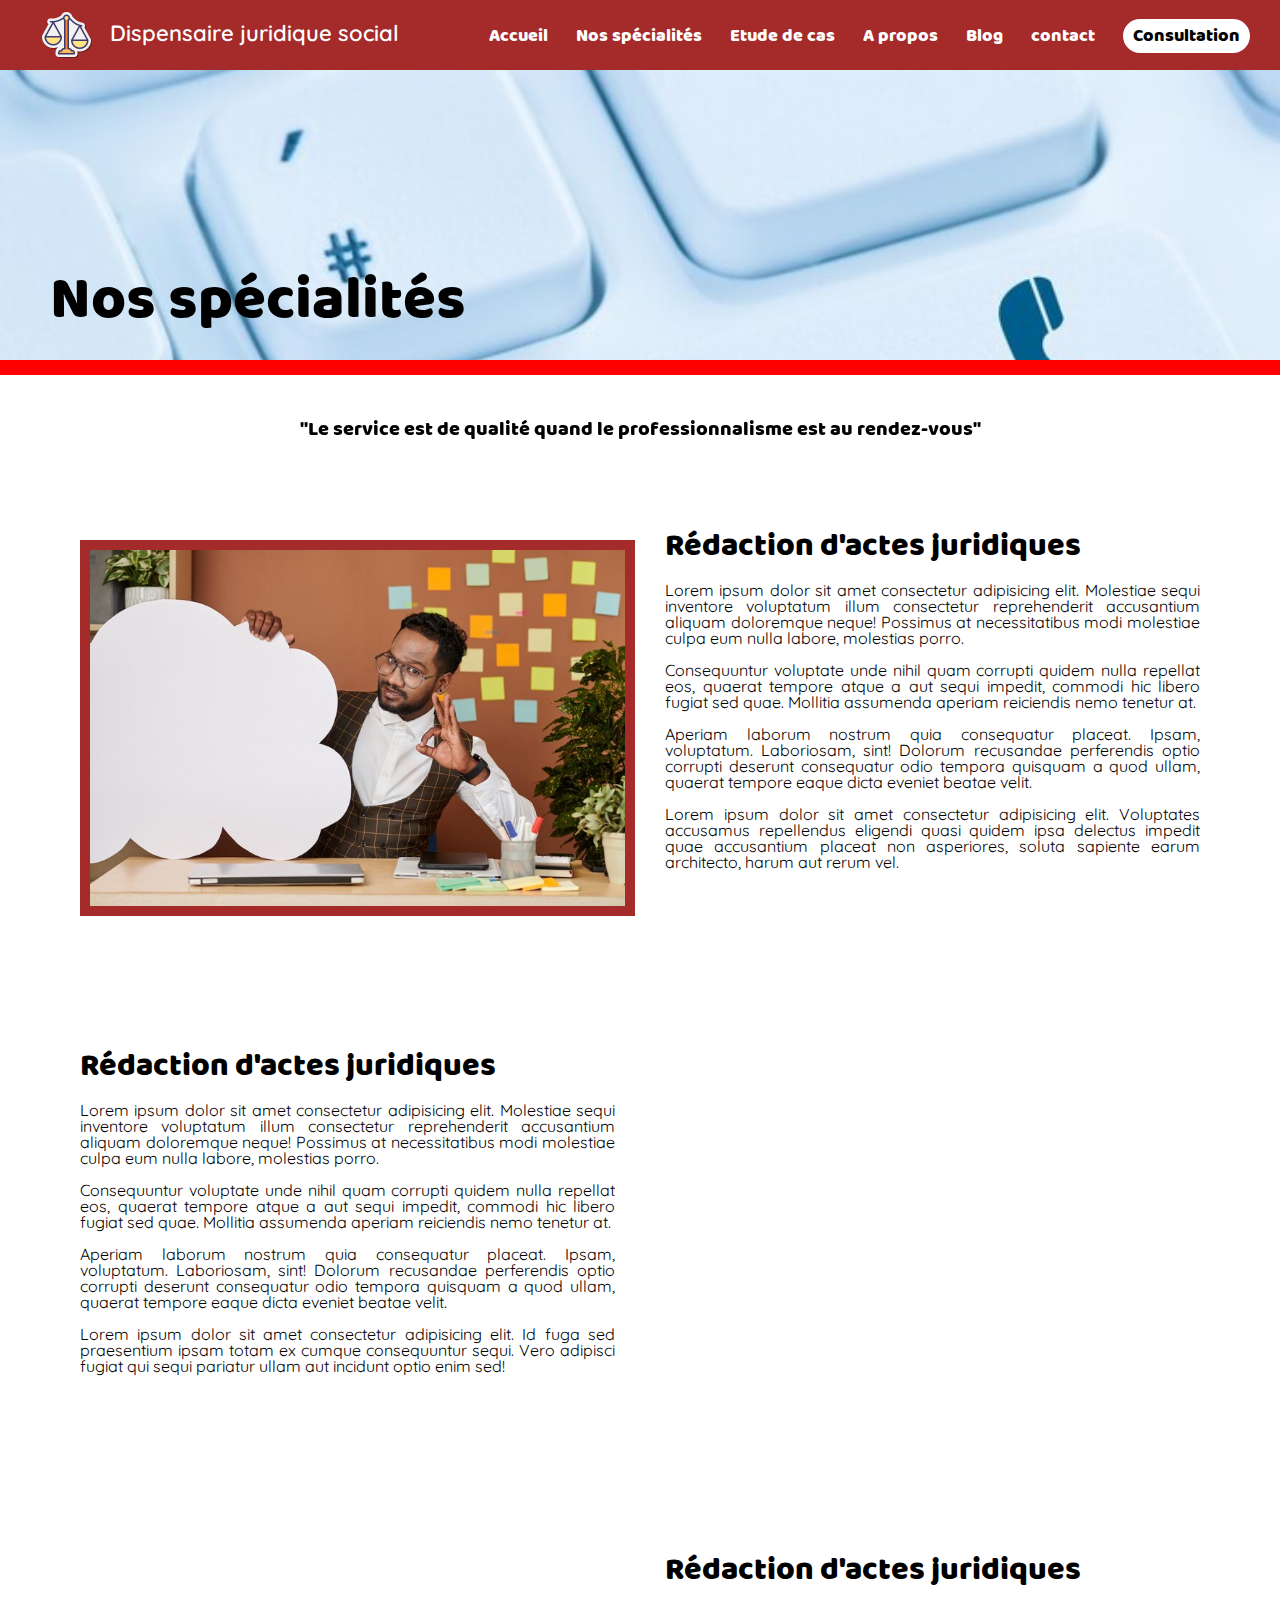
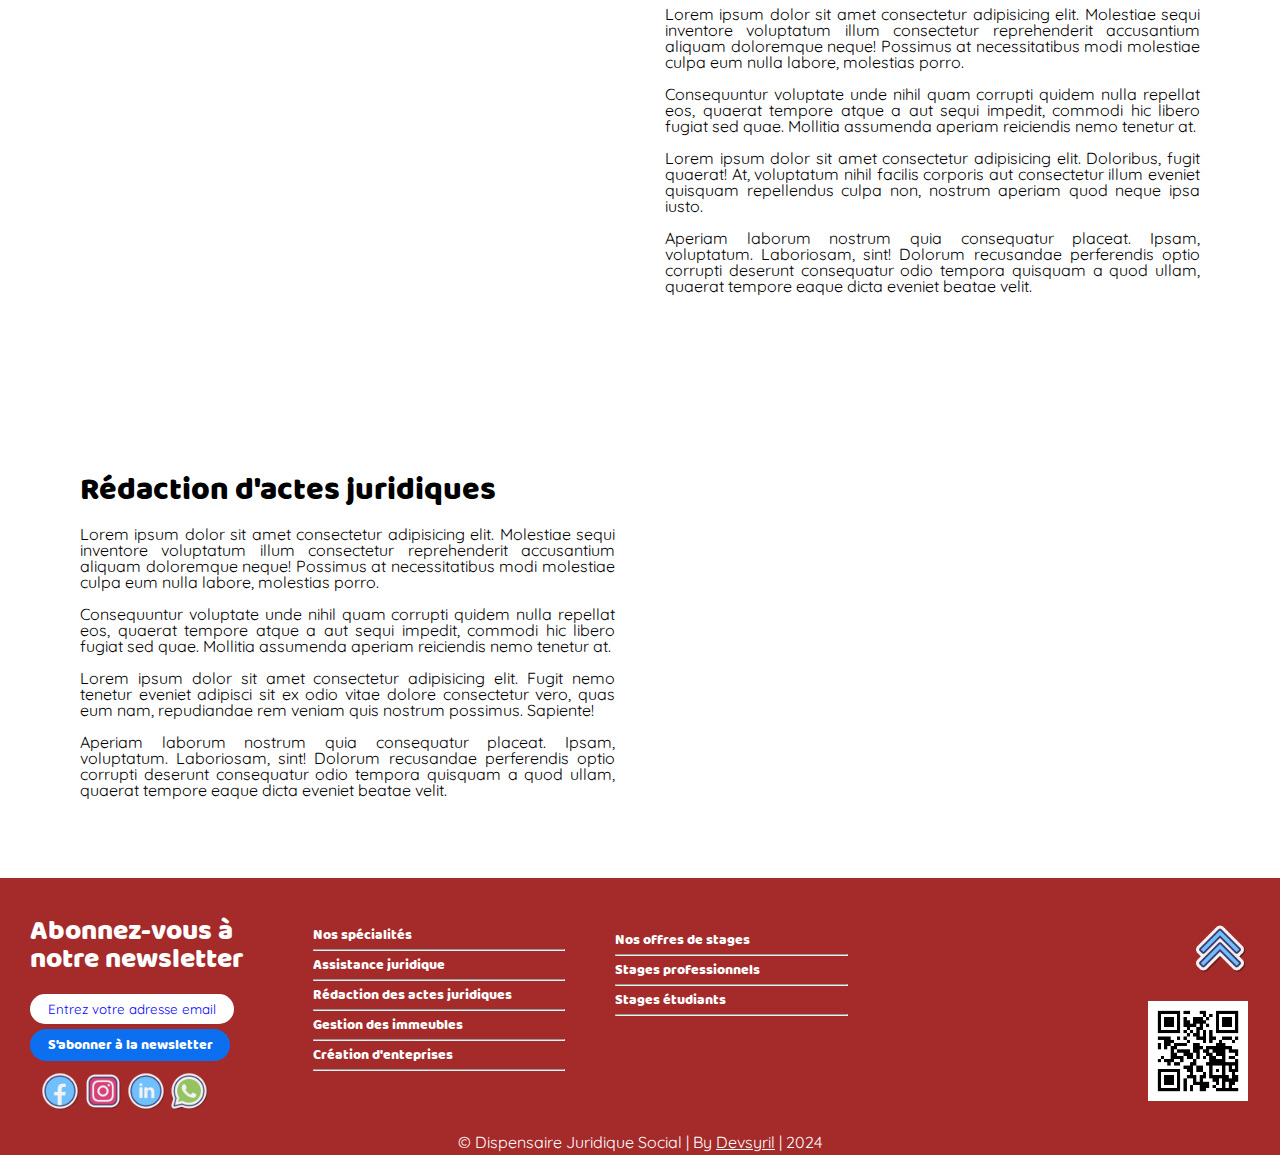
<file: HTML/specialités.html>
<!DOCTYPE html>
<html lang="fr">
<head>
    <meta charset="UTF-8">
    <meta name="viewport" content="width=device-width, initial-scale=1.0">
    <title>Nos spécialités</title>
    <link rel="stylesheet" href="/CSS/reset.css">
    <link rel="stylesheet" href="/CSS/style_djs.css">

    <link href="https://unpkg.com/aos@2.3.1/dist/aos.css" rel="stylesheet">

    <script src="https://unpkg.com/aos@2.3.1/dist/aos.js"></script>
   
</head>
<body>
    <header>
        <table id="main_header" width="100%">
            <tr>
                <td>
                    <ul id="logo_titre">
                        <li><img src="/Icônes/Logo du site.png" alt="Logo DJS" id="logo"></li>
                        <li><h2>Dispensaire juridique social</h2></li>
                    </ul>
                </td>
                <td id="main_menu">
                    <ul>
                        <li>
                            <a href="/HTML/index.html">Accueil</a>
                        </li>
                        <li>
                            <a href="/HTML/specialités.html">Nos spécialités</a>
                        </li>
                        <li>
                            <a href="/HTML/etude_de_cas.html">Etude de cas</a>
                        </li>
                        <li>
                            <a href="/HTML/A_propos.html">A propos</a>
                        </li>
                        <li>
                            <a href="/HTML/blog.html">Blog</a>
                        </li>
                        <li>
                            <a href="/HTML/contact.html">contact</a>
                        </li>
                        <li>
                            <a href="/HTML/consultation.html" id="cta_principal">Consultation</a>
                        </li>
                    </ul>
                    <a href=""><img src="/Icônes/icons8-menu-64.png" alt="" class="menuhamburger"></a>
                </td>
            </tr>
        </table>
    </header>
    <main>
        <div class="specialbanner">
            <h1 style="color: black;">Nos spécialités</h1>
        </div>
        <h2 class="baloothambi" style="color: black; text-align: center; margin: 50px 0 30px 0;" data-aos="flip-right" data-aos-duration="2000">"Le service est de qualité quand le professionnalisme est au rendez-vous"</h2>
        <section class="servicecontents">
                <img src="/Images/chef-projet-montrant-paper-cloud_274689-38408.jpg" alt=""  data-aos="zoom-in-down" data-aos-duration="2000">
                <div>
                    <h2>Rédaction d'actes juridiques</h2>
                    <p>Lorem ipsum dolor sit amet consectetur adipisicing elit. Molestiae sequi inventore voluptatum illum consectetur reprehenderit accusantium aliquam doloremque neque! Possimus at necessitatibus modi molestiae culpa eum nulla labore, molestias porro.<br/><br/>

                    Consequuntur voluptate unde nihil quam corrupti quidem nulla repellat eos, quaerat tempore atque a aut sequi impedit, commodi hic libero fugiat sed quae. Mollitia assumenda aperiam reiciendis nemo tenetur at.<br/><br/>

                    Aperiam laborum nostrum quia consequatur placeat. Ipsam, voluptatum. Laboriosam, sint! Dolorum recusandae perferendis optio corrupti deserunt consequatur odio tempora quisquam a quod ullam, quaerat tempore eaque dicta eveniet beatae velit.<br/><br/>
                    
                    Lorem ipsum dolor sit amet consectetur adipisicing elit. Voluptates accusamus repellendus eligendi quasi quidem ipsa delectus impedit quae accusantium placeat non asperiores, soluta sapiente earum architecto, harum aut rerum vel.
                </p>
                </div>
                <div>
                    <h2>Rédaction d'actes juridiques</h2>
                    <p>Lorem ipsum dolor sit amet consectetur adipisicing elit. Molestiae sequi inventore voluptatum illum consectetur reprehenderit accusantium aliquam doloremque neque! Possimus at necessitatibus modi molestiae culpa eum nulla labore, molestias porro.<br/><br/>

                    Consequuntur voluptate unde nihil quam corrupti quidem nulla repellat eos, quaerat tempore atque a aut sequi impedit, commodi hic libero fugiat sed quae. Mollitia assumenda aperiam reiciendis nemo tenetur at.<br/><br/>

                    Aperiam laborum nostrum quia consequatur placeat. Ipsam, voluptatum. Laboriosam, sint! Dolorum recusandae perferendis optio corrupti deserunt consequatur odio tempora quisquam a quod ullam, quaerat tempore eaque dicta eveniet beatae velit.<br/><br/>
                    
                    Lorem ipsum dolor sit amet consectetur adipisicing elit. Id fuga sed praesentium ipsam totam ex cumque consequuntur sequi. Vero adipisci fugiat qui sequi pariatur ullam aut incidunt optio enim sed!
                </p>
                </div>
                <img src="/Images/chef-projet-montrant-paper-cloud_274689-38408.jpg" alt="" data-aos="zoom-in-down" data-aos-duration="2000">
                <img src="/Images/chef-projet-montrant-paper-cloud_274689-38408.jpg" alt=""  data-aos="zoom-in-down" data-aos-duration="2000">
                <div>
                    <h2>Rédaction d'actes juridiques</h2>
                    <p>Lorem ipsum dolor sit amet consectetur adipisicing elit. Molestiae sequi inventore voluptatum illum consectetur reprehenderit accusantium aliquam doloremque neque! Possimus at necessitatibus modi molestiae culpa eum nulla labore, molestias porro.<br/><br/>

                    Consequuntur voluptate unde nihil quam corrupti quidem nulla repellat eos, quaerat tempore atque a aut sequi impedit, commodi hic libero fugiat sed quae. Mollitia assumenda aperiam reiciendis nemo tenetur at.<br/><br/>

                    Lorem ipsum dolor sit amet consectetur adipisicing elit. Doloribus, fugit quaerat! At, voluptatum nihil facilis corporis aut consectetur illum eveniet quisquam repellendus culpa non, nostrum aperiam quod neque ipsa iusto.<br/><br/>

                    Aperiam laborum nostrum quia consequatur placeat. Ipsam, voluptatum. Laboriosam, sint! Dolorum recusandae perferendis optio corrupti deserunt consequatur odio tempora quisquam a quod ullam, quaerat tempore eaque dicta eveniet beatae velit.</p>
                </div>
            </div>
                <div>
                    <h2>Rédaction d'actes juridiques</h2>
                    <p>Lorem ipsum dolor sit amet consectetur adipisicing elit. Molestiae sequi inventore voluptatum illum consectetur reprehenderit accusantium aliquam doloremque neque! Possimus at necessitatibus modi molestiae culpa eum nulla labore, molestias porro.<br/><br/>

                    Consequuntur voluptate unde nihil quam corrupti quidem nulla repellat eos, quaerat tempore atque a aut sequi impedit, commodi hic libero fugiat sed quae. Mollitia assumenda aperiam reiciendis nemo tenetur at.<br/><br/>

                    Lorem ipsum dolor sit amet consectetur adipisicing elit. Fugit nemo tenetur eveniet adipisci sit ex odio vitae dolore consectetur vero, quas eum nam, repudiandae rem veniam quis nostrum possimus. Sapiente! <br/><br/>

                    Aperiam laborum nostrum quia consequatur placeat. Ipsam, voluptatum. Laboriosam, sint! Dolorum recusandae perferendis optio corrupti deserunt consequatur odio tempora quisquam a quod ullam, quaerat tempore eaque dicta eveniet beatae velit.</p>
                </div>
                <img src="/Images/chef-projet-montrant-paper-cloud_274689-38408.jpg" alt="" data-aos="zoom-in-down" data-aos-duration="2000">
            </div>
            
        </section>
    </main>
    <footer>
        <div class="container">
            <div class="grid_first">
                <h2>Abonnez-vous à notre newsletter</h2>
                <form action="">
                    <input type="email" placeholder="Entrez votre adresse email">
                    <button id="abonnement_newsletter">S'abonner à la newsletter</button>
                </form>
                <div class="social_media">
                    <img src="/Icônes/icons8-facebook-100.png" alt="Logo de facebook" width="40px">
                    <img src="/Icônes/icons8-instagram-100.png" alt="Logo d'Instagram" width="40px">
                    <img src="/Icônes/icons8-linkedin-100.png" alt="Logo de linkedin" width="40px">
                    <img src="/Icônes/icons8-whatsapp-100.png" alt="Logo de whatsapp" width="40px">
                </div>
            </div>
            <div class="grid_second">
                <ul>
                    <li><h3>Nos spécialités</h3></li><hr>
                    <li>Assistance juridique</li><hr>
                    <li>Rédaction des actes juridiques</li><hr>
                    <li>Gestion des immeubles</li><hr>
                    <li>Création d'enteprises</li><hr>
                </ul>
            </div>
            <div class="grid_third">
                <ul>
                    <li>Nos offres de stages</li><hr>
                    <li>Stages professionnels</li><hr>
                    <li>Stages étudiants</li><hr>
                </ul>
            </div>
            <div class="grid_fourth">
                <ul>
                    <li><img src="/Icônes/icons8-double-up-100.png" alt="retourner en haut de la page" id="callback" width="60px"></li>
                    <li><img src="/Icônes/qr code.png" alt="QR code de l'entreprise" id="qrcode" width="100px"></li>
                </ul>
            </div>
        </div>
        <div class="copyright">
            <h4>&copy; Dispensaire Juridique Social | By <a href="mailto:kokousyril@gmail.com" title="Contactez le développeur qui a conçu ce site web">Devsyril</a> | 2024</h4>
        </div>
    </footer>
    <script>
        AOS.init();
    </script>
</body>
</html>
</file>
<file: CSS/style_djs.css>
@font-face {
    font-family: baloothambi-regular;
    src: url(/Fonts1/baloo.thambi-regular.ttf);
}
@font-face {
    font-family: Dm_serif_display-regular;
    src: url(/Fonts1/);
}
@font-face {
    font-family: Quicksand-regular;
    src: url(/Fonts1/Quicksand-Regular.ttf);
}
@font-face {
    font-family: Quicksand-bold;
    src: url(/Fonts1/Quicksand-SemiBold.ttf);
}
.baloothambi {
    font-family: baloothambi-regular;
    font-size: 20px;
    color: white;
}
.quicksand {
    font-family: Quicksand-bold !important;
    font-size: 22px;
    color: white;
    margin-bottom: 10px;
}
header, header h2 {
    background-color: brown;
    font-family: Quicksand-bold;
    font-size: 22px;
}
header {
    padding: 10px 30px;
}

header ul li, header ul li a{
    display: inline-block;
    color: white;
    margin-left: 12px;
    text-decoration: none;
}
#main_menu {
    text-align: right;
    font-family: baloothambi-regular;
    font-size: 18px;
}
#logo {
    width: 50px;
    height: 50px;
    vertical-align: middle;
}
#cta_principal {
    background-color: white;
    color: black;
    font-size: large;
    border-radius: 30px;
    padding: 8px 10px;
}
#cta_principal:hover {
    background-color: black;
    color: white;
}
footer , footer a{
    background-color: brown;
    color: white;
}
.container {
    display: grid;
    grid-template-columns: 1fr 1fr 1fr 1fr;
    width: 100%;
    color: white;
    padding: 40px 0 20px 0;
    font-family: baloothambi-regular;
    font-size: 14px;
    font-weight: normal;
}
.grid_first {
    padding: 0 10px 0 30px;
}
.grid_first h2{
    font-size: 28px;
    margin-bottom: 20px;
}
.grid_first input {
    border-radius: 30px;
    border: transparent;
    width: 200px;
    height: 28px;
    margin: 0 0 5px 0;
}
.grid_first input::placeholder {
    font-family: Quicksand-regular;
    text-align: center;
    color: blue;
}
.grid_first button {
    width: 200px;
    height: 32px;
    border-radius: 30px;
    font-family: baloothambi-regular ;
    font-size: 14px;
    color: white;
    background-color: rgb(12, 111, 240);
    border: transparent; 
    margin-bottom: 10px;
}
.social_media {
    margin-left: 10px;
}
.grid_second {
    padding: 10px 0 0 30px;
}
.grid_third {
    padding: 15px 0 0 50px;
}
.grid_fourth {
    float: right;
    padding: 0 30px 0 300px;
}
#callback {
    padding: 0 0 20px 42px ;
}
.copyright {
    text-align: center;
    font-family: Quicksand-regular;
    padding: 0 0 5px 0;
}
.banner_studycase {
    background-image: url(/Images/facade-palais-justice-neo-classique-eclairee-nuit-generee-par-ia_188544-35360.jpg);
    background-repeat: no-repeat;
    background-attachment: fixed;
    background-size: cover;
    color: white;
    height: 300px;
    /*background-image: linear-gradient(to right ,black ,white);*/
}
#mainContent {
    padding: 30px 80px;
}
#back_cover {
    background-color: rgb(240, 149, 149);
    padding: 20px 30px;
}
.banner_studycase h1 {
    color: white;
    font-family: baloothambi-regular;
    font-size: 60px;
    padding: 200px 0 30px 50px;
    border-bottom: 15px solid red;
}
#mainContent h4{
    color: white;
    font-family: Quicksand-regular;
    font-size: 22px;
    text-align: center;
    margin: 0 0 30px 0;
}
.case_container {
    display: grid;
    grid-template-columns: 1fr 1fr 1fr;
    grid-gap: 20px;
}
.case_nb {
    background-color: white;
    color: black;
    padding: 10px 10px 10px 15px;
    font-family: Quicksand-regular;
    font-size: 14px;
    line-height: 20px;
    margin-bottom: 20px;
}
.case_container h3 {
    font-family: Quicksand-bold;
    font-size: 18px;
    color: red;
    text-align: left;
    border-bottom: 2px solid black;
    margin: 5px 0 10px 0;
    padding: 0 0 5px 0;
}
.case_button {
    font-family: Quicksand-regular;
    font-size: 14px;
    padding: 4px 5px;
    border-radius: 20px;
    border: transparent;
    background-color: black;
    color: white;
    margin: 10px 0 0 0;
}
.case_button:hover {
    background-color: blue;
    color: white;
}
#case_button {
    font-family: Quicksand-regular;
    font-size: 14px;
    padding: 6px 5px;
    border-radius: 20px;
    border: transparent;
    background-color: black;
    color: white;
    margin: 10px 0 0 15px;
}
#case_button:hover{
    background-color: blue;
    color: white;
}
.banner_about {
    background-image: url(/Images/giammarco-boscaro-zeH-ljawHtg-unsplash.jpg);
    background-repeat: no-repeat;
    background-attachment: fixed;
    background-size: cover;
    color: white;
    height: 300px;
}
.banner_etude_de_cas {
    background-image: url(/Images/giammarco-boscaro-zeH-ljawHtg-unsplash.jpg);
    background-repeat: no-repeat;
    background-attachment: fixed;
    background-size: cover;
    color: white;
    height: 300px;
}
.banner_contact {
    background-image: url(/Images/femme-parlant-son-amant-longue-distance_23-2149289522.jpg);
    background-repeat: no-repeat;
    background-attachment: fixed;
    background-size: cover;
    color: white;
    height: 300px;
}
.banner_resa {
    background-image: url(/Images/tissu\ uni.jpg);
    background-repeat: no-repeat;
    background-attachment: fixed;
    background-size: cover;
    color: white;
    height: 300px;
}
.specialbanner {
    background-image: url(/Images/service-client-hotline-appel-telephonique-appelant-bleu-clavier-ordinateur_770123-7061.jpg);
    background-repeat: no-repeat;
    background-attachment: fixed;
    background-size: cover;
    color: white;
    height: 300px;
}
.banner_about h1, .banner_contact h1, .banner_resa h1, .specialbanner h1{
    color: white;
    font-family: baloothambi-regular;
    font-size: 60px;
    padding: 200px 0 30px 50px;
    border-bottom: 15px solid red;
}
.about_container {
    display: grid;
    grid-template-columns: 1fr 1fr;
    padding: 50px 100px;
    grid-row-gap: 80px;
}
.propos2 {
    margin: 100px 0 0 30px;
}
.propos1 h2 {
    font-family: Quicksand-bold;
    font-size: 40px;
    margin-bottom: 20px;
}
.propos1 div{
    padding: 10px 60px 0 30px;
    width: 500px;
    font-family: Quicksand-regular;
    font-size: 16px;
    line-height: 30px;
    text-align: justify;
}
#story_image {
    width: 400px;
    height: 600px;
    border-radius: 80px 20px 80px 20px;
}
#director {
    width: 650px;
    height: auto;
    border-radius: 80px 20px 80px 20px ;
}
.propos4 h2 {
    font-family: Quicksand-bold;
    font-size: 40px;
    padding-bottom: 20px;
    margin-top: 40px;
    border-bottom: 2px solid black;
    border-width: 1px 20px;
}
.propos4 {
    padding: 0 50px 0 0;
}
.propos4 div {
    padding: 10px 40px 20px 60px;
    font-family: Quicksand-regular;
    font-size: 16px;
    text-align: justify;
    line-height: 25px;
}
.collabgrid {
    display: grid;
    grid-template-columns: 1fr ;
}
.collaborators {
    display: grid;
    grid-template-columns: 1fr 1fr 1fr;
    grid-gap: 30px;
    background-color: brown;
    border-radius: 20px;
    padding: 50px 30px;
    margin: 25px 150px;
}
.testimonials_image {
    width: 200px;
    height: 200px;
    border-radius: 50px;
}
.team {
    text-align: center;
    color: white;
    font-family: baloothambi-regular;
    font-size: 24px;
    line-height: 120px;
}
.team.team-1 {
    background: url(/Images/portrait-etudiants-affaires-ecrivant-idees-gestion-pour-lecon-ecole_482257-19219.jpg);
    background-size: cover;
    background-position: center;
    aspect-ratio: 1/1;
    border-radius: 50px;
}
.team.team-2 {
    background: url(/Images/avocat-fonction-livre-droit-dossier_79405-12130.jpg);
    background-size: cover;
    background-position: center;
    aspect-ratio: 1/1;
    border-radius: 50px;
}
.team.team-3 {
    background: url(/Images/homme-noir-travaillant-ordinateur_23-2149370567.jpg);
    background-size: cover;
    background-position: center;
    aspect-ratio: 1/1;
    border-radius: 50px;
}
.titre_nom, .titre_nom h3{
    font-family: baloothambi-regular;
    font-size: 24px;
    text-align: center;
    line-height: 50px;
    color: white;
    padding-top: 20px;
}
.blogcontent {
    padding: 20px 10px 20px 50px;
    display: grid;
    grid-template-columns: 70% 30%;
    grid-gap: 20px;
}
.coverblog {
    background-color: brown;
    height: fit-content;
    width: 100%;
}
.blogside {
    background-color: brown;
    height: 2000px;
    width: 80%;
}
.articlesection {
    display: grid;
    grid-template-columns: 1fr;
    padding: 15px 15px;
    grid-gap: 10px;
}
.articlecard {
    background-color: white;
    margin: 1px 10px;
    padding: 10px 10px;
}
.articlepreview {
    font-family: Quicksand-regular;
    font-size: 16px;
    line-height: 20px;
}
.articlecard h1 {
    font-family: baloothambi-regular;
    font-size: 22px;
    margin: 5px 0;
}
.author {
    font-family: Quicksand-regular;
    font-size: 18px;
    margin: 10px 0;
    border-bottom: 2px solid black;
    padding-bottom: 5px;
}
.blogside {
    padding: 10px 20px;
}
.blogside {
    font-family: Quicksand-regular;
    font-size: 16px;
    color: white;
    line-height: 3;
}
.blogside ul li {
    border-radius: 30px;
    background-color: black;
    width: 300px;
    text-align: center;
    margin-bottom: 20px;
    margin-top: 10px;
}
.socials-m img{
    width: 40px;
    height: 40px;
}
.blogside input{
    width: 300px;
    height: 30px;
    border-radius: 10px;
}
.blogside button {
    background-color: white;
    color: black;
    border-radius: 10px;
    width: 150px;
    height: 35px;
    text-align: left;
    font-weight: bold;
}
.main_banner {
    background-image: url(/Images/theme-loi-marteau-justice-juge-marteau-table-bois_1003277-5788.jpg);
    background-attachment: scroll;
    background-repeat: no-repeat;
    background-size: cover;
    height: 628px;
}
.right_banner {
    padding: 100px 50px 0  0 ;
}
.calque {
    background: linear-gradient(to top left, #0a0505 30%, transparent);
    height: 600px;
    display: grid;
    grid-template-columns: 1fr 1fr;
    padding-top: 30px;
    color: white;
}
.calque h1 {
    font-family: baloothambi-regular;
    font-size: 50px;
    line-height: 90px;
    margin-bottom: 10px;
}
.calque h3 {
    font-family: Quicksand-regular;
    font-size: 18px;
    line-height: 30px;
    padding-right: 50px;
    margin-top: 30px;
}
.home-line {
    background-color: brown;
    border-radius: 30px;
}
.home_cta1 {
    background-color: brown;
    color: white;
    font-family: Quicksand-regular;
    font-size: 18px;
    border-radius: 30px;
    margin-top: 20px;
    width: 150px;
    height: 40px;
    margin-right: 10px;
}
.home_cta2 {
    background-color: rgb(223, 68, 68);
    color: rgb(15, 14, 14);
    font-family: Quicksand-regular;
    font-size: 18px;
    border-radius: 30px;
    margin-top: 20px;
    width: 150px;
    height: 40px;
}
.skills {
    display: grid;
    grid-template-columns: 1fr 1fr 1fr 1fr;
    grid-gap: 20px;
    margin: -80px 180px 0 180px;
    color: white;
    font-family: Quicksand-regular;
    font-size: 16px;
}
.skillsfull {
    background-color: brown;
    text-align: center;
    padding: 8px 10px;
    line-height: 20px;
}
.skillsfull img {
    width: 70px;
    height: 70px;
}
.home_service_title {
    font-family: quicksand-bold;
    font-size: 32px;
    text-align: center;
    margin: 70px 0;
}
.home_services {
    display: grid;
    grid-template-columns: 1fr ;
    grid-gap: 20px;
    margin: 0 140px;
    padding: 0 !important;
}
.services {
    display: grid;
    grid-template-columns: 1fr 1fr;
    border-radius: 20px;
    background-color: rgb(171, 171, 171);
    border: 0 outset transparent;
}
.services img {
    width: 100%;
    height: 100%;
    margin: 0 !important;
    border-radius: 20px 0 0 20px ;
}
.services h3 {
    font-family: Quicksand-bold;
    font-size: 22px;
    color: black;
}
.services div {
    padding: 20px 20px;
    color: black;
}
.services p {
    font-family: Quicksand-regular;
    font-size: 16px;
    line-height: 25px;
    margin: 10px 0;
    text-align: justify;
}
.service_button {
    width: 130px;
    height: 25px;
    background-color: brown;
    color: white;
    font-family: Quicksand-regular;
    margin-top: 10px;
    font-size: 16px;
    border-radius: 30px;
    border: 1px outset transparent;
}
.stage_home {
    background-color: hsl(0, 0%, 45%);
    display: grid;
    grid-template-columns: 1fr 1fr;
    grid-gap: 30px;
    margin: 70px 0;
    color: black;
}
.stage_image {
    height: 100%;
    width: 100%;
}
.stage_text {
    padding: 50px 40px 20px 60px;
}
.stage_text h3 {
    font-family: baloothambi-regular;
    font-size: 42px;
    margin-bottom: 20px;
}
.stage_text p {
    font-family: Quicksand-regular;
    font-size: 16px;
    padding: 20px 50px;
    line-height: 30px;
    margin-left: 40px;
    border-left: 1px solid white;
}
.stage_text button {
    width: 120px;
    height: 30px;
    border-radius: 30px;
    background-color: brown;
    border: 1px outset transparent;
    margin-top: 30px;
    color: white;
}
.testimonials_quadrant {
    display: grid;
    grid-template-columns: 1fr 1fr 1fr;
    grid-gap: 30px;
    margin: 20px 140px;
    text-align: center;
}
.testimonials_title {
    text-align: center;
    font-family: baloothambi-regular;
    font-size: 42px;
    margin-bottom: 80px;
}
.testimonials h3 {
    font-family: baloothambi-regular;
    font-size: 22px;
    margin-top: 20px;
}
.testimonials img {
    width: auto;
    height: 400px;
}
.temoignages {
    background-color: rgb(171, 171, 171);
    padding: 110px 10px 10px 10px;
    margin-top: -100px;
    border-left: 10px solid brown;
}
.testimonials p {
    font-family: Quicksand-regular;
    font-size: 16px;
    padding: 20px 20px;
    text-align: left;
    border-left: 1px solid white;
    margin-left: 20px;
    line-height: 28px;
}
.blog_titre {
    font-family: baloothambi-regular;
    font-size: 32px;
    margin: 80px 140px 80px 140px;
}
.home_blog {
    margin: 0 140px;
    display: grid;
    grid-template-columns: 1fr 1fr 1fr;
    grid-gap: 30px;
    font-family: Quicksand-regular;
    font-size: 14px;

}
.articleblog {
    border-radius: 30px;
    border-right: 5px inset rgb(123, 122, 122);
    border-bottom: 10px outset rgb(128, 127, 127);
    display: grid;
    grid-template-columns: 1fr;
    margin-bottom: 60px;
    background-color: rgb(171, 171, 171);
}
.textblog {
    margin: 20px;
    line-height: 20px;
}
.articleblog img {
    width: 100%;
    border-radius: 30px 30px 0 0 ;
}
.textblog h4 {
    font-family: baloothambi-regular;
    font-size: 18px;
    margin: 15px 0;
}
.firt_contact_zone{
    display: grid;
    grid-template-columns: 1fr 1fr;
    grid-gap: 50px;
}
.contactpagecontent {
    padding: 50px 50px;
}
.location {
    padding: 0 50px;
    background-color: rgb(128, 127, 127);
    text-align: center;
    margin: 100px 80px;
    font-family: Quicksand-regular;
    color: white;
    font-size: 18px;
    line-height: 40px;
    height: fit-content;
}
.image_du_bureau img {
    width: 400px;
    height: auto;
    margin-top: -100px;
}
.image_du_bureau {
    padding: 0 0 5px 0;
    border-bottom: 1px solid black;
    margin: 0 0 20px 0;
}
.image_localisation {
    padding: 15px 0 0 0;
    border-top: 1px solid black;
    margin: 20px 0 10px 0;
}
.image_localisation img {
    width: 450px;
    height: auto;
}
.location p {
    text-align: justify;
}
.formcalque {
    background-color: brown;
    margin: 20px 80px;
    color: white;
    text-align: center;
    padding: 20px 0;
}
.formcalque p {
    font-family: quicksand-regular;
    font-size: 16px;
    margin-top: 20px;
}
.formgrid {
    display: grid;
    grid-template-columns: 1fr 1fr;
    grid-gap: 20px;
    padding: 30px 75px 0 75px;
    font-family: Quicksand-bold;
    font-size: 18px;
}
.formpart {
    text-align: left;
}
.formpartbis input, .formpartbis {
    text-align: left;
    width: 100% !important;
}
.formcalque input {
    width: 80%;
    height: 30px;
    margin: 10px 0;
}
.formcalque textarea {
    width: 100%;
    margin-top: 20px;
    resize: none;
}
.buttonsend {
    padding: 0 100px 0 40px;
    margin: 0;
}
.submit_button {
    width: 100%;
    margin: 30px;
    height: 40px;
    font-family: baloothambi-regular;
    font-size: 20px;
}
.firt_contact_zone h2 {
    font-family: baloothambi-regular;
    font-size: 32px;
    margin-top: 150px;
}
.faq {
    margin-left: 50px;
    margin-top: 40px;
    padding: 22px;
    font-family: Quicksand-regular;
    font-size: 16px;
    line-height: 30px;
}
.faq dt {
    font-family: baloothambi-regular;
    font-size: 20px;
    padding: 10px 5px ;
    border: 1px solid black;
}
.slide-down {
    vertical-align: middle;
    margin-left: 300px;
}
.resacalc {
    background-color: brown;
    margin: 50px 200px;
    padding: 30px;
    text-align: center;
    color: white;
    font-family: Quicksand-regular;
    font-size: 16px;
}
.resaform {
    display: grid;
    grid-template-columns: 300px 2fr;
    grid-gap: 60px;
    margin: 30px;
    text-align: left;
    vertical-align: middle;
}
.resaform input, .resaform label, .resaform ::placeholder {
    height: 30px;
    vertical-align: middle;
    font-family: Quicksand-regular;
    font-size: 14px;
}
#zonedetexte {
    resize: none;
    width: 100%;
}
.resagrid {
    display: grid;
    grid-template-columns: 1fr 1fr;
    grid-gap: 20px;
}
.resagrid input{
    width: 100%;
}
.resaform h4 {
    font-family: Quicksand-bold;
    font-size: 20px;
    line-height: 30px;
}
.resabutton {
    width: 95%;
    height: 50px;
    font-family: baloothambi-regular;
    font-size: 20px;
}
.servicecontents {
    display: grid;
    grid-template-columns: 1fr 1fr;
    grid-gap: 50px;
    margin: 10px 80px;
}
.servicecontents img {
    width: 100%;
    height: auto;
    margin: 70px 0 0 0;
    border: 10px solid brown;
}
.servicecontents h2 {
    font-family: baloothambi-regular;
    font-size: 32px;
    margin: 10px 0 20px 0;
}
.servicecontents p {
    font-family: Quicksand-regular;
    font-size: 16px;
    margin: 10px 0 20px 0;
    text-align: justify;
}
.servicecontents div {
    margin: 50px 0;
}
.study_case_1 {
    margin: 50px 130px;
    font-family: Quicksand-regular;
    font-size: 16px;
    background-color: brown;
    padding: 40px 30px;
    color: white;
    line-height: 20px;
}
.sample_study_case_img {
    margin: 10px 100px;
    height: 400px;
}
.sample_study_case_img img{
    width: 100%;
    height: 100%;
    border: 15px solid black;
}
.sample_study_case_textzone h2{
    margin: 60px 0 30px 0;
    font-size: 22px;
}
.blogsample1 {
    background-image: url(/Images/pexels-henry-&-co-1939485.jpg);
    background-attachment: fixed;
    background-repeat: no-repeat;
    background-size: cover;
    padding: 50px 100px;
}
.blogcalque {
    background-color: brown;
    padding: 50px;
    color: white;
    font-family: Quicksand-regular;
    font-size: 16px;
    line-height: 30px;
}
.textzoneblog {
    margin-top: 50px;
    text-align: justify;
}
.droit {
    border-radius: 0 20px 20px 0 !important;
}



/*Responsive Design avec les Medias queries*/

@media(max-width: 2000px) {
    .menuhamburger {
        display: none;
    }
}
@media(max-width: 1500px) {
    .slide-down {
        margin-left: 200px;
    }
}

@media(max-width: 1300px) {
    .blogside {
        display: none;
    }
    .blogcontent {
        grid-template-columns: 100%;
        margin: 0;
        padding: 30px 20px;
    }
}
@media(max-width: 1229px) {
    #logo_titre h2{
        display: none;
    }
    
}

@media(max-width: 1199px) {
    #main_menu {
        font-size: 16px;
    }
    .home_services {
        margin: 0 50px;
    }
    .about_container {
        grid-template-columns: 1fr;
        padding: 0;
        margin: 30px 10px;
    }
    .resacalc {
        margin: 20px;
    }
}
@media(max-width: 1165px) {

    .firt_contact_zone {
        grid-template-columns: 1fr;
    }
    .propos1 div{
        padding: 10px 60px 0 30px;
        width: 400px;
    }
}
@media(max-width: 1155px) {
    .right_banner h1 {
        font-size: 42px;
        line-height: 50px;
    }
    .testimonials_quadrant{
        grid-template-columns: 1fr;
    }
    .testimonials_quadrant img{
        width: 100%;
        height: auto;
    }
}
@media(max-width: 1040px) {
    .stage_home {
        grid-template-columns: 1fr;
    }
    .stage_home_text {
        margin: 0;
    }
    .stage_text p {
        padding: 10px;
    }
    .home_blog {
        grid-template-columns: 1fr 1fr;
    }
    .case_container {
        grid-template-columns: 1fr 1fr;
    }
}
@media(max-width: 1010px) {
    .container {
        grid-template-columns: 1fr ;
    }
    .container hr {
        display: none;
    }
    .grid_second, .grid_third {
        font-size: 22px;
        font-family: Quicksand-regular;
    }
    .grid_second li, .grid_third li {
        font-size: 22px;
        font-family: Quicksand-regular;
        margin: 20px 10px;
    }
    .grid_third {
        padding: 0 0;
        margin: 10px 28px;
    }
    .grid_fourth {
        padding: 0;
        margin: 30px;
    }
    #callback {
        display: none;
    }
    .firt_contact_zone {
        padding: 30px;
    }
    .faq {
        width: 500px;
    }
    .location {
        width: 500px;
    }
    
}
@media(max-width: 890px) {
    #main_menu ul {
        display: none;
    }
    #logo_titre h2{
        display: inline-block;
    }
    .menuhamburger {
        display:inline-block !important;
        vertical-align: middle;
    }
    .skills {
        grid-template-columns: 1fr;
        margin: 30px 80px;
    }
    .servicecontents {
        grid-template-columns: 1fr;
        grid-gap: 20px;
    }
    .case_container {
        grid-template-columns: 1fr;
    }
    .about_container h2{
      font-size: 18px ;
    }
    .collaborators {
        display: grid;
        grid-template-columns: 1fr ;
    }
    .formcalque {
        margin: 20px;
    }
    .contactpagecontent {
        padding: 20px;
    }
    .formgrid {
        grid-template-columns: 1fr;
    }
    .formgrid input {
        width: 100%;
    }
    
    
}
@media(max-width: 850px) {
    .home_blog {
        margin: 0 30px;
    }
    .faq {
        width: 80%;
    }
    .location {
        width: 70%;
    }
}
@media(max-width: 800px) {
    .calque {
        grid-template-columns: 1fr;
        padding: 0 30px;
        height: 100%;
    }
    .services {
        grid-template-columns: 1fr;
    }
    .home_blog {
        grid-template-columns: 1fr;
        margin: 50px;
    }
    .banner_about h1, .banner_studycase h1 , .banner_contact h1, .banner_resa h1, .specialbanner h1, .about_container h1, .banner_resa h1{
        color: white;
        font-family: baloothambi-regular;
        font-size: 32px;
        padding: 200px 0 60px 10px;
        border-bottom: 15px solid red;
    }
    #story_image {
        width: 100%;
        height: 100%;
    }
    #director {
        width: 100%;
        height: 100%; 
    }
    .collaborators {
        margin: 10px 20px;
    }
    .slide-down {
        vertical-align: middle;
        margin-left: 100px;
    }
    .faq {
        width: 60%;
        margin-left: 0;
        padding-left: 0;
    }
    .location {
        width: 60%;
        margin-left: 0;
    }
    .location img {
        width: 80%;
    }
}
@media(max-width: 730px) {
    .resaform {
        grid-template-columns: 1fr;
        grid-gap: 20px;
    }
}

@media(max-width: 600px) {
    .propos1 div, .propos4 div {
        font-size: 14px;
        margin: 10px 15px;
    }
}
@media(max-width: 530px) {
    #logo_titre h2 {
        display: none;
    }
    .testimonials_quadrant{
        margin: 0 30px;
    }
    #mainContent {
        margin: 20px;
        padding: 0;
    }
    .banner_about h1, .banner_studycase h1 , .banner_contact h1, .banner_resa h1, .specialbanner h1, .about_container h1{
        color: white;
        font-family: baloothambi-regular;
        font-size: 32px;
        padding: 200px 0 60px 10px;
        border-bottom: 15px solid red;
    }
    #story_image {
        width: 80%;
        height: 100%;
    }
    #director {
        width: 80%;
        height: 100%; 
    }
    .slide-down {
    vertical-align: middle;
    margin-left: 300px;
    }
    .formcalque {
        margin: 10px;
    }
    .resacalc {
        margin-top: 50px;
    }
    .resagrid {
        grid-template-columns: 1fr;
    }
    

}
@media(max-width: 480px) {

    .servicecontents {
        margin: 10px 40px 10px 20px;
    }
    .servicecontents h2 {
        font-size: 22px;
    }
    .servicecontents img {
        margin: 0;
    }
    .banner_about h1, .banner_studycase h1 , .banner_contact h1, .banner_resa h1, .specialbanner h1, .about_container h1{
        color: white;
        font-family: baloothambi-regular;
        font-size: 32px;
        padding: 200px 0 60px 10px;
        border-bottom: 15px solid red;
    }
    .propos1 div{
        padding:20px;
        width: 200px;
    }
    .propos3 div {
        padding: 20px;
        width: 200px;
    }
    .formgrid {
        padding: 20px;
    }
    .formcalque h3, .formcalque p {
        margin: 15px;
    }
   
}
@media(max-width: 420px) {
    .home_cta2 {
        display: none;
    }
    
}
@media(max-width: 350px) {
    .banner_resa h1{
        padding-bottom: 22px;
    }

}
</file>
